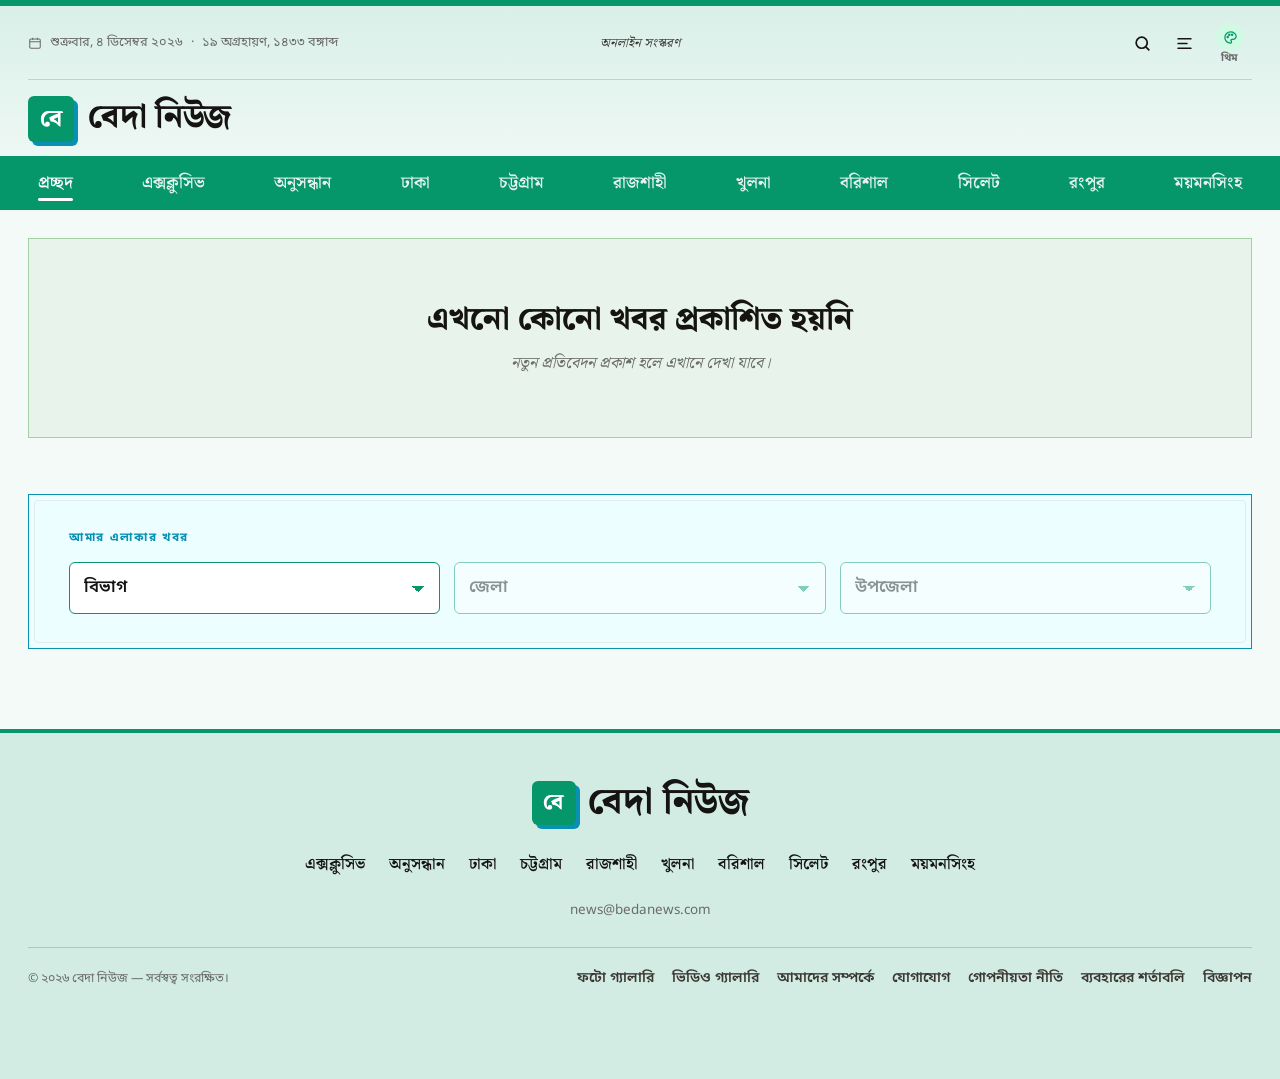
<file: index.html>
<!DOCTYPE html>
<html lang="bn">
<head>
<meta charset="UTF-8">
<title>বেদা নিউজ</title>
<meta name="description" content="বেদা নিউজ: দেশের আট বিভাগ, এক্সক্লুসিভ ও অনুসন্ধানী প্রতিবেদনসহ সর্বশেষ খবর।">
<meta property="og:title" content="বেদা নিউজ">
<meta property="og:description" content="দেশ ও বিশ্বের সর্বশেষ খবর।">
<meta property="og:type" content="website">
<link rel="alternate" type="application/rss+xml" title="বেদা নিউজ" href="rss.php">
<meta name="viewport" content="width=device-width, initial-scale=1, viewport-fit=cover">
<meta name="theme-color" content="#ffffff">
<link rel="icon" type="image/svg+xml" href="data:image/svg+xml,%3Csvg xmlns=%27http://www.w3.org/2000/svg%27 viewBox=%270 0 32 32%27%3E%3Crect width=%2732%27 height=%2732%27 rx=%276%27 fill=%27%23059669%27/%3E%3Cpath d=%27M8 10h16M8 16h16M8 22h10%27 stroke=%27white%27 stroke-width=%273%27 stroke-linecap=%27round%27/%3E%3C/svg%3E">
<script>!function(){try{var t=localStorage.getItem("db-theme")||(matchMedia("(prefers-color-scheme: dark)").matches?"dark":"light");document.documentElement.setAttribute("data-theme",t);var ac=localStorage.getItem("db-accent-css");if(ac){var st=document.createElement("style");st.id="accentVars";st.textContent=ac;document.head.appendChild(st);document.documentElement.setAttribute("data-accent","")}t==="dark"&&document.querySelector('meta[name="theme-color"]').setAttribute("content","#0f1115")}catch(e){}if(location.protocol==="file:")return;var r=fetch("api/posts.php",{cache:"no-cache",headers:{Accept:"application/json"}});r.catch(function(){});window.__postsReq=r}()</script>
<link rel="preconnect" href="https://fonts.googleapis.com">
<link rel="preconnect" href="https://fonts.gstatic.com" crossorigin>
<link rel="stylesheet" href="https://fonts.googleapis.com/css2?family=Noto+Sans+Bengali:wght@400;600;700&family=Noto+Serif+Bengali:wght@400;600;700;800&display=swap" media="print" onload="this.media='all'">
<noscript><link rel="stylesheet" href="https://fonts.googleapis.com/css2?family=Noto+Sans+Bengali:wght@400;600;700&family=Noto+Serif+Bengali:wght@400;600;700;800&display=swap"></noscript>
<link rel="stylesheet" href="css/style.css?v=56">
</head>
<body>

<div id="siteHeader"><div class="skel-head"><div class="wrap"><span class="mark" aria-hidden="true">বে</span><b>বেদা নিউজ</b></div></div></div>

<main class="wrap">
  <!-- সর্বশেষ শিরোনাম -->
  <div class="flash" id="flashWrap" hidden>
    <span class="flash__label"><i></i><span class="label">সর্বশেষ</span></span>
    <div class="flash__view" id="flashView" aria-live="polite"></div>
    <div class="flash__ctrl">
      <button type="button" id="flashPrev" aria-label="আগের শিরোনাম"><svg viewBox="0 0 24 24" fill="none" stroke="currentColor" stroke-width="2.4" stroke-linecap="round" stroke-linejoin="round"><path d="M15 6l-6 6 6 6"/></svg></button>
      <span class="flash__count" id="flashCount"></span>
      <button type="button" id="flashNext" aria-label="পরের শিরোনাম"><svg viewBox="0 0 24 24" fill="none" stroke="currentColor" stroke-width="2.4" stroke-linecap="round" stroke-linejoin="round"><path d="M9 6l6 6-6 6"/></svg></button>
    </div>
  </div>

  <!-- প্রথম পাতা -->
  <section class="front front--home" id="front" aria-label="প্রধান খবর">
    <div class="front__grid">
      <div><div class="sk sk-img"></div><div class="sk sk-line"></div></div><div><div class="sk sk-img"></div><div class="sk sk-line"></div></div>
    </div>
    <div><div class="sk sk-line" style="width:40%"></div><div class="sk sk-line"></div><div class="sk sk-line"></div><div class="sk sk-line"></div><div class="sk sk-line"></div></div>
  </section>

  <div id="topics"></div>

  <!-- আমার এলাকার খবর -->
  <section class="locale" id="localFinderSection" hidden>
    <span class="label">আমার এলাকার খবর</span>
    <form class="locale__form" id="localFinderForm">
      <select id="lfDivision" aria-label="বিভাগ"><option value="" hidden selected>বিভাগ</option></select>
      <select id="lfDistrict" aria-label="জেলা" disabled><option value="" hidden selected>জেলা</option></select>
      <select id="lfUpazila" aria-label="উপজেলা" disabled><option value="" hidden selected>উপজেলা</option></select>
    </form>
  </section>

  <!-- বিভাগের পাতা -->
  <div id="deskSection"></div>
</main>

<!-- ফটো গ্যালারি -->
<section class="wrap section" id="photoSection" hidden>
  <div class="desk"><h2>ফটো গ্যালারি</h2><a class="desk__more" href="gallery.html">সব ছবি</a></div>
  <div class="cols cols--media" id="photoGrid"></div>
</section>

<!-- ভিডিও -->
<section class="vband" id="videoSection" hidden>
  <div class="wrap">
    <div class="desk"><h2>ভিডিও</h2><a class="desk__more" href="videos.html">সব ভিডিও</a></div>
    <div class="cols cols--media" id="videoGrid"></div>
  </div>
</section>

<!-- মতামত -->
<section class="wrap section" id="opinionSection" hidden>
  <div class="desk"><h2>মতামত ও বিশ্লেষণ</h2><a class="desk__more" href="category.html?cat=opinion">সব লেখা</a></div>
  <div class="cols" style="--n:3" id="opinionGrid"></div>
</section>

<div id="siteFooter"></div>

<script src="js/data.js?v=54"></script>
<script src="js/geo.js?v=54"></script>
<script src="js/store.js?v=54"></script>
<script src="js/main.js?v=54"></script>
<script src="js/home.js?v=54"></script>
</body>
</html>
</file>
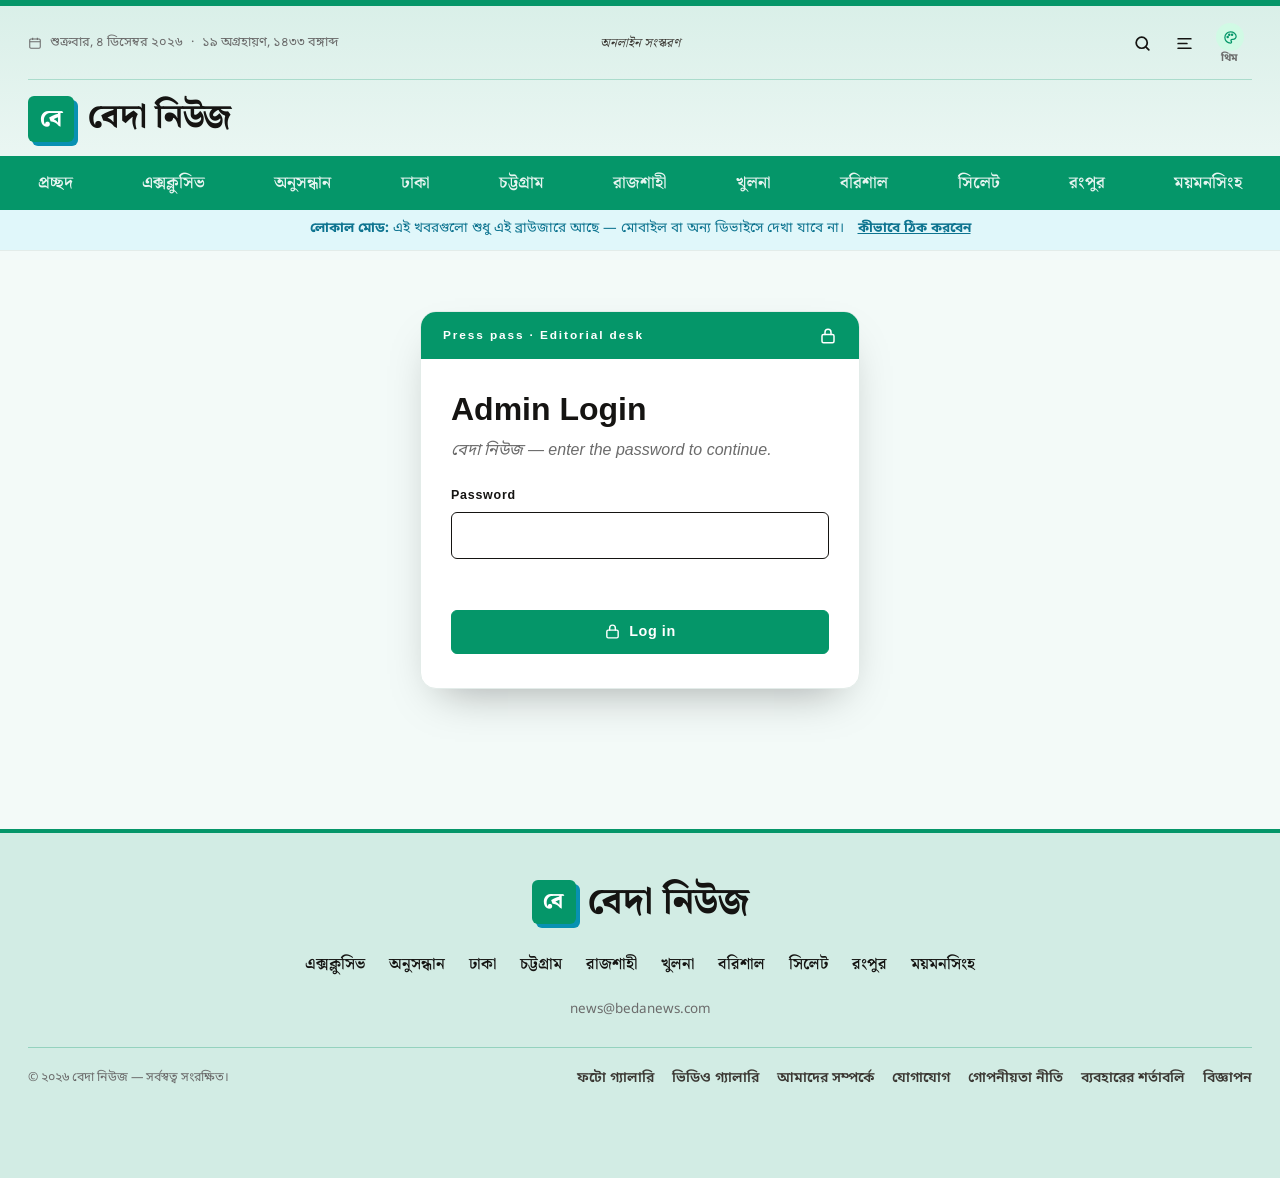
<file: admin/index.html>
<!DOCTYPE html>
<html lang="bn">
<head>
<meta charset="UTF-8">
<!-- সাইটের ঠিকানার পরে /admin লিখলে এই ফোল্ডারটি খোলে এবং অ্যাডমিন প্যানেলে পাঠিয়ে দেয়।
     আসল ফোল্ডার বলে Live Server, প্রিভিউ সার্ভার, হোস্টিং — সব জায়গায় কাজ করে। -->
<title>অ্যাডমিন — বেদা নিউজ</title>
<meta name="robots" content="noindex, nofollow">
<meta http-equiv="refresh" content="0; url=../admin71.html">
<script>location.replace("../admin71.html");</script>
</head>
<body>
<p><a href="../admin71.html">অ্যাডমিন প্যানেলে যান</a></p>
</body>
</html>
</file>
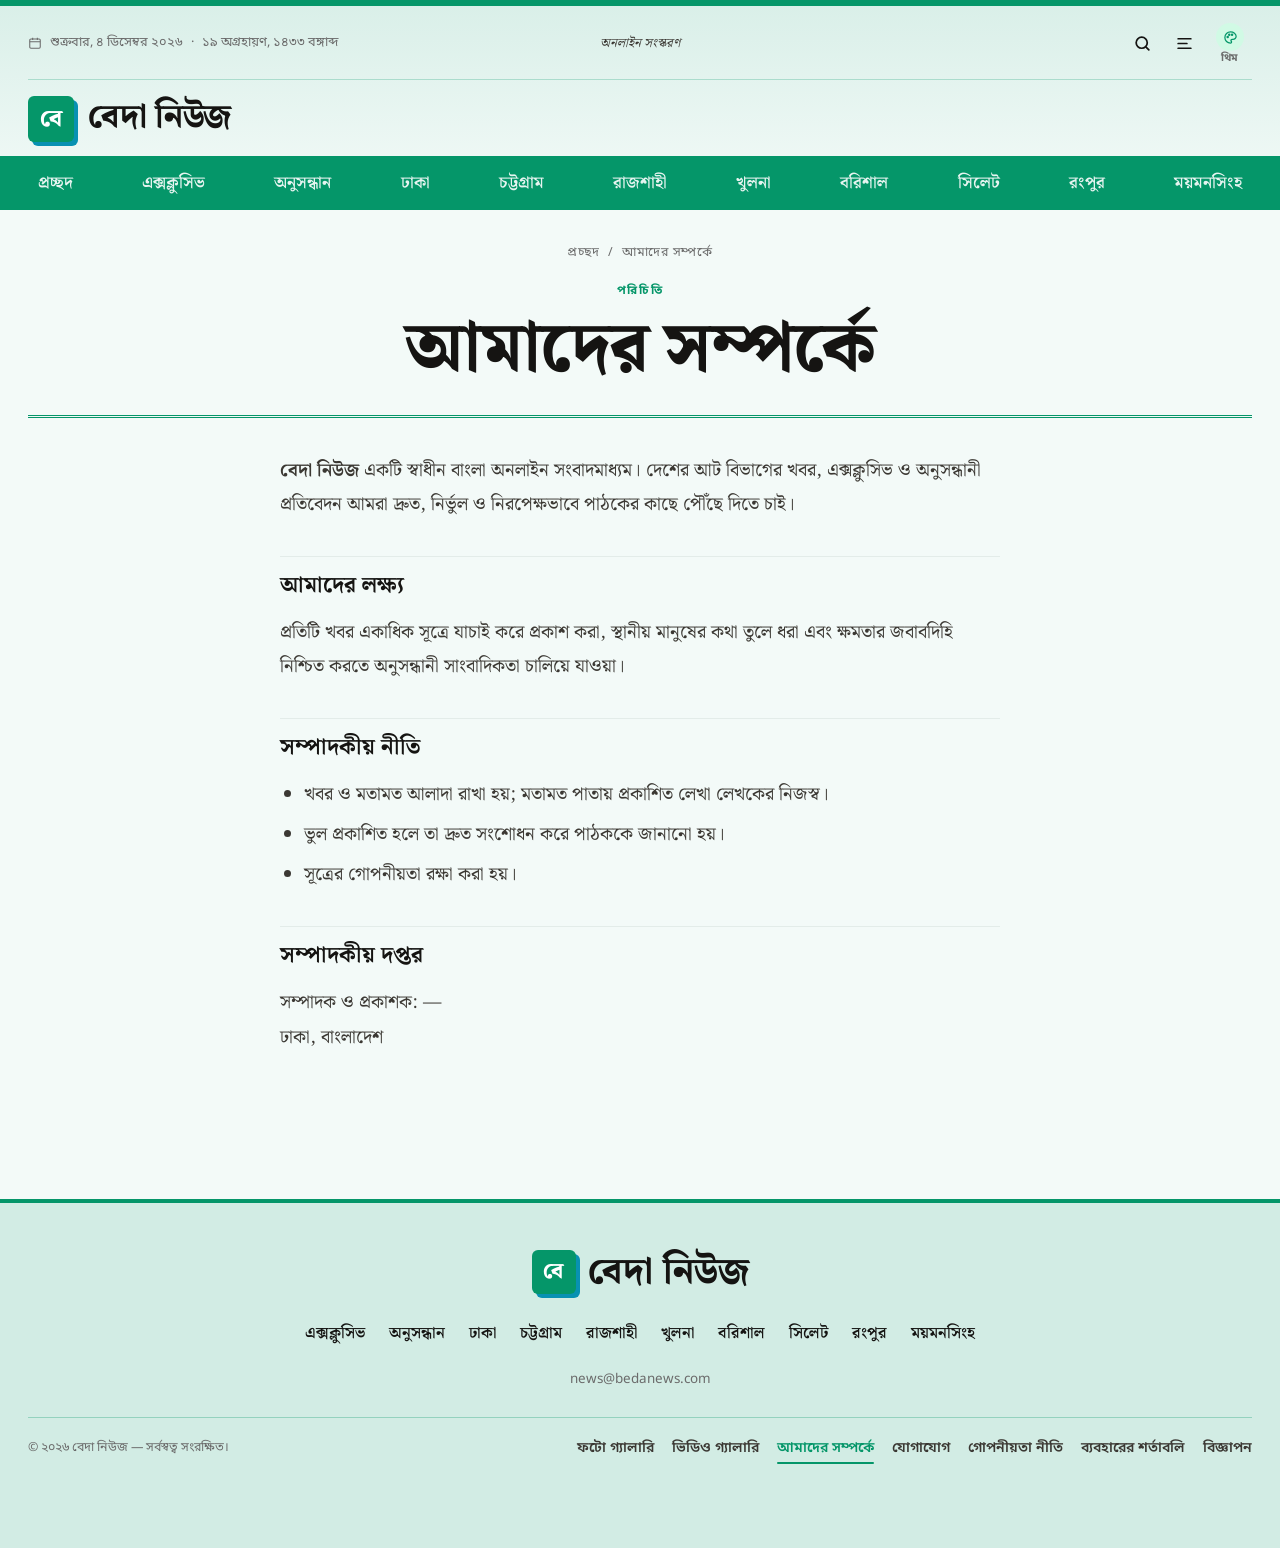
<file: about.html>
<!DOCTYPE html>
<html lang="bn">
<head>
<meta charset="UTF-8">
<title>আমাদের সম্পর্কে — বেদা নিউজ</title>
<meta name="description" content="বেদা নিউজ সম্পর্কে — আমরা কারা, কী করি।">
<meta name="viewport" content="width=device-width, initial-scale=1, viewport-fit=cover">
<meta name="theme-color" content="#ffffff">
<link rel="icon" type="image/svg+xml" href="data:image/svg+xml,%3Csvg xmlns=%27http://www.w3.org/2000/svg%27 viewBox=%270 0 32 32%27%3E%3Crect width=%2732%27 height=%2732%27 rx=%276%27 fill=%27%23059669%27/%3E%3Cpath d=%27M8 10h16M8 16h16M8 22h10%27 stroke=%27white%27 stroke-width=%273%27 stroke-linecap=%27round%27/%3E%3C/svg%3E">
<script>!function(){try{var t=localStorage.getItem("db-theme")||(matchMedia("(prefers-color-scheme: dark)").matches?"dark":"light");document.documentElement.setAttribute("data-theme",t);var ac=localStorage.getItem("db-accent-css");if(ac){var st=document.createElement("style");st.id="accentVars";st.textContent=ac;document.head.appendChild(st);document.documentElement.setAttribute("data-accent","")}t==="dark"&&document.querySelector('meta[name="theme-color"]').setAttribute("content","#0f1115")}catch(e){}}()</script>
<link rel="preconnect" href="https://fonts.googleapis.com">
<link rel="preconnect" href="https://fonts.gstatic.com" crossorigin>
<link rel="stylesheet" href="https://fonts.googleapis.com/css2?family=Noto+Sans+Bengali:wght@400;600;700&family=Noto+Serif+Bengali:wght@400;600;700;800&display=swap" media="print" onload="this.media='all'">
<noscript><link rel="stylesheet" href="https://fonts.googleapis.com/css2?family=Noto+Sans+Bengali:wght@400;600;700&family=Noto+Serif+Bengali:wght@400;600;700;800&display=swap"></noscript>
<link rel="stylesheet" href="css/style.css?v=56">
</head>
<body>

<div id="siteHeader"><div class="skel-head"><div class="wrap"><span class="mark" aria-hidden="true">বে</span><b>বেদা নিউজ</b></div></div></div>

<main class="wrap">
  <section class="sheethead">
    <nav class="crumbs" aria-label="অবস্থান"><a href="index.html">প্রচ্ছদ</a><span>/</span><span>আমাদের সম্পর্কে</span></nav>
    <span class="label" style="display:block;margin-top:18px">পরিচিতি</span>
    <h1>আমাদের সম্পর্কে</h1>
  </section>

  <div class="prose">
    <p><b data-site="name">বেদা নিউজ</b> একটি স্বাধীন বাংলা অনলাইন সংবাদমাধ্যম। দেশের আট বিভাগের খবর, এক্সক্লুসিভ ও অনুসন্ধানী প্রতিবেদন আমরা দ্রুত, নির্ভুল ও নিরপেক্ষভাবে পাঠকের কাছে পৌঁছে দিতে চাই।</p>
    <h2>আমাদের লক্ষ্য</h2>
    <p>প্রতিটি খবর একাধিক সূত্রে যাচাই করে প্রকাশ করা, স্থানীয় মানুষের কথা তুলে ধরা এবং ক্ষমতার জবাবদিহি নিশ্চিত করতে অনুসন্ধানী সাংবাদিকতা চালিয়ে যাওয়া।</p>
    <h2>সম্পাদকীয় নীতি</h2>
    <ul>
      <li>খবর ও মতামত আলাদা রাখা হয়; মতামত পাতায় প্রকাশিত লেখা লেখকের নিজস্ব।</li>
      <li>ভুল প্রকাশিত হলে তা দ্রুত সংশোধন করে পাঠককে জানানো হয়।</li>
      <li>সূত্রের গোপনীয়তা রক্ষা করা হয়।</li>
    </ul>
    <h2>সম্পাদকীয় দপ্তর</h2>
    <p><span data-site="editor">সম্পাদক ও প্রকাশক: —</span><br><span data-site="address">ঢাকা, বাংলাদেশ</span></p>
  </div>
</main>

<div id="siteFooter"></div>

<script src="js/data.js?v=54"></script>
<script src="js/geo.js?v=54"></script>
<script src="js/store.js?v=54"></script>
<script src="js/main.js?v=54"></script>
<script src="js/page.js?v=54"></script>
</body>
</html>
</file>
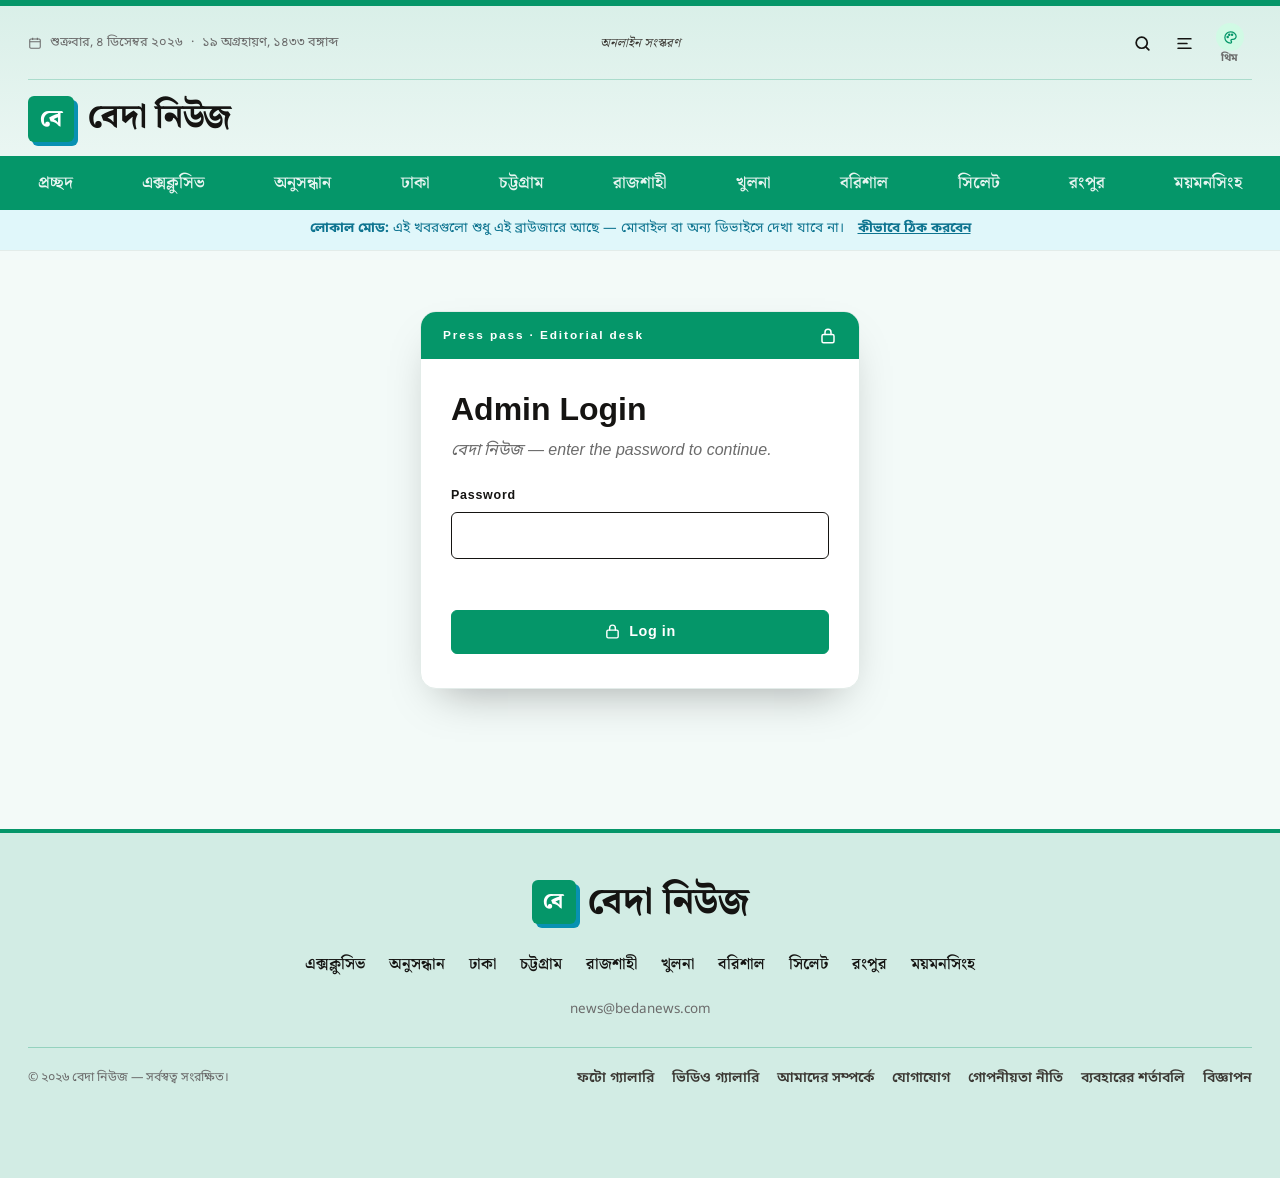
<file: admin71.html>
<!DOCTYPE html>
<html lang="bn">
<head>
<meta charset="UTF-8">
<title>অ্যাডমিন প্যানেল — বেদা নিউজ</title>
<meta name="robots" content="noindex, nofollow">
<meta name="viewport" content="width=device-width, initial-scale=1, viewport-fit=cover">
<meta name="theme-color" content="#ffffff">
<link rel="icon" type="image/svg+xml" href="data:image/svg+xml,%3Csvg xmlns=%27http://www.w3.org/2000/svg%27 viewBox=%270 0 32 32%27%3E%3Crect width=%2732%27 height=%2732%27 rx=%276%27 fill=%27%23059669%27/%3E%3Cpath d=%27M8 10h16M8 16h16M8 22h10%27 stroke=%27white%27 stroke-width=%273%27 stroke-linecap=%27round%27/%3E%3C/svg%3E">
<script>try{var t=localStorage.getItem("db-theme")||(matchMedia("(prefers-color-scheme: dark)").matches?"dark":"light");document.documentElement.setAttribute("data-theme",t);var ac=localStorage.getItem("db-accent-css");if(ac){var st=document.createElement("style");st.id="accentVars";st.textContent=ac;document.head.appendChild(st);document.documentElement.setAttribute("data-accent","")}t==="dark"&&document.querySelector('meta[name="theme-color"]').setAttribute("content","#0f1115")}catch(e){}</script>
<link rel="preconnect" href="https://fonts.googleapis.com">
<link rel="preconnect" href="https://fonts.gstatic.com" crossorigin>
<link rel="stylesheet" href="https://fonts.googleapis.com/css2?family=Noto+Sans+Bengali:wght@400;600;700&family=Noto+Serif+Bengali:wght@400;600;700;800&display=swap" media="print" onload="this.media='all'">
<noscript><link rel="stylesheet" href="https://fonts.googleapis.com/css2?family=Noto+Sans+Bengali:wght@400;600;700&family=Noto+Serif+Bengali:wght@400;600;700;800&display=swap"></noscript>
<link rel="stylesheet" href="css/style.css?v=56">
</head>
<body>

<div id="siteHeader"><div class="skel-head"><div class="wrap"><span class="mark" aria-hidden="true">বে</span><b>বেদা নিউজ</b></div></div></div>

<main class="wrap" id="adminMain"></main>

<div id="siteFooter"></div>

<script src="js/data.js?v=54"></script>
<script src="js/geo.js?v=54"></script>
<script src="js/store.js?v=54"></script>
<script src="js/main.js?v=54"></script>
<script src="js/admin.js?v=54"></script>
</body>
</html>
</file>
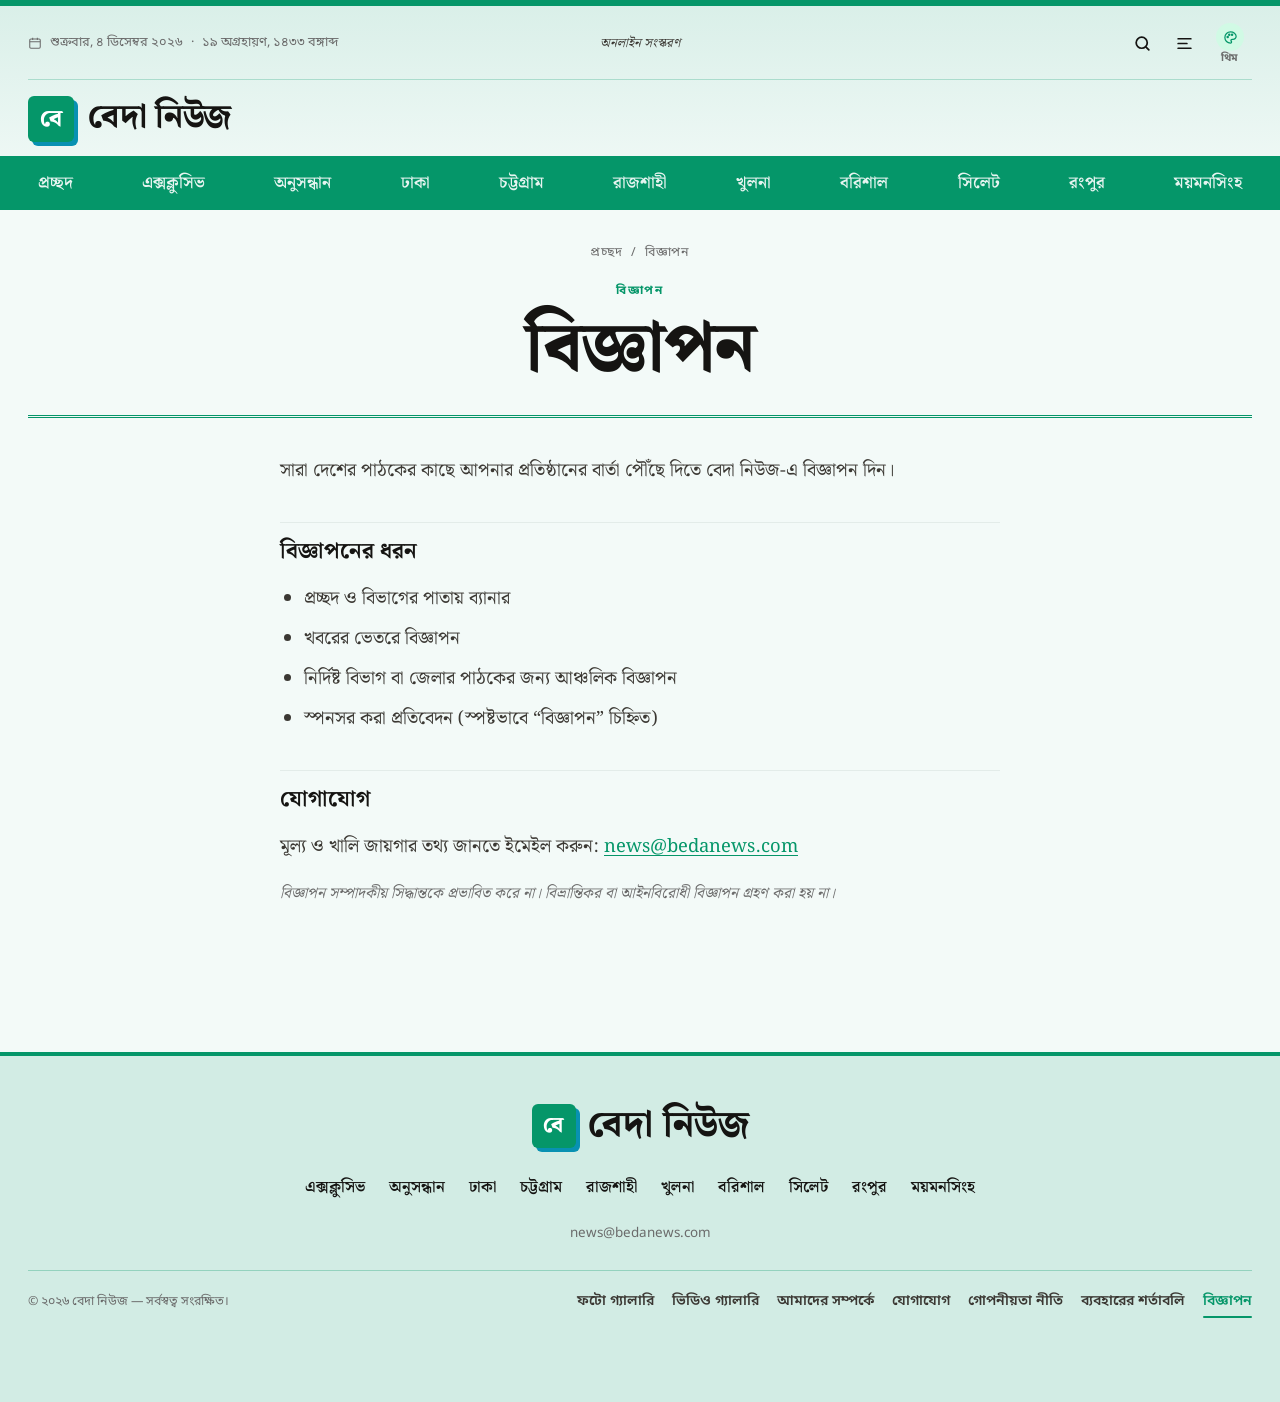
<file: advertise.html>
<!DOCTYPE html>
<html lang="bn">
<head>
<meta charset="UTF-8">
<title>বিজ্ঞাপন — বেদা নিউজ</title>
<meta name="description" content="বেদা নিউজে বিজ্ঞাপন দেওয়ার তথ্য ও যোগাযোগ।">
<meta name="viewport" content="width=device-width, initial-scale=1, viewport-fit=cover">
<meta name="theme-color" content="#ffffff">
<link rel="icon" type="image/svg+xml" href="data:image/svg+xml,%3Csvg xmlns=%27http://www.w3.org/2000/svg%27 viewBox=%270 0 32 32%27%3E%3Crect width=%2732%27 height=%2732%27 rx=%276%27 fill=%27%23059669%27/%3E%3Cpath d=%27M8 10h16M8 16h16M8 22h10%27 stroke=%27white%27 stroke-width=%273%27 stroke-linecap=%27round%27/%3E%3C/svg%3E">
<script>!function(){try{var t=localStorage.getItem("db-theme")||(matchMedia("(prefers-color-scheme: dark)").matches?"dark":"light");document.documentElement.setAttribute("data-theme",t);var ac=localStorage.getItem("db-accent-css");if(ac){var st=document.createElement("style");st.id="accentVars";st.textContent=ac;document.head.appendChild(st);document.documentElement.setAttribute("data-accent","")}t==="dark"&&document.querySelector('meta[name="theme-color"]').setAttribute("content","#0f1115")}catch(e){}}()</script>
<link rel="preconnect" href="https://fonts.googleapis.com">
<link rel="preconnect" href="https://fonts.gstatic.com" crossorigin>
<link rel="stylesheet" href="https://fonts.googleapis.com/css2?family=Noto+Sans+Bengali:wght@400;600;700&family=Noto+Serif+Bengali:wght@400;600;700;800&display=swap" media="print" onload="this.media='all'">
<noscript><link rel="stylesheet" href="https://fonts.googleapis.com/css2?family=Noto+Sans+Bengali:wght@400;600;700&family=Noto+Serif+Bengali:wght@400;600;700;800&display=swap"></noscript>
<link rel="stylesheet" href="css/style.css?v=56">
</head>
<body>

<div id="siteHeader"><div class="skel-head"><div class="wrap"><span class="mark" aria-hidden="true">বে</span><b>বেদা নিউজ</b></div></div></div>

<main class="wrap">
  <section class="sheethead">
    <nav class="crumbs" aria-label="অবস্থান"><a href="index.html">প্রচ্ছদ</a><span>/</span><span>বিজ্ঞাপন</span></nav>
    <span class="label" style="display:block;margin-top:18px">বিজ্ঞাপন</span>
    <h1>বিজ্ঞাপন</h1>
  </section>

  <div class="prose">
    <p>সারা দেশের পাঠকের কাছে আপনার প্রতিষ্ঠানের বার্তা পৌঁছে দিতে <span data-site="name">বেদা নিউজ</span>-এ বিজ্ঞাপন দিন।</p>
    <h2>বিজ্ঞাপনের ধরন</h2>
    <ul>
      <li>প্রচ্ছদ ও বিভাগের পাতায় ব্যানার</li>
      <li>খবরের ভেতরে বিজ্ঞাপন</li>
      <li>নির্দিষ্ট বিভাগ বা জেলার পাঠকের জন্য আঞ্চলিক বিজ্ঞাপন</li>
      <li>স্পনসর করা প্রতিবেদন (স্পষ্টভাবে “বিজ্ঞাপন” চিহ্নিত)</li>
    </ul>
    <h2>যোগাযোগ</h2>
    <p>মূল্য ও খালি জায়গার তথ্য জানতে ইমেইল করুন: <a data-site="email" href="mailto:news@bedanews.com">news@bedanews.com</a></p>
    <p class="prose__note">বিজ্ঞাপন সম্পাদকীয় সিদ্ধান্তকে প্রভাবিত করে না। বিভ্রান্তিকর বা আইনবিরোধী বিজ্ঞাপন গ্রহণ করা হয় না।</p>
  </div>
</main>

<div id="siteFooter"></div>

<script src="js/data.js?v=54"></script>
<script src="js/geo.js?v=54"></script>
<script src="js/store.js?v=54"></script>
<script src="js/main.js?v=54"></script>
<script src="js/page.js?v=54"></script>
</body>
</html>
</file>
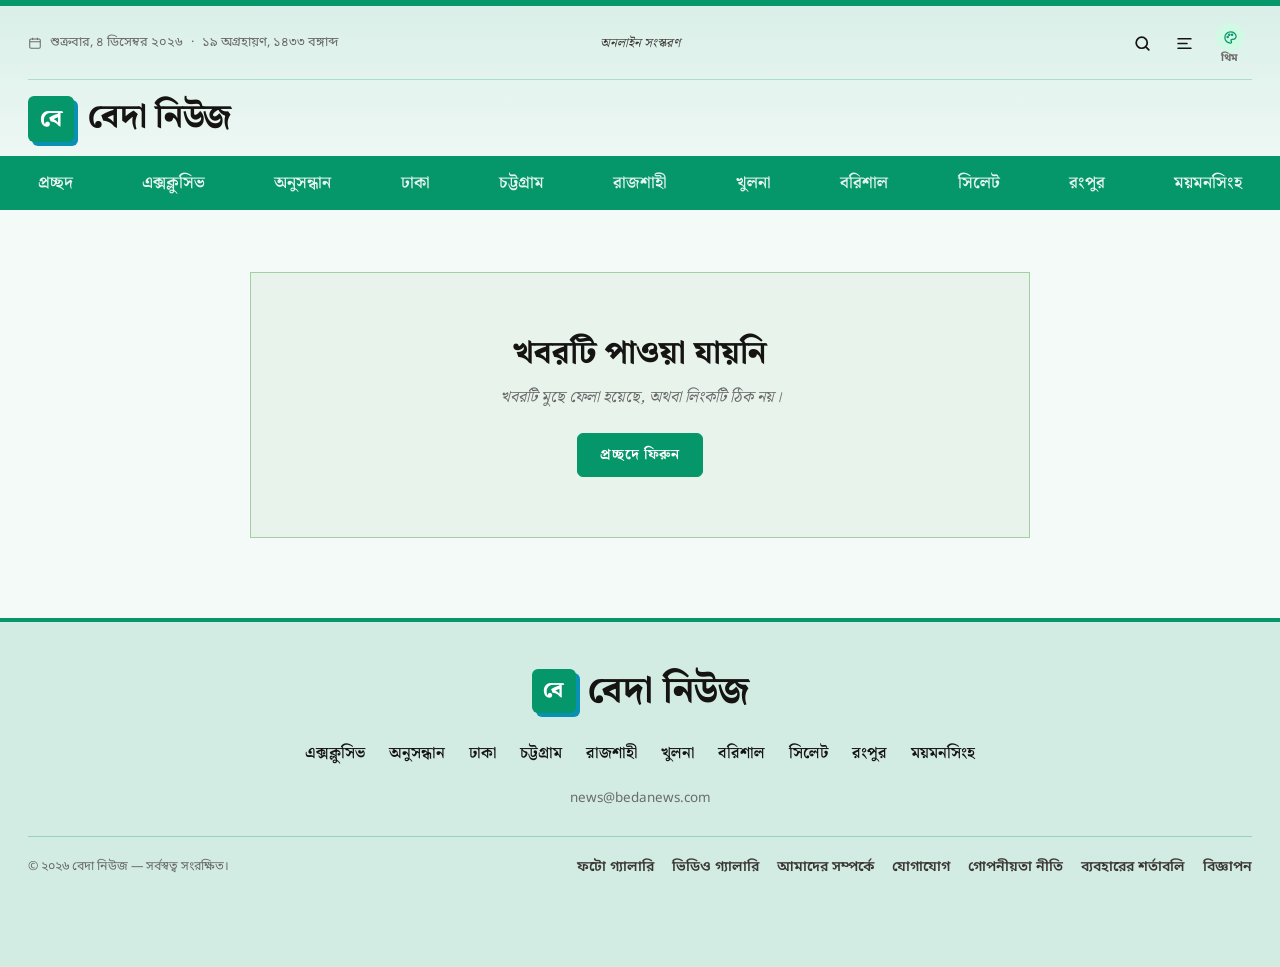
<file: article.html>
<!DOCTYPE html>
<html lang="bn">
<head>
<meta charset="UTF-8">
<title>খবর — বেদা নিউজ</title>
<meta name="description" content="বেদা নিউজ-এর বিস্তারিত সংবাদ।">
<meta name="viewport" content="width=device-width, initial-scale=1, viewport-fit=cover">
<meta name="theme-color" content="#ffffff">
<link rel="icon" type="image/svg+xml" href="data:image/svg+xml,%3Csvg xmlns=%27http://www.w3.org/2000/svg%27 viewBox=%270 0 32 32%27%3E%3Crect width=%2732%27 height=%2732%27 rx=%276%27 fill=%27%23059669%27/%3E%3Cpath d=%27M8 10h16M8 16h16M8 22h10%27 stroke=%27white%27 stroke-width=%273%27 stroke-linecap=%27round%27/%3E%3C/svg%3E">
<script>!function(){try{var t=localStorage.getItem("db-theme")||(matchMedia("(prefers-color-scheme: dark)").matches?"dark":"light");document.documentElement.setAttribute("data-theme",t);var ac=localStorage.getItem("db-accent-css");if(ac){var st=document.createElement("style");st.id="accentVars";st.textContent=ac;document.head.appendChild(st);document.documentElement.setAttribute("data-accent","")}t==="dark"&&document.querySelector('meta[name="theme-color"]').setAttribute("content","#0f1115")}catch(e){}if(location.protocol==="file:")return;var r=fetch("api/posts.php",{cache:"no-cache",headers:{Accept:"application/json"}});r.catch(function(){});window.__postsReq=r}()</script>
<link rel="preconnect" href="https://fonts.googleapis.com">
<link rel="preconnect" href="https://fonts.gstatic.com" crossorigin>
<link rel="stylesheet" href="https://fonts.googleapis.com/css2?family=Noto+Sans+Bengali:wght@400;600;700&family=Noto+Serif+Bengali:wght@400;600;700;800&display=swap" media="print" onload="this.media='all'">
<noscript><link rel="stylesheet" href="https://fonts.googleapis.com/css2?family=Noto+Sans+Bengali:wght@400;600;700&family=Noto+Serif+Bengali:wght@400;600;700;800&display=swap"></noscript>
<link rel="stylesheet" href="css/style.css?v=56">
</head>
<body>

<div id="siteHeader"><div class="skel-head"><div class="wrap"><span class="mark" aria-hidden="true">বে</span><b>বেদা নিউজ</b></div></div></div>

<main class="wrap">
  <article class="story" id="article">
    <div class="sk" style="height:48px;width:90%;margin:30px auto 0"></div>
    <div class="sk" style="height:48px;width:60%;margin:12px auto 0"></div>
    <div class="sk sk-img" style="margin-top:28px;aspect-ratio:16/9"></div>
    <div class="sk sk-line"></div><div class="sk sk-line" style="width:90%"></div>
  </article>
</main>

<section class="wrap after" id="relatedWrap">
  <div class="desk"><h2>সম্পর্কিত খবর</h2></div>
  <div class="cols cols--media" id="related"></div>
</section>

<section class="wrap section" id="moreWrap" hidden>
  <div class="desk"><h2>সর্বশেষ</h2><a class="desk__more" href="index.html">প্রচ্ছদে যান</a></div>
  <div class="more-grid" id="more"></div>
</section>

<div id="siteFooter"></div>

<script src="js/data.js?v=54"></script>
<script src="js/geo.js?v=54"></script>
<script src="js/store.js?v=54"></script>
<script src="js/main.js?v=54"></script>
<script src="js/article.js?v=54"></script>
</body>
</html>
</file>
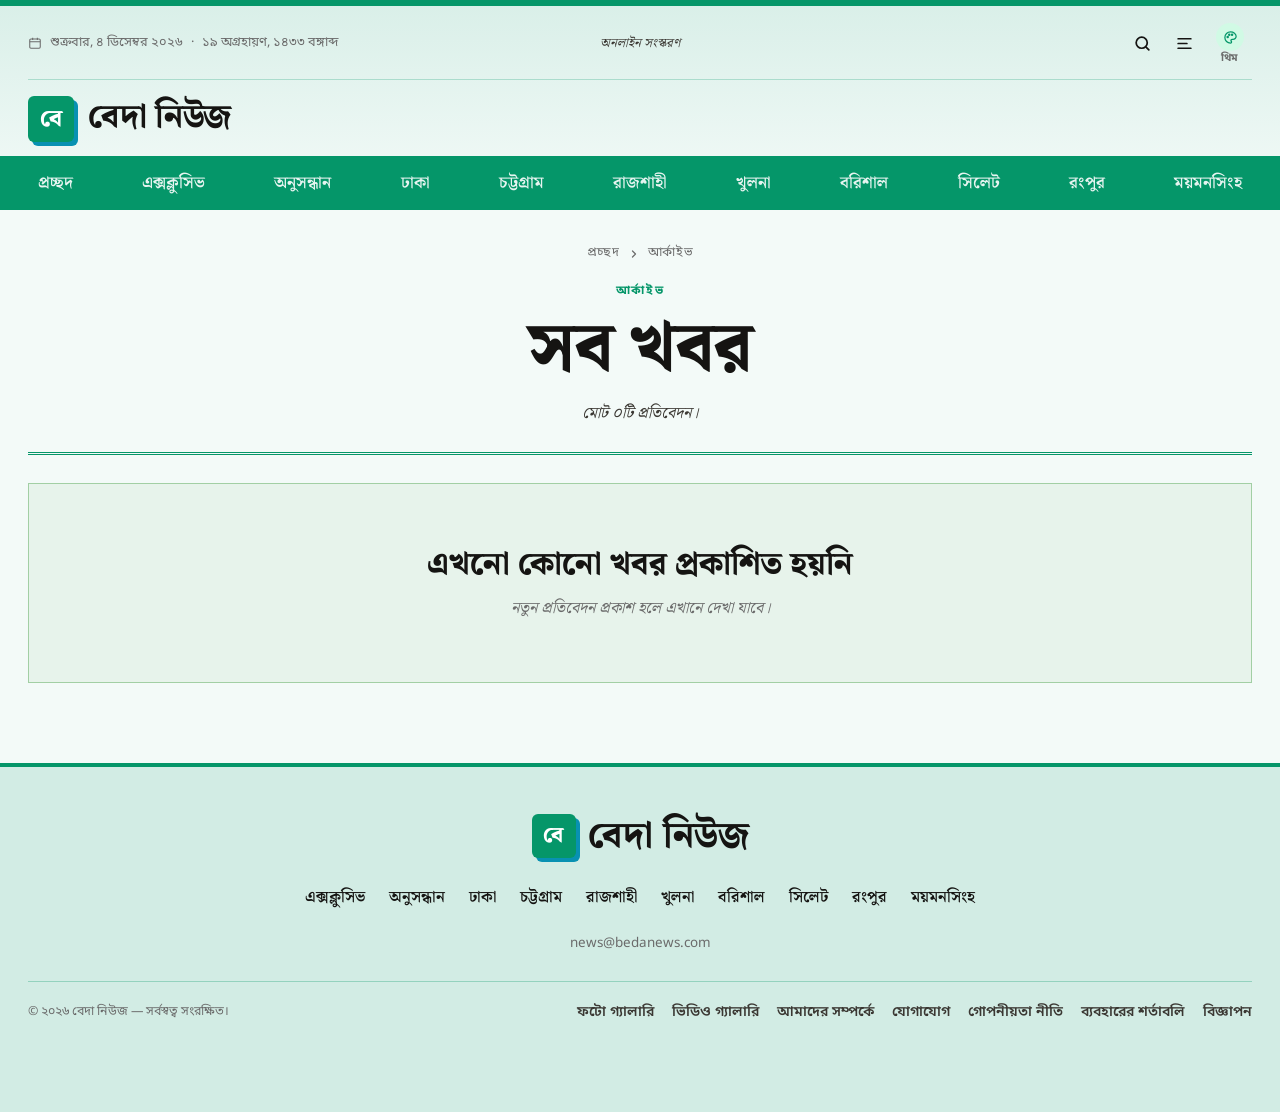
<file: category.html>
<!DOCTYPE html>
<html lang="bn">
<head>
<meta charset="UTF-8">
<title>বিভাগ — বেদা নিউজ</title>
<meta name="description" content="বিভাগভিত্তিক সব খবর এক জায়গায়।">
<meta name="viewport" content="width=device-width, initial-scale=1, viewport-fit=cover">
<meta name="theme-color" content="#ffffff">
<link rel="icon" type="image/svg+xml" href="data:image/svg+xml,%3Csvg xmlns=%27http://www.w3.org/2000/svg%27 viewBox=%270 0 32 32%27%3E%3Crect width=%2732%27 height=%2732%27 rx=%276%27 fill=%27%23059669%27/%3E%3Cpath d=%27M8 10h16M8 16h16M8 22h10%27 stroke=%27white%27 stroke-width=%273%27 stroke-linecap=%27round%27/%3E%3C/svg%3E">
<script>!function(){try{var t=localStorage.getItem("db-theme")||(matchMedia("(prefers-color-scheme: dark)").matches?"dark":"light");document.documentElement.setAttribute("data-theme",t);var ac=localStorage.getItem("db-accent-css");if(ac){var st=document.createElement("style");st.id="accentVars";st.textContent=ac;document.head.appendChild(st);document.documentElement.setAttribute("data-accent","")}t==="dark"&&document.querySelector('meta[name="theme-color"]').setAttribute("content","#0f1115")}catch(e){}if(location.protocol==="file:")return;var r=fetch("api/posts.php",{cache:"no-cache",headers:{Accept:"application/json"}});r.catch(function(){});window.__postsReq=r}()</script>
<link rel="preconnect" href="https://fonts.googleapis.com">
<link rel="preconnect" href="https://fonts.gstatic.com" crossorigin>
<link rel="stylesheet" href="https://fonts.googleapis.com/css2?family=Noto+Sans+Bengali:wght@400;600;700&family=Noto+Serif+Bengali:wght@400;600;700;800&display=swap" media="print" onload="this.media='all'">
<noscript><link rel="stylesheet" href="https://fonts.googleapis.com/css2?family=Noto+Sans+Bengali:wght@400;600;700&family=Noto+Serif+Bengali:wght@400;600;700;800&display=swap"></noscript>
<link rel="stylesheet" href="css/style.css?v=56">
</head>
<body>

<div id="siteHeader"><div class="skel-head"><div class="wrap"><span class="mark" aria-hidden="true">বে</span><b>বেদা নিউজ</b></div></div></div>

<main class="wrap">
  <section class="sheethead">
    <nav class="crumbs" id="crumbs" aria-label="অবস্থান"></nav>
    <span class="label" id="pageKicker" style="display:block;margin-top:18px"></span>
    <h1 id="pageTitle"><span class="sk" style="display:block;height:54px;width:300px;max-width:100%;margin:0 auto"></span></h1>
    <p id="pageSub"></p>
  </section>

  <section class="front front--cat" id="catTop" hidden></section>

  <div id="listCol"></div>

</main>

<div id="siteFooter"></div>

<script src="js/data.js?v=54"></script>
<script src="js/geo.js?v=54"></script>
<script src="js/store.js?v=54"></script>
<script src="js/main.js?v=54"></script>
<script src="js/category.js?v=54"></script>
</body>
</html>
</file>
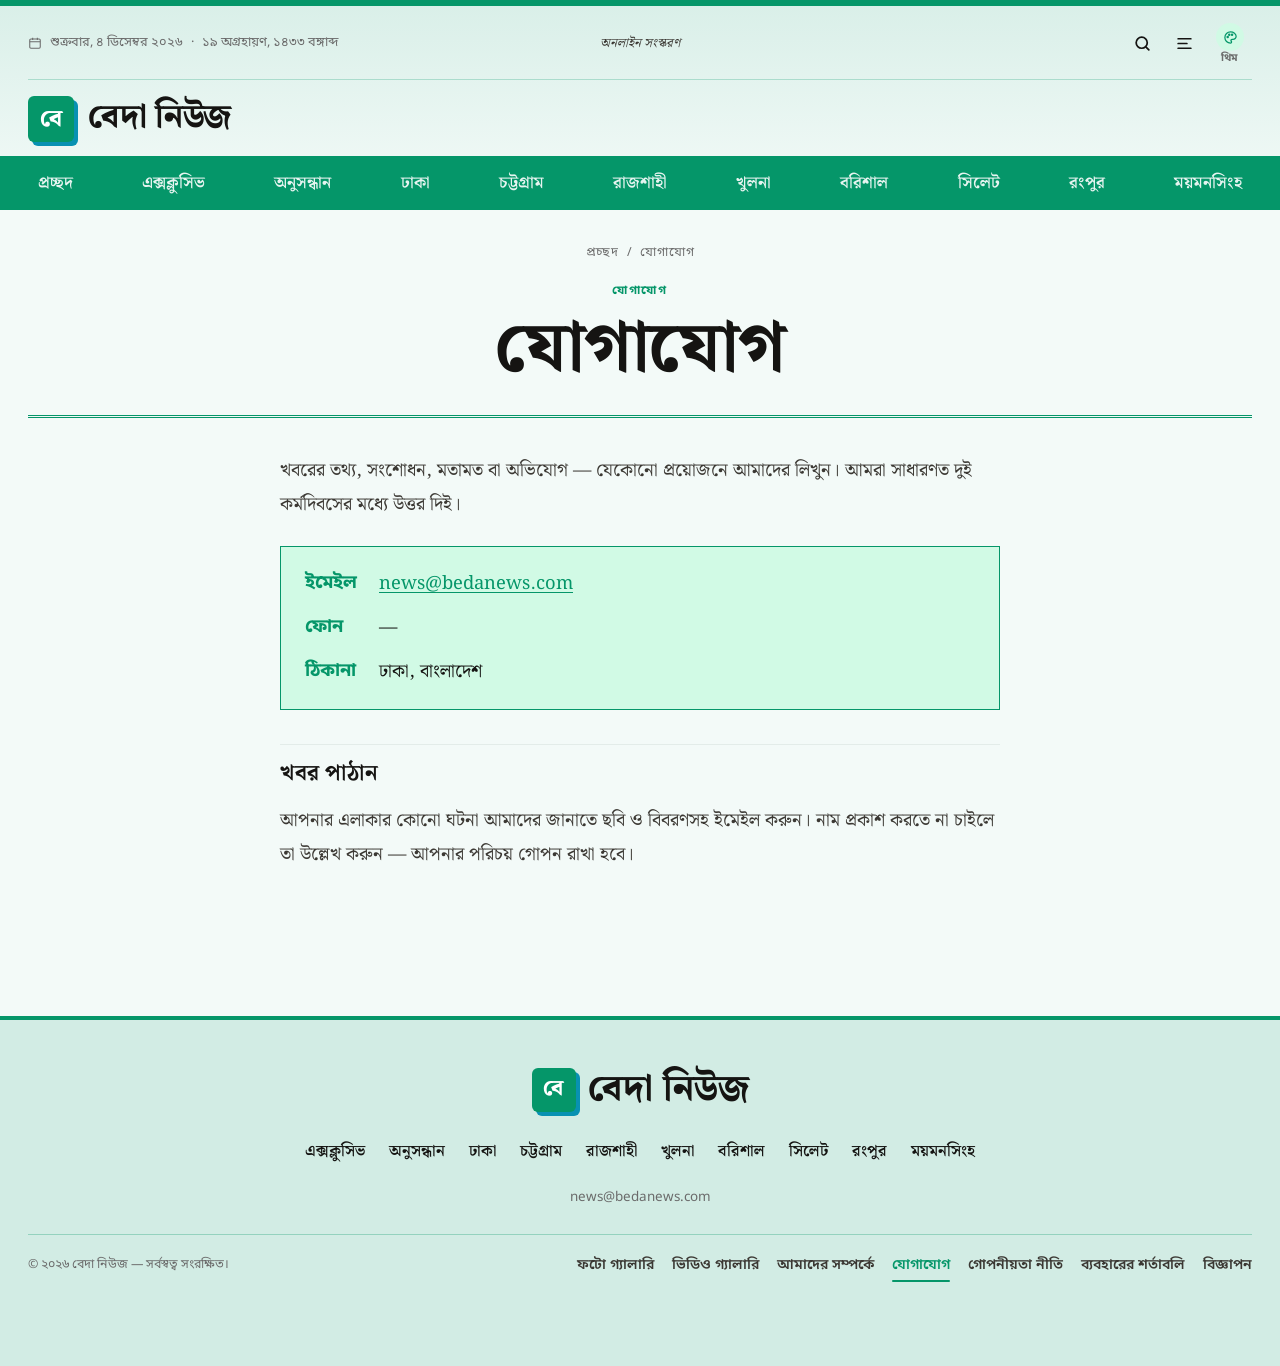
<file: contact.html>
<!DOCTYPE html>
<html lang="bn">
<head>
<meta charset="UTF-8">
<title>যোগাযোগ — বেদা নিউজ</title>
<meta name="description" content="বেদা নিউজের সঙ্গে যোগাযোগের ঠিকানা, ইমেইল ও ফোন।">
<meta name="viewport" content="width=device-width, initial-scale=1, viewport-fit=cover">
<meta name="theme-color" content="#ffffff">
<link rel="icon" type="image/svg+xml" href="data:image/svg+xml,%3Csvg xmlns=%27http://www.w3.org/2000/svg%27 viewBox=%270 0 32 32%27%3E%3Crect width=%2732%27 height=%2732%27 rx=%276%27 fill=%27%23059669%27/%3E%3Cpath d=%27M8 10h16M8 16h16M8 22h10%27 stroke=%27white%27 stroke-width=%273%27 stroke-linecap=%27round%27/%3E%3C/svg%3E">
<script>!function(){try{var t=localStorage.getItem("db-theme")||(matchMedia("(prefers-color-scheme: dark)").matches?"dark":"light");document.documentElement.setAttribute("data-theme",t);var ac=localStorage.getItem("db-accent-css");if(ac){var st=document.createElement("style");st.id="accentVars";st.textContent=ac;document.head.appendChild(st);document.documentElement.setAttribute("data-accent","")}t==="dark"&&document.querySelector('meta[name="theme-color"]').setAttribute("content","#0f1115")}catch(e){}}()</script>
<link rel="preconnect" href="https://fonts.googleapis.com">
<link rel="preconnect" href="https://fonts.gstatic.com" crossorigin>
<link rel="stylesheet" href="https://fonts.googleapis.com/css2?family=Noto+Sans+Bengali:wght@400;600;700&family=Noto+Serif+Bengali:wght@400;600;700;800&display=swap" media="print" onload="this.media='all'">
<noscript><link rel="stylesheet" href="https://fonts.googleapis.com/css2?family=Noto+Sans+Bengali:wght@400;600;700&family=Noto+Serif+Bengali:wght@400;600;700;800&display=swap"></noscript>
<link rel="stylesheet" href="css/style.css?v=56">
</head>
<body>

<div id="siteHeader"><div class="skel-head"><div class="wrap"><span class="mark" aria-hidden="true">বে</span><b>বেদা নিউজ</b></div></div></div>

<main class="wrap">
  <section class="sheethead">
    <nav class="crumbs" aria-label="অবস্থান"><a href="index.html">প্রচ্ছদ</a><span>/</span><span>যোগাযোগ</span></nav>
    <span class="label" style="display:block;margin-top:18px">যোগাযোগ</span>
    <h1>যোগাযোগ</h1>
  </section>

  <div class="prose">
    <p>খবরের তথ্য, সংশোধন, মতামত বা অভিযোগ — যেকোনো প্রয়োজনে আমাদের লিখুন। আমরা সাধারণত দুই কর্মদিবসের মধ্যে উত্তর দিই।</p>
    <dl class="prose__facts">
      <dt>ইমেইল</dt><dd><a data-site="email" href="mailto:news@bedanews.com">news@bedanews.com</a></dd>
      <dt>ফোন</dt><dd data-site="phone">—</dd>
      <dt>ঠিকানা</dt><dd data-site="address">ঢাকা, বাংলাদেশ</dd>
    </dl>
    <h2>খবর পাঠান</h2>
    <p>আপনার এলাকার কোনো ঘটনা আমাদের জানাতে ছবি ও বিবরণসহ ইমেইল করুন। নাম প্রকাশ করতে না চাইলে তা উল্লেখ করুন — আপনার পরিচয় গোপন রাখা হবে।</p>
  </div>
</main>

<div id="siteFooter"></div>

<script src="js/data.js?v=54"></script>
<script src="js/geo.js?v=54"></script>
<script src="js/store.js?v=54"></script>
<script src="js/main.js?v=54"></script>
<script src="js/page.js?v=54"></script>
</body>
</html>
</file>
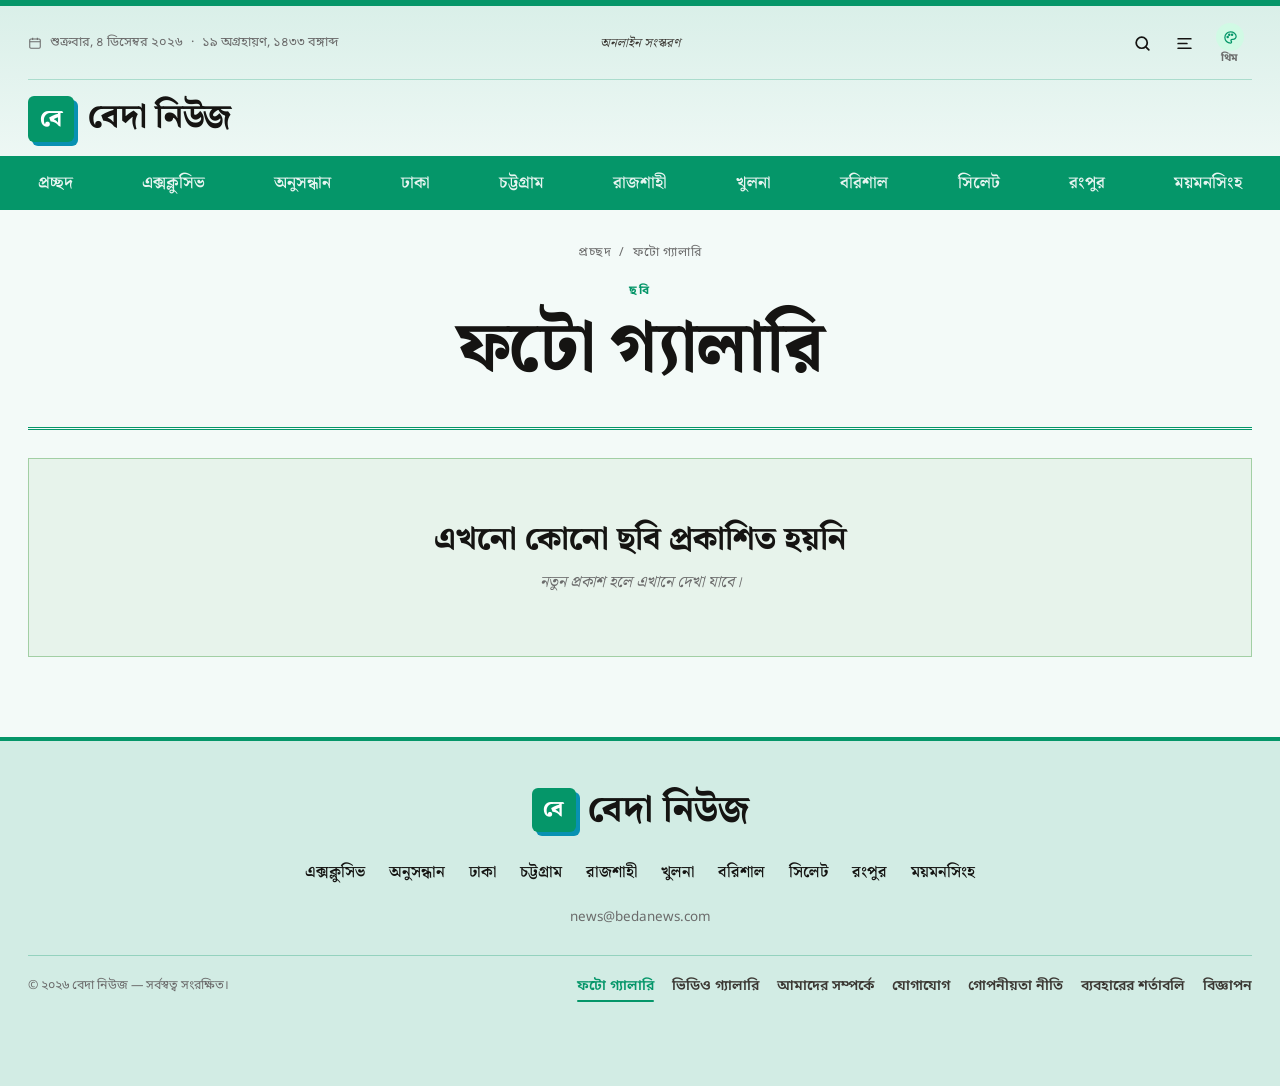
<file: gallery.html>
<!DOCTYPE html>
<html lang="bn">
<head>
<meta charset="UTF-8">
<title>ফটো গ্যালারি — বেদা নিউজ</title>
<meta name="description" content="বেদা নিউজের ছবির অ্যালবাম।">
<meta name="viewport" content="width=device-width, initial-scale=1, viewport-fit=cover">
<meta name="theme-color" content="#ffffff">
<link rel="icon" type="image/svg+xml" href="data:image/svg+xml,%3Csvg xmlns=%27http://www.w3.org/2000/svg%27 viewBox=%270 0 32 32%27%3E%3Crect width=%2732%27 height=%2732%27 rx=%276%27 fill=%27%23059669%27/%3E%3Cpath d=%27M8 10h16M8 16h16M8 22h10%27 stroke=%27white%27 stroke-width=%273%27 stroke-linecap=%27round%27/%3E%3C/svg%3E">
<script>!function(){try{var t=localStorage.getItem("db-theme")||(matchMedia("(prefers-color-scheme: dark)").matches?"dark":"light");document.documentElement.setAttribute("data-theme",t);var ac=localStorage.getItem("db-accent-css");if(ac){var st=document.createElement("style");st.id="accentVars";st.textContent=ac;document.head.appendChild(st);document.documentElement.setAttribute("data-accent","")}t==="dark"&&document.querySelector('meta[name="theme-color"]').setAttribute("content","#0f1115")}catch(e){}}()</script>
<link rel="preconnect" href="https://fonts.googleapis.com">
<link rel="preconnect" href="https://fonts.gstatic.com" crossorigin>
<link rel="stylesheet" href="https://fonts.googleapis.com/css2?family=Noto+Sans+Bengali:wght@400;600;700&family=Noto+Serif+Bengali:wght@400;600;700;800&display=swap" media="print" onload="this.media='all'">
<noscript><link rel="stylesheet" href="https://fonts.googleapis.com/css2?family=Noto+Sans+Bengali:wght@400;600;700&family=Noto+Serif+Bengali:wght@400;600;700;800&display=swap"></noscript>
<link rel="stylesheet" href="css/style.css?v=56">
</head>
<body data-kind="photo">

<div id="siteHeader"><div class="skel-head"><div class="wrap"><span class="mark" aria-hidden="true">বে</span><b>বেদা নিউজ</b></div></div></div>

<main class="wrap">
  <section class="sheethead">
    <nav class="crumbs" aria-label="অবস্থান"><a href="index.html">প্রচ্ছদ</a><span>/</span><span>ফটো গ্যালারি</span></nav>
    <span class="label" style="display:block;margin-top:18px">ছবি</span>
    <h1>ফটো গ্যালারি</h1>
    <p id="galSub"></p>
  </section>

  <div class="ggallery" id="galGrid">
    <div><div class="sk sk-img"></div><div class="sk sk-line"></div></div><div><div class="sk sk-img"></div><div class="sk sk-line"></div></div><div><div class="sk sk-img"></div><div class="sk sk-line"></div></div>
  </div>
</main>

<div id="siteFooter"></div>

<script src="js/data.js?v=54"></script>
<script src="js/geo.js?v=54"></script>
<script src="js/store.js?v=54"></script>
<script src="js/main.js?v=54"></script>
<script src="js/gallery.js?v=54"></script>
</body>
</html>
</file>
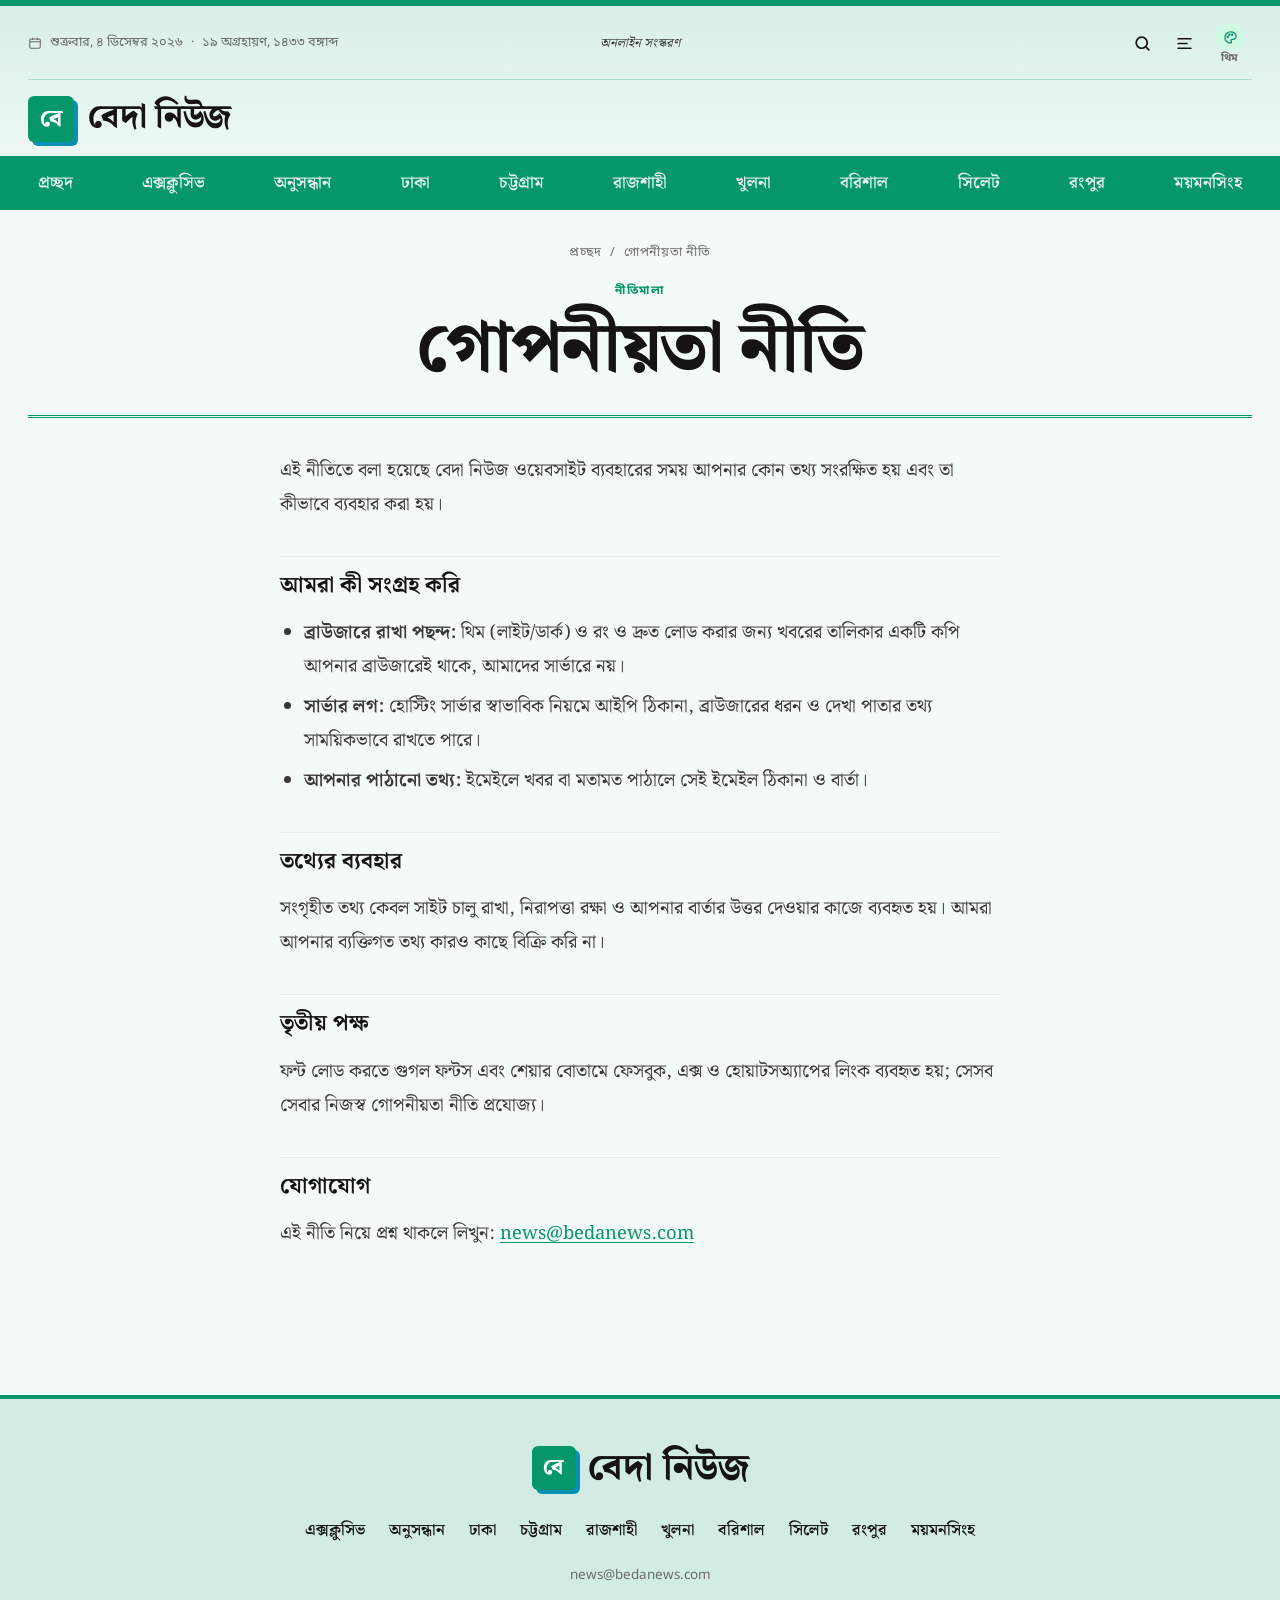
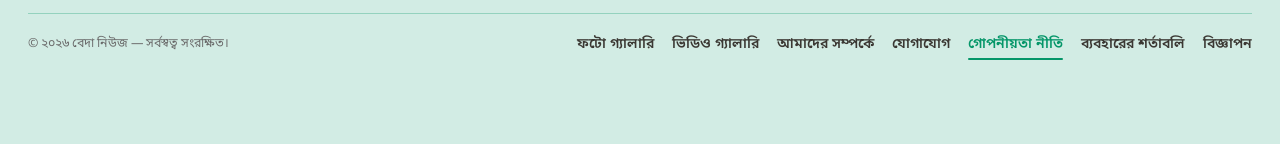
<file: privacy.html>
<!DOCTYPE html>
<html lang="bn">
<head>
<meta charset="UTF-8">
<title>গোপনীয়তা নীতি — বেদা নিউজ</title>
<meta name="description" content="বেদা নিউজ পাঠকের কোন তথ্য রাখে এবং কীভাবে ব্যবহার করে।">
<meta name="viewport" content="width=device-width, initial-scale=1, viewport-fit=cover">
<meta name="theme-color" content="#ffffff">
<link rel="icon" type="image/svg+xml" href="data:image/svg+xml,%3Csvg xmlns=%27http://www.w3.org/2000/svg%27 viewBox=%270 0 32 32%27%3E%3Crect width=%2732%27 height=%2732%27 rx=%276%27 fill=%27%23059669%27/%3E%3Cpath d=%27M8 10h16M8 16h16M8 22h10%27 stroke=%27white%27 stroke-width=%273%27 stroke-linecap=%27round%27/%3E%3C/svg%3E">
<script>!function(){try{var t=localStorage.getItem("db-theme")||(matchMedia("(prefers-color-scheme: dark)").matches?"dark":"light");document.documentElement.setAttribute("data-theme",t);var ac=localStorage.getItem("db-accent-css");if(ac){var st=document.createElement("style");st.id="accentVars";st.textContent=ac;document.head.appendChild(st);document.documentElement.setAttribute("data-accent","")}t==="dark"&&document.querySelector('meta[name="theme-color"]').setAttribute("content","#0f1115")}catch(e){}}()</script>
<link rel="preconnect" href="https://fonts.googleapis.com">
<link rel="preconnect" href="https://fonts.gstatic.com" crossorigin>
<link rel="stylesheet" href="https://fonts.googleapis.com/css2?family=Noto+Sans+Bengali:wght@400;600;700&family=Noto+Serif+Bengali:wght@400;600;700;800&display=swap" media="print" onload="this.media='all'">
<noscript><link rel="stylesheet" href="https://fonts.googleapis.com/css2?family=Noto+Sans+Bengali:wght@400;600;700&family=Noto+Serif+Bengali:wght@400;600;700;800&display=swap"></noscript>
<link rel="stylesheet" href="css/style.css?v=56">
</head>
<body>

<div id="siteHeader"><div class="skel-head"><div class="wrap"><span class="mark" aria-hidden="true">বে</span><b>বেদা নিউজ</b></div></div></div>

<main class="wrap">
  <section class="sheethead">
    <nav class="crumbs" aria-label="অবস্থান"><a href="index.html">প্রচ্ছদ</a><span>/</span><span>গোপনীয়তা নীতি</span></nav>
    <span class="label" style="display:block;margin-top:18px">নীতিমালা</span>
    <h1>গোপনীয়তা নীতি</h1>
  </section>

  <div class="prose">
    <p>এই নীতিতে বলা হয়েছে <span data-site="name">বেদা নিউজ</span> ওয়েবসাইট ব্যবহারের সময় আপনার কোন তথ্য সংরক্ষিত হয় এবং তা কীভাবে ব্যবহার করা হয়।</p>
    <h2>আমরা কী সংগ্রহ করি</h2>
    <ul>
      <li><b>ব্রাউজারে রাখা পছন্দ:</b> থিম (লাইট/ডার্ক) ও রং ও দ্রুত লোড করার জন্য খবরের তালিকার একটি কপি আপনার ব্রাউজারেই থাকে, আমাদের সার্ভারে নয়।</li>
      <li><b>সার্ভার লগ:</b> হোস্টিং সার্ভার স্বাভাবিক নিয়মে আইপি ঠিকানা, ব্রাউজারের ধরন ও দেখা পাতার তথ্য সাময়িকভাবে রাখতে পারে।</li>
      <li><b>আপনার পাঠানো তথ্য:</b> ইমেইলে খবর বা মতামত পাঠালে সেই ইমেইল ঠিকানা ও বার্তা।</li>
    </ul>
    <h2>তথ্যের ব্যবহার</h2>
    <p>সংগৃহীত তথ্য কেবল সাইট চালু রাখা, নিরাপত্তা রক্ষা ও আপনার বার্তার উত্তর দেওয়ার কাজে ব্যবহৃত হয়। আমরা আপনার ব্যক্তিগত তথ্য কারও কাছে বিক্রি করি না।</p>
    <h2>তৃতীয় পক্ষ</h2>
    <p>ফন্ট লোড করতে গুগল ফন্টস এবং শেয়ার বোতামে ফেসবুক, এক্স ও হোয়াটসঅ্যাপের লিংক ব্যবহৃত হয়; সেসব সেবার নিজস্ব গোপনীয়তা নীতি প্রযোজ্য।</p>
    <h2>যোগাযোগ</h2>
    <p>এই নীতি নিয়ে প্রশ্ন থাকলে লিখুন: <a data-site="email" href="mailto:news@bedanews.com">news@bedanews.com</a></p>
  </div>
</main>

<div id="siteFooter"></div>

<script src="js/data.js?v=54"></script>
<script src="js/geo.js?v=54"></script>
<script src="js/store.js?v=54"></script>
<script src="js/main.js?v=54"></script>
<script src="js/page.js?v=54"></script>
</body>
</html>
</file>
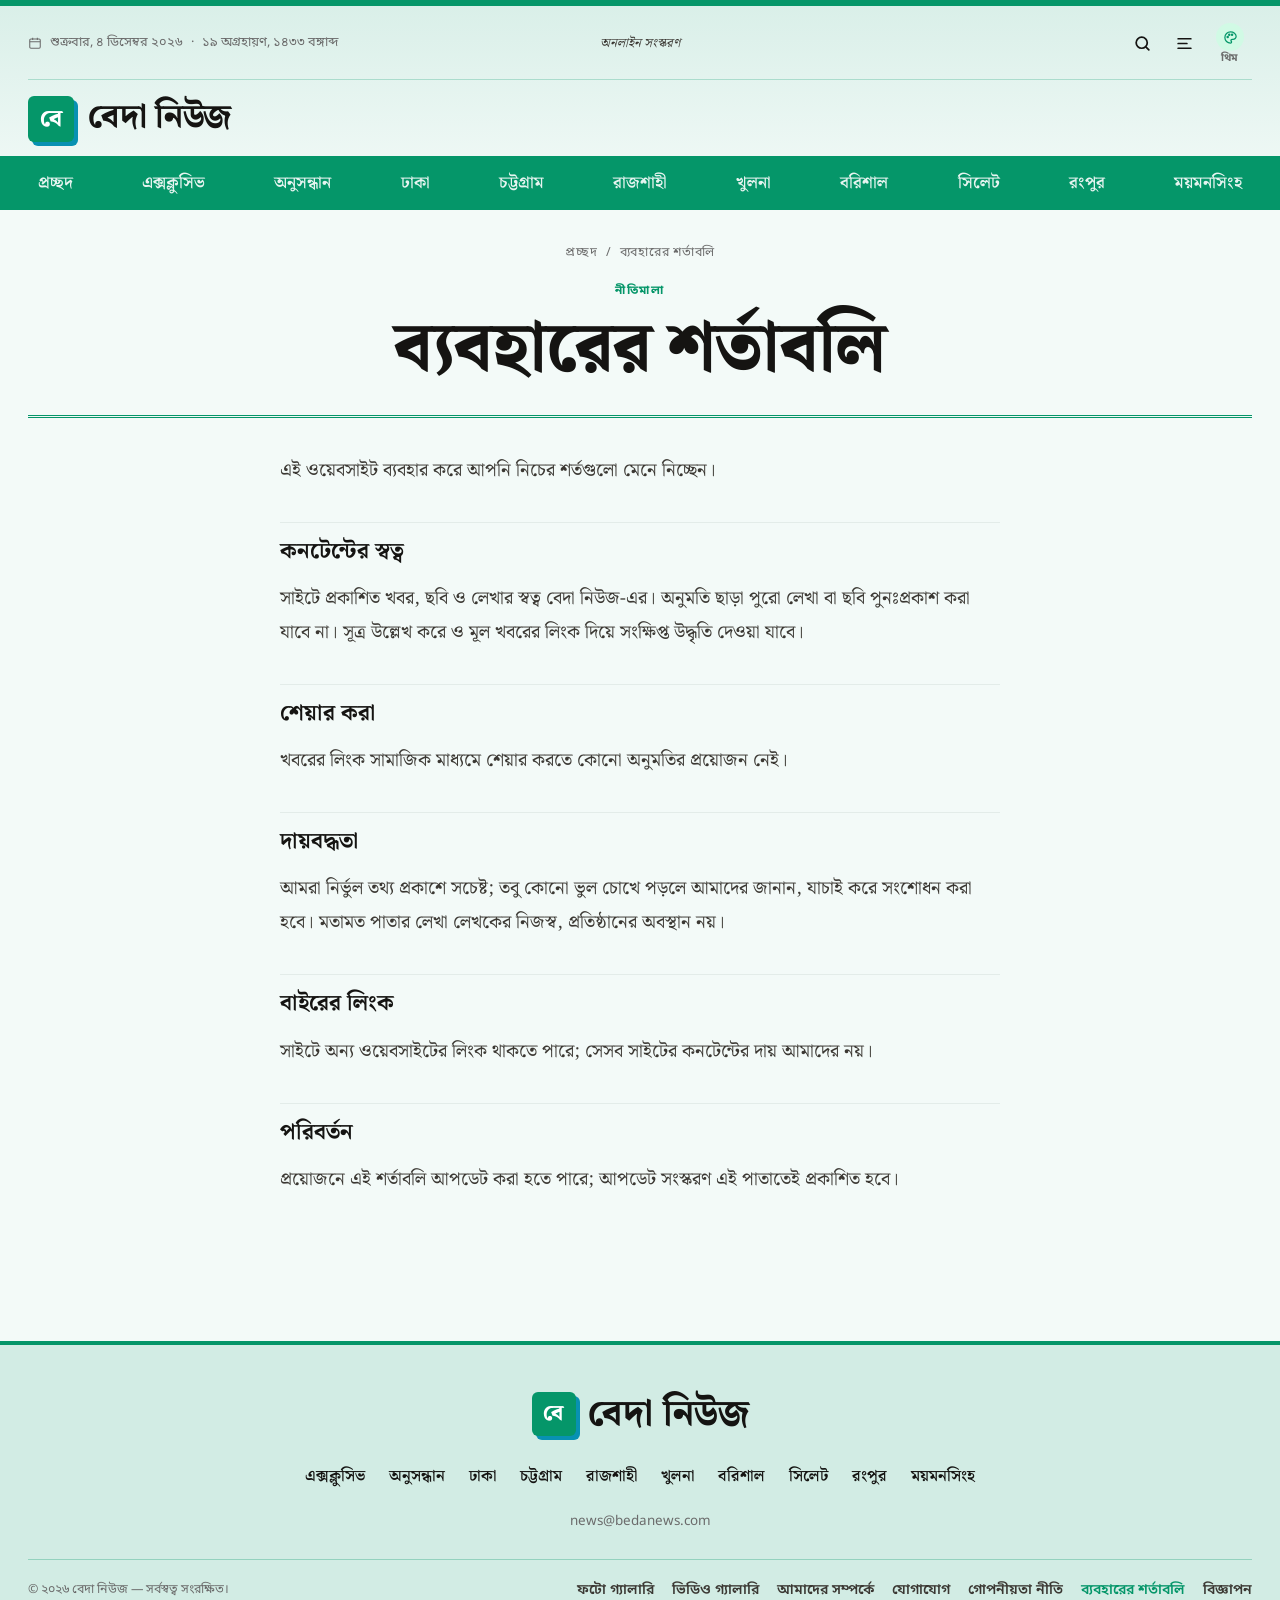
<file: terms.html>
<!DOCTYPE html>
<html lang="bn">
<head>
<meta charset="UTF-8">
<title>ব্যবহারের শর্তাবলি — বেদা নিউজ</title>
<meta name="description" content="বেদা নিউজ ওয়েবসাইট ব্যবহারের শর্তাবলি।">
<meta name="viewport" content="width=device-width, initial-scale=1, viewport-fit=cover">
<meta name="theme-color" content="#ffffff">
<link rel="icon" type="image/svg+xml" href="data:image/svg+xml,%3Csvg xmlns=%27http://www.w3.org/2000/svg%27 viewBox=%270 0 32 32%27%3E%3Crect width=%2732%27 height=%2732%27 rx=%276%27 fill=%27%23059669%27/%3E%3Cpath d=%27M8 10h16M8 16h16M8 22h10%27 stroke=%27white%27 stroke-width=%273%27 stroke-linecap=%27round%27/%3E%3C/svg%3E">
<script>!function(){try{var t=localStorage.getItem("db-theme")||(matchMedia("(prefers-color-scheme: dark)").matches?"dark":"light");document.documentElement.setAttribute("data-theme",t);var ac=localStorage.getItem("db-accent-css");if(ac){var st=document.createElement("style");st.id="accentVars";st.textContent=ac;document.head.appendChild(st);document.documentElement.setAttribute("data-accent","")}t==="dark"&&document.querySelector('meta[name="theme-color"]').setAttribute("content","#0f1115")}catch(e){}}()</script>
<link rel="preconnect" href="https://fonts.googleapis.com">
<link rel="preconnect" href="https://fonts.gstatic.com" crossorigin>
<link rel="stylesheet" href="https://fonts.googleapis.com/css2?family=Noto+Sans+Bengali:wght@400;600;700&family=Noto+Serif+Bengali:wght@400;600;700;800&display=swap" media="print" onload="this.media='all'">
<noscript><link rel="stylesheet" href="https://fonts.googleapis.com/css2?family=Noto+Sans+Bengali:wght@400;600;700&family=Noto+Serif+Bengali:wght@400;600;700;800&display=swap"></noscript>
<link rel="stylesheet" href="css/style.css?v=56">
</head>
<body>

<div id="siteHeader"><div class="skel-head"><div class="wrap"><span class="mark" aria-hidden="true">বে</span><b>বেদা নিউজ</b></div></div></div>

<main class="wrap">
  <section class="sheethead">
    <nav class="crumbs" aria-label="অবস্থান"><a href="index.html">প্রচ্ছদ</a><span>/</span><span>ব্যবহারের শর্তাবলি</span></nav>
    <span class="label" style="display:block;margin-top:18px">নীতিমালা</span>
    <h1>ব্যবহারের শর্তাবলি</h1>
  </section>

  <div class="prose">
    <p>এই ওয়েবসাইট ব্যবহার করে আপনি নিচের শর্তগুলো মেনে নিচ্ছেন।</p>
    <h2>কনটেন্টের স্বত্ব</h2>
    <p>সাইটে প্রকাশিত খবর, ছবি ও লেখার স্বত্ব <span data-site="name">বেদা নিউজ</span>-এর। অনুমতি ছাড়া পুরো লেখা বা ছবি পুনঃপ্রকাশ করা যাবে না। সূত্র উল্লেখ করে ও মূল খবরের লিংক দিয়ে সংক্ষিপ্ত উদ্ধৃতি দেওয়া যাবে।</p>
    <h2>শেয়ার করা</h2>
    <p>খবরের লিংক সামাজিক মাধ্যমে শেয়ার করতে কোনো অনুমতির প্রয়োজন নেই।</p>
    <h2>দায়বদ্ধতা</h2>
    <p>আমরা নির্ভুল তথ্য প্রকাশে সচেষ্ট; তবু কোনো ভুল চোখে পড়লে আমাদের জানান, যাচাই করে সংশোধন করা হবে। মতামত পাতার লেখা লেখকের নিজস্ব, প্রতিষ্ঠানের অবস্থান নয়।</p>
    <h2>বাইরের লিংক</h2>
    <p>সাইটে অন্য ওয়েবসাইটের লিংক থাকতে পারে; সেসব সাইটের কনটেন্টের দায় আমাদের নয়।</p>
    <h2>পরিবর্তন</h2>
    <p>প্রয়োজনে এই শর্তাবলি আপডেট করা হতে পারে; আপডেট সংস্করণ এই পাতাতেই প্রকাশিত হবে।</p>
  </div>
</main>

<div id="siteFooter"></div>

<script src="js/data.js?v=54"></script>
<script src="js/geo.js?v=54"></script>
<script src="js/store.js?v=54"></script>
<script src="js/main.js?v=54"></script>
<script src="js/page.js?v=54"></script>
</body>
</html>
</file>
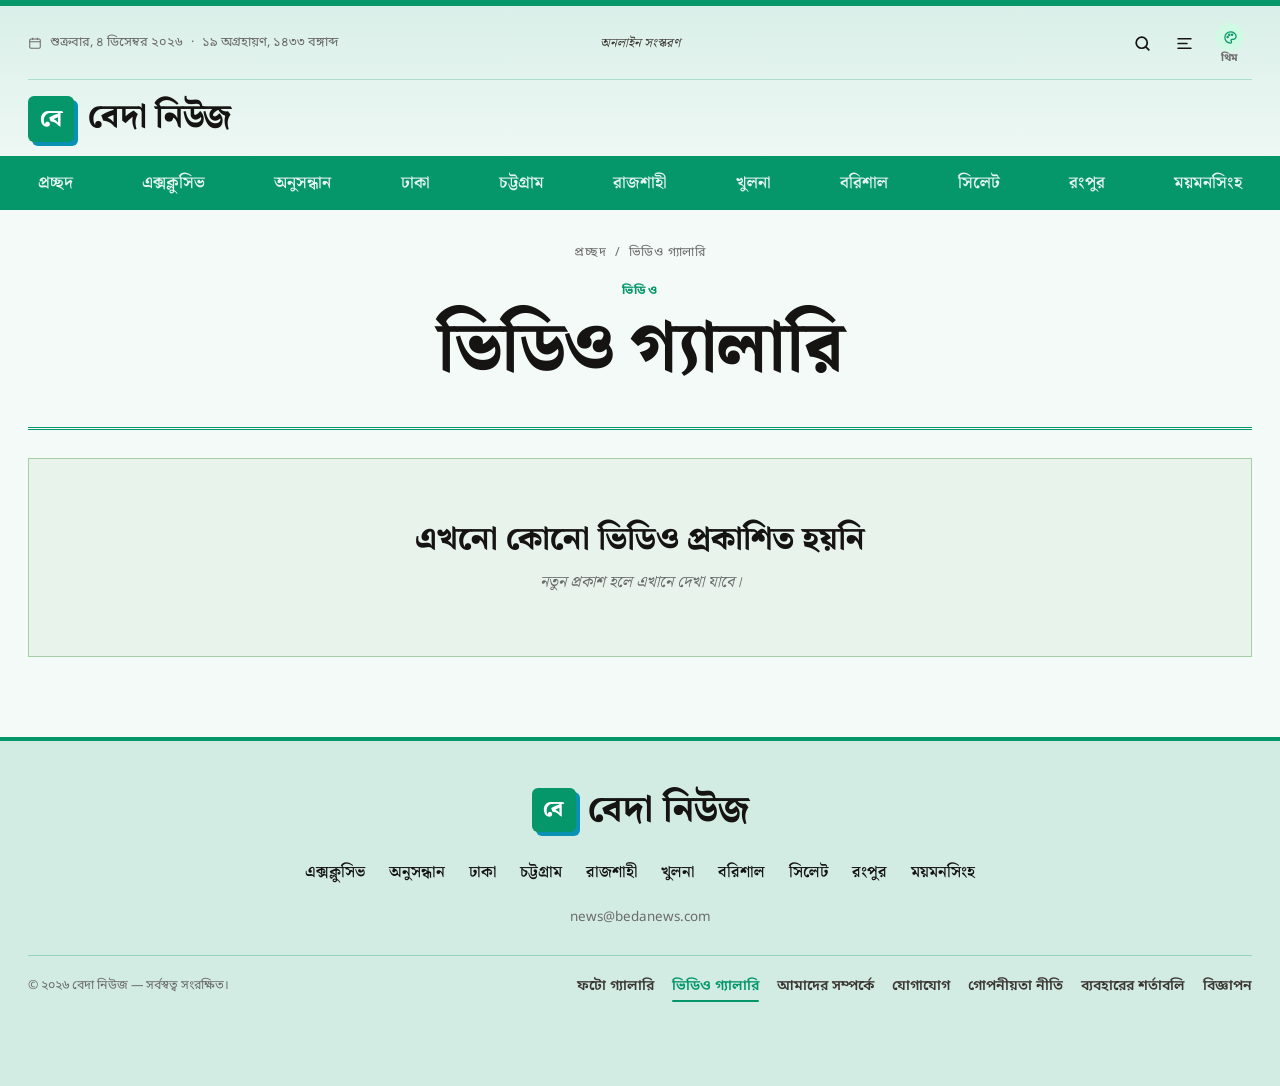
<file: videos.html>
<!DOCTYPE html>
<html lang="bn">
<head>
<meta charset="UTF-8">
<title>ভিডিও গ্যালারি — বেদা নিউজ</title>
<meta name="description" content="বেদা নিউজের ভিডিও।">
<meta name="viewport" content="width=device-width, initial-scale=1, viewport-fit=cover">
<meta name="theme-color" content="#ffffff">
<link rel="icon" type="image/svg+xml" href="data:image/svg+xml,%3Csvg xmlns=%27http://www.w3.org/2000/svg%27 viewBox=%270 0 32 32%27%3E%3Crect width=%2732%27 height=%2732%27 rx=%276%27 fill=%27%23059669%27/%3E%3Cpath d=%27M8 10h16M8 16h16M8 22h10%27 stroke=%27white%27 stroke-width=%273%27 stroke-linecap=%27round%27/%3E%3C/svg%3E">
<script>!function(){try{var t=localStorage.getItem("db-theme")||(matchMedia("(prefers-color-scheme: dark)").matches?"dark":"light");document.documentElement.setAttribute("data-theme",t);var ac=localStorage.getItem("db-accent-css");if(ac){var st=document.createElement("style");st.id="accentVars";st.textContent=ac;document.head.appendChild(st);document.documentElement.setAttribute("data-accent","")}t==="dark"&&document.querySelector('meta[name="theme-color"]').setAttribute("content","#0f1115")}catch(e){}}()</script>
<link rel="preconnect" href="https://fonts.googleapis.com">
<link rel="preconnect" href="https://fonts.gstatic.com" crossorigin>
<link rel="stylesheet" href="https://fonts.googleapis.com/css2?family=Noto+Sans+Bengali:wght@400;600;700&family=Noto+Serif+Bengali:wght@400;600;700;800&display=swap" media="print" onload="this.media='all'">
<noscript><link rel="stylesheet" href="https://fonts.googleapis.com/css2?family=Noto+Sans+Bengali:wght@400;600;700&family=Noto+Serif+Bengali:wght@400;600;700;800&display=swap"></noscript>
<link rel="stylesheet" href="css/style.css?v=56">
</head>
<body data-kind="video">

<div id="siteHeader"><div class="skel-head"><div class="wrap"><span class="mark" aria-hidden="true">বে</span><b>বেদা নিউজ</b></div></div></div>

<main class="wrap">
  <section class="sheethead">
    <nav class="crumbs" aria-label="অবস্থান"><a href="index.html">প্রচ্ছদ</a><span>/</span><span>ভিডিও গ্যালারি</span></nav>
    <span class="label" style="display:block;margin-top:18px">ভিডিও</span>
    <h1>ভিডিও গ্যালারি</h1>
    <p id="galSub"></p>
  </section>

  <div class="ggallery" id="galGrid">
    <div><div class="sk sk-img"></div><div class="sk sk-line"></div></div><div><div class="sk sk-img"></div><div class="sk sk-line"></div></div><div><div class="sk sk-img"></div><div class="sk sk-line"></div></div>
  </div>
</main>

<div id="siteFooter"></div>

<script src="js/data.js?v=54"></script>
<script src="js/geo.js?v=54"></script>
<script src="js/store.js?v=54"></script>
<script src="js/main.js?v=54"></script>
<script src="js/gallery.js?v=54"></script>
</body>
</html>
</file>
<file: css/style.css>
/* =====================================================================
   নিউজপোর্টাল "বেদা" — ব্রডশিট (ছাপা পত্রিকা) ডিজাইন
   কার্ড/ছায়া/গোল কোণ নেই — কাগজের রং, কালির রেখা, কলাম বিভাজক।
   1. Tokens   2. Base   3. Masthead / Mini header / Menu   4. Flash
   5. Stories  6. Front page & sections   7. Category   8. Article
   9. Footer   10. Admin   11. Responsive
   ===================================================================== */

/* ---------- 1. TOKENS ------------------------------------------------ */
:root{
  --paper:#ffffff;          /* সাদা */
  --sheet:#ffffff;          /* ইনপুট/প্যানেল */
  --tint:#ecfdf5;
  --ink:#151412;            /* কালি */
  --ink-2:#3b3833;
  --muted:#6b6b6b;
  --hair:#e3ece9;           /* সরু রেখা */
  --rule:#151412;           /* মোটা রেখা */
  /* ব্র্যান্ড রং — সবুজ, সঙ্গে সায়ান */
  --accent:#059669;
  --on-accent:#ffffff;
  --accent-soft:#d1fae5;
  --gold:#0891b2;           /* এক্সক্লুসিভ চিহ্ন — সায়ান */
  --teal:#0891b2;           /* দ্বিতীয় রং — সায়ান */
  --teal-soft:#ecfeff;
  --ok:#15803d; --ok-soft:#dcfce7;
  --warn:#0e7490; --warn-soft:#e0f7fa;   /* সতর্কতা (লোকাল মোড, খসড়া) — হালকা সায়ান */
  --wrap:1280px;
  --col-gap:28px;
  --r:8px;                  /* বাক্স/ছবির কোণ */
  --r-sm:6px;               /* বোতাম/ইনপুটের কোণ */
  --head:"Noto Serif Bengali","Nirmala UI","Shonar Bangla",Georgia,serif;
  --ui:"Noto Sans Bengali","Nirmala UI",system-ui,sans-serif;
  --read-size:1.15rem;
  color-scheme:light;
}
html[data-theme="dark"]{
  /* বাদামি আভা নেই — ঠান্ডা কালো, সবুজ-সায়ান ব্র্যান্ড রং */
  --paper:#0f1115;
  --sheet:#171a20;
  --tint:#1f232b;
  --ink:#e8eaed;
  --ink-2:#c4c8cf;
  --muted:#8b919a;
  --hair:#2c313a;
  --rule:#e8eaed;
  --accent:#34d399;
  --on-accent:#022c22;
  --accent-soft:#0f2e26;
  --gold:#22d3ee;
  --teal:#22d3ee;
  --teal-soft:#0b2830;
  --ok:#4ade80; --ok-soft:#10291a;
  --warn:#67e8f9; --warn-soft:#0b2830;
  color-scheme:dark;
}

/* ---------- 2. BASE -------------------------------------------------- */
/* পেজ বদলের সময় সাদা ঝলক নয় — ০.৩ সেকেন্ডের নরম ফেড (Chrome/Edge/Safari) */
@view-transition{navigation:auto}
::view-transition-old(root),::view-transition-new(root){animation-duration:.3s}
@media (prefers-reduced-motion:reduce){@view-transition{navigation:none}}

*,*::before,*::after{box-sizing:border-box}
html{-webkit-text-size-adjust:100%}
body{
  margin:0;background:var(--paper);color:var(--ink);
  font-family:var(--ui);font-size:16px;line-height:1.6;
  -webkit-font-smoothing:antialiased;overflow-x:hidden;
  transition:background-color .3s ease,color .3s ease;
}
img{max-width:100%;display:block}
a{color:inherit;text-decoration:none}
button,input,select,textarea{font:inherit;color:inherit}
button{cursor:pointer}
h1,h2,h3,h4{font-family:var(--head);margin:0;line-height:1.3;font-weight:700}
p{margin:0}
[hidden]{display:none!important}
:focus-visible{outline:2px solid var(--accent);outline-offset:3px}
::selection{background:var(--ink);color:var(--paper)}
body.no-scroll{overflow:hidden}

.wrap{width:100%;max-width:var(--wrap);margin:0 auto;padding:0 28px}

/* ছোট লেবেল — অক্ষরের মাঝে ফাঁক, পত্রিকার বিভাগ-চিহ্নের মতো */
.label{font-family:var(--ui);font-size:.74rem;font-weight:700;letter-spacing:.14em;color:var(--accent)}
.label--ink{color:var(--ink)}

.btn{
  display:inline-flex;align-items:center;justify-content:center;gap:8px;min-height:44px;padding:0 22px;
  border:1.5px solid var(--ink);background:transparent;color:var(--ink);border-radius:var(--r-sm);
  font-weight:700;font-size:.9rem;letter-spacing:.04em;transition:background .15s,color .15s;white-space:nowrap;
}
.btn svg{width:17px;height:17px}
.btn:hover{background:var(--ink);color:var(--paper)}
.btn--primary{background:var(--ink);color:var(--paper)}
.btn--primary:hover{background:var(--accent);border-color:var(--accent);color:var(--on-accent)}
.btn--ghost{border-color:var(--hair)}
.btn--ghost:hover{border-color:var(--ink)}
.btn:disabled{opacity:.55;cursor:not-allowed}

.iconbtn{width:42px;height:42px;display:grid;place-items:center;border:0;background:transparent;color:var(--ink)}
.iconbtn svg{width:22px;height:22px}
.iconbtn:hover{color:var(--accent)}

.sk{background:var(--tint);animation:sk 1.2s ease-in-out infinite alternate}
.sk-img{aspect-ratio:3/2}
.sk-line{height:14px;margin-top:12px}
@keyframes sk{from{opacity:.55}to{opacity:1}}

/* ---------- 3. MASTHEAD ---------------------------------------------- */
.skel-head{padding:18px 0 16px;border-top:4px solid var(--accent);border-bottom:3px double var(--rule)}
.skel-head .wrap{display:flex;align-items:center;gap:14px}
.skel-head .mark{width:46px;height:46px;font-size:1.5rem;box-shadow:4px 4px 0 var(--teal)}
.skel-head b{font-family:var(--head);font-size:2rem;font-weight:800}

/* নামের প্রথম অক্ষর দিয়ে বানানো চিহ্ন (লোগোর জায়গায়) */
.mark{
  display:inline-grid;place-items:center;flex:none;width:58px;height:58px;
  background:var(--accent);color:var(--on-accent);font-family:var(--head);font-weight:800;font-size:1.9rem;line-height:1;
  box-shadow:5px 5px 0 var(--teal);
}
.mini__name .mark{width:32px;height:32px;font-size:1.05rem;box-shadow:3px 3px 0 var(--teal)}
.footer__name .mark{width:44px;height:44px;font-size:1.4rem;box-shadow:4px 4px 0 var(--teal)}

.press{padding-top:14px;border-top:4px solid var(--accent)}
.dateline{
  display:grid;grid-template-columns:1fr auto 1fr;align-items:center;gap:16px;
  font-size:.8rem;color:var(--muted);padding-bottom:12px;border-bottom:1px solid var(--hair);
}
.dateline__date{display:flex;flex-wrap:wrap;align-items:center;gap:2px 8px}
.dateline__today{display:flex;flex-wrap:wrap;align-items:center;gap:2px 8px}
.dateline__bn::before{content:"·";margin-right:8px}
.dateline__date svg{width:14px;height:14px}
.dateline__mid{font-family:var(--head);font-style:italic;color:var(--ink-2)}
.dateline__right{display:flex;justify-content:flex-end;align-items:center;gap:6px}
.dateline .iconbtn{width:36px;height:36px}
.dateline .iconbtn svg{width:19px;height:19px}

/* দিন/রাত সেগমেন্ট বোতাম */
/* থিম বোতাম — ছোট আইকন, নিচে লেখা */
.themebtn{
  display:inline-flex;flex-direction:column;align-items:center;justify-content:center;gap:2px;
  min-width:44px;padding:3px 6px;border:0;background:transparent;color:var(--ink);line-height:1;
}
.themebtn__icon{width:28px;height:28px;border-radius:50%;display:grid;place-items:center;background:var(--accent-soft);color:var(--accent);transition:transform .3s}
.themebtn__icon svg{width:15px;height:15px}
.themebtn__label{font-size:.66rem;font-weight:700;letter-spacing:.04em;color:var(--muted)}
.themebtn:hover .themebtn__icon{transform:rotate(-20deg)}
.themebtn:hover .themebtn__label{color:var(--accent)}

/* থিম এডিটর প্যানেল — Chrome-এর মতো */
.tpanel{position:fixed;top:72px;right:12px;z-index:120;width:min(340px,calc(100vw - 24px));max-height:calc(100vh - 90px);overflow:auto;
  padding:14px;background:var(--sheet);color:var(--ink);border:1px solid var(--hair);border-radius:14px;box-shadow:0 16px 40px rgba(0,0,0,.22)}
.tpanel__head{display:flex;align-items:center;justify-content:space-between;margin-bottom:10px}
.tpanel__head b{font-family:var(--head);font-size:1.05rem}
.tpanel__head .iconbtn{width:34px;height:34px}
.tmode{display:grid;grid-template-columns:repeat(3,1fr);padding:4px;border:1.5px solid var(--accent);border-radius:999px;margin-bottom:14px}
.tmode button{display:inline-flex;align-items:center;justify-content:center;gap:6px;height:38px;border:0;border-radius:999px;background:transparent;color:var(--ink-2);font-weight:700;font-size:.88rem;transition:background-color .2s,color .2s}
.tmode button svg{width:16px;height:16px}
.tmode button:hover{color:var(--accent)}
.tmode button.is-on{background:var(--accent-soft);color:var(--accent)}
.tgrid{display:grid;grid-template-columns:repeat(4,1fr);gap:10px}
.tsw{position:relative;display:grid;place-items:center;aspect-ratio:1;border:1.5px solid transparent;border-radius:12px;background:var(--tint);cursor:pointer;color:var(--ink-2);transition:border-color .2s}
.tsw:hover{border-color:var(--hair)}
.tsw.is-on{border-color:var(--accent)}
.tsw__dot{width:62%;aspect-ratio:1;border-radius:50%;
  background:linear-gradient(to bottom,var(--s1) 50%,transparent 50%),linear-gradient(to right,var(--s2) 50%,var(--s3) 50%)}
.tsw.is-on::after{content:"";position:absolute;top:6px;right:6px;width:18px;height:18px;border-radius:50%;
  background:var(--accent) url("data:image/svg+xml,%3Csvg xmlns='http://www.w3.org/2000/svg' viewBox='0 0 24 24' fill='none' stroke='white' stroke-width='3.4' stroke-linecap='round' stroke-linejoin='round'%3E%3Cpath d='M5 12.5l4.5 4.5L19 7.5'/%3E%3C/svg%3E") center/12px no-repeat}
.tsw--custom svg{width:22px;height:22px}
.tsw--custom[style] svg{display:none}
.tsw--custom[style]::before{content:"";width:62%;aspect-ratio:1;border-radius:50%;
  background:linear-gradient(to bottom,var(--s1) 50%,transparent 50%),linear-gradient(to right,var(--s2) 50%,var(--s3) 50%)}
.tsw--custom input{position:absolute;inset:0;width:100%;height:100%;opacity:0;cursor:pointer}

/* লোগো ও নাম বাঁ কোণে, এক সারিতে — কম জায়গা নেয় */
.nameplate{display:flex;align-items:center;padding:16px 0 14px;gap:12px}
.nameplate__brand{display:flex;align-items:center;gap:14px;min-width:0}
.nameplate .mark{width:46px;height:46px;font-size:1.5rem;box-shadow:4px 4px 0 var(--teal)}
.nameplate__name{font-family:var(--head);font-weight:800;font-size:clamp(1.6rem,2.6vw,2.2rem);line-height:1.1;letter-spacing:-.01em}
.nameplate__tools{display:none}

.mainnav{border-top:3px solid var(--rule);border-bottom:1px solid var(--rule);position:relative}
.mainnav::before{content:"";position:absolute;left:0;right:0;top:2px;border-top:1px solid var(--rule)}
/* লিংকগুলো পুরো প্রস্থ জুড়ে সমান ফাঁকে ছড়ানো; মাঝে খাড়া দাগ নেই */
.mainnav__in{display:flex;justify-content:space-between;flex-wrap:wrap;gap:4px;padding-top:6px;padding-bottom:6px}
.mainnav a{
  position:relative;padding:8px 10px;font-family:var(--head);font-weight:600;font-size:1.05rem;color:var(--ink-2);
  transition:color .2s;
}
/* হোভারে নিচে রঙিন দাগ — মাঝখান থেকে দুই দিকে খুলে যায় */
.mainnav a::after{
  content:"";position:absolute;left:10px;right:10px;bottom:3px;height:2px;border-radius:2px;
  background:var(--accent);transform:scaleX(0);transition:transform .25s ease;
}
.mainnav a:hover{color:var(--accent)}
.mainnav a:hover::after,.mainnav a.is-active::after{transform:scaleX(1)}
.mainnav a.is-active{color:var(--accent)}

/* লোকাল মোড সতর্কতা */
.localbar{background:var(--warn-soft);color:var(--warn);font-size:.85rem;border-bottom:1px solid var(--hair)}
.localbar .wrap{display:flex;flex-wrap:wrap;gap:6px 14px;align-items:center;justify-content:center;padding-top:9px;padding-bottom:9px;text-align:center}
.localbar a,.localbar button{font-weight:700;text-decoration:underline;color:inherit}
.localbar button{border:0;background:none;padding:0;cursor:pointer}
.localbar__help{max-width:720px;margin:0 auto;padding:0 0 12px;font-size:.85rem;line-height:1.7;text-align:left}
.localbar__help ol{margin:6px 0 0;padding-left:1.3em}
.localbar__help code{background:rgba(0,0,0,.07);padding:1px 6px;border-radius:4px}

/* স্ক্রল করলে ওপরে ছোট হেডার */
.mini{
  position:fixed;left:0;right:0;top:0;z-index:60;background:var(--paper);border-bottom:1px solid var(--rule);
  transform:translateY(-101%);transition:transform .3s ease;
}
.mini.is-on{transform:none}
.mini__in{display:grid;grid-template-columns:auto 1fr auto;align-items:center;gap:10px;height:58px}
.mini__name{display:flex;align-items:center;justify-content:center;gap:10px;font-family:var(--head);font-weight:800;font-size:1.25rem;min-width:0}
.mini__name span{white-space:nowrap;overflow:hidden;text-overflow:ellipsis}
.mini__right{display:flex;gap:2px}
.progress{position:absolute;left:0;bottom:-1px;height:3px;width:100%;background:var(--accent);transform-origin:0 50%;transform:scaleX(0)}

/* সার্চ বার — নেভের নিচে খুলে যায় */
.searchbar{border-bottom:1px solid var(--rule);background:var(--sheet);display:none}
.searchbar.is-open{display:block}
.searchbar form{display:flex;align-items:center;gap:14px;padding:18px 0}
.searchbar input{flex:1;min-width:0;border:0;border-bottom:2px solid var(--ink);background:transparent;padding:8px 0;font-family:var(--head);font-size:1.5rem;outline:none}
.searchbar input::placeholder{color:var(--muted)}

/* মেনু — বাঁ দিক থেকে আসা প্যানেল, পেছনের পাতা আবছা */
.menu{position:fixed;inset:0;z-index:90;background:rgba(0,0,0,.45);
  opacity:0;visibility:hidden;transition:opacity .25s,visibility .25s}
.menu.is-open{opacity:1;visibility:visible}
.menu__panel{
  position:absolute;top:0;bottom:0;left:0;width:min(320px,82vw);display:flex;flex-direction:column;
  background:var(--paper);border-radius:0 var(--r) var(--r) 0;box-shadow:6px 0 24px rgba(0,0,0,.18);
  transform:translateX(-100%);transition:transform .28s ease;
}
.menu.is-open .menu__panel{transform:none}
.menu .wrap{padding:0 18px}
.menu__top{display:flex;align-items:center;justify-content:space-between;height:60px;border-bottom:3px double var(--rule)}
.menu__top b{font-family:var(--head);font-size:1.15rem;font-weight:800}
.menu__body{flex:1;overflow-y:auto;padding:18px 0 28px}
.menu form{display:flex;gap:10px;border-bottom:2px solid var(--ink);margin-bottom:16px}
.menu form input{flex:1;min-width:0;border:0;background:transparent;padding:8px 0;font-family:var(--head);font-size:1.1rem;outline:none}
.menu__grid{display:flex;flex-direction:column;gap:2px;list-style:none;margin:0;padding:0}
/* হোভারে বাঁ পাশে রঙিন দাগ আর হালকা রঙিন পটভূমি */
.menu__grid a{
  display:block;padding:11px 14px;border-left:3px solid transparent;border-radius:0 var(--r-sm) var(--r-sm) 0;
  font-family:var(--head);font-weight:700;font-size:1.08rem;color:var(--ink-2);
  transition:background-color .2s,border-color .2s,color .2s;
}
.menu__grid a:hover,.menu__grid a.is-active{color:var(--accent);border-left-color:var(--accent);background:var(--accent-soft)}
.menu__foot{display:flex;flex-wrap:wrap;align-items:center;justify-content:space-between;gap:14px;margin-top:22px;padding-top:16px;border-top:1px solid var(--hair)}

/* ---------- 4. FLASH (ঘুরে আসা শিরোনাম) ------------------------------ */
.flash{display:grid;grid-template-columns:auto minmax(0,1fr) auto;align-items:center;gap:18px;padding:12px 0;border-bottom:1px solid var(--rule)}
.flash__label{display:flex;align-items:center;gap:8px}
.flash__label i{width:9px;height:9px;background:var(--accent);border-radius:50%;animation:blink 1.2s steps(2) infinite}
@keyframes blink{50%{opacity:.15}}
.flash__view{position:relative;height:1.7em;overflow:hidden;font-family:var(--head);font-weight:600;font-size:1.05rem}
.flash__item{position:absolute;inset:0;white-space:nowrap;overflow:hidden;text-overflow:ellipsis;transform:translateY(110%);transition:transform .45s cubic-bezier(.2,.8,.2,1)}
.flash__item.is-on{transform:none}
.flash__item.is-out{transform:translateY(-110%)}
.flash__item:hover{color:var(--accent)}
.flash__ctrl{display:flex;align-items:center;gap:4px;font-size:.8rem;color:var(--muted);font-variant-numeric:tabular-nums}
.flash__ctrl button{width:30px;height:30px;border:1px solid var(--hair);background:transparent;display:grid;place-items:center}
.flash__ctrl button:hover{border-color:var(--ink)}
.flash__ctrl svg{width:14px;height:14px}
.flash__count{min-width:46px;text-align:center}

/* ---------- 5. STORIES ----------------------------------------------- */
.st{display:flex;flex-direction:column;gap:8px;min-width:0}
.st__img{display:block;position:relative;overflow:hidden;background:var(--tint);aspect-ratio:3/2}
.st__img img{width:100%;height:100%;object-fit:cover;filter:saturate(.85);transition:filter .3s,transform .6s}
.st__img:hover img{filter:saturate(1.1);transform:scale(1.03)}
.st__img + *{margin-top:6px}
.st__kick{display:flex;flex-wrap:wrap;gap:4px 12px}
/* "এক্সক্লুসিভ" চিহ্ন — সোনালি ছোট ট্যাগ (সোনালি রং শুধু এক্সক্লুসিভের জন্য) */
.st__kick .ex,.story__kick .ex{display:inline-flex;align-items:center;gap:4px;padding:3px 10px 2px;border-radius:5px;
  background:var(--accent);color:var(--on-accent);letter-spacing:.06em}
.st__kick .ex svg,.story__kick .ex svg{width:12px;height:12px}
.st__h{font-size:1.12rem;line-height:1.38;font-weight:700;text-wrap:pretty}
.st__h a{background:linear-gradient(currentColor,currentColor) 0 100%/0 1.5px no-repeat;transition:background-size .3s,color .2s}
.st__h a:hover{color:var(--accent);background-size:100% 1.5px}
.st__dek{color:var(--ink-2);font-size:.95rem;line-height:1.65}
.st__meta{display:flex;flex-wrap:wrap;gap:2px 10px;font-size:.76rem;color:var(--muted)}
.st__meta span + span::before{content:"/";margin-right:10px;color:var(--hair)}
.st--xl .st__h{font-size:clamp(1.8rem,3.4vw,2.7rem);line-height:1.2;font-weight:800;letter-spacing:-.01em}
.st--xl .st__dek{font-size:1.08rem;font-family:var(--head)}
/* প্রধান খবরে শিরোনাম আগে, ছবি পরে — পত্রিকার প্রথম পাতার মতো */
.st--xl .st__img{order:5;margin-top:10px}
.st--xl .st__h{order:2}
.st--xl .st__dek{order:3}
.st--xl .st__meta{order:4}
.st--lg .st__h{font-size:clamp(1.3rem,2.1vw,1.65rem);line-height:1.28;font-weight:800}
.st--sm .st__h{font-size:1rem}
.st--center{text-align:center;align-items:center}
.st--center .st__kick{justify-content:center}

/* আনুভূমিক ফিচার: বাঁয়ে ছবি, ডানে লেখা */
.ft{display:grid;grid-template-columns:minmax(0,1fr) minmax(0,1.1fr);gap:var(--col-gap);align-items:start}
.ft .st__img{aspect-ratio:16/10}
.ft__text{display:flex;flex-direction:column;gap:10px;padding-top:4px}

/* টেক্সট-শুধু ব্রিফ */
.br{display:grid;gap:3px;padding:12px 0;border-top:1px solid var(--hair)}
.br:first-child{border-top:0;padding-top:0}
.br time{font-size:.74rem;font-weight:700;color:var(--teal);letter-spacing:.04em}
.br span{font-family:var(--head);font-weight:600;font-size:1rem;line-height:1.42}
.br:hover span{color:var(--accent)}

/* "সাম্প্রতিক খবর" — বড় রঙিন সংখ্যা + শিরোনাম */
.rl{list-style:none;margin:0;padding:0}
.rl li + li{border-top:1px solid var(--hair)}
.rl__item{display:grid;grid-template-columns:2.2rem minmax(0,1fr);gap:12px;align-items:start;padding:12px 0}
.rl li:first-child .rl__item{padding-top:0}
.rl__num{font-family:var(--head);font-weight:800;font-size:1.7rem;line-height:1;color:var(--accent);text-align:center}
.rl__title{display:block;font-family:var(--head);font-weight:600;font-size:1rem;line-height:1.42;transition:color .2s}
.rl__meta{display:block;margin-top:4px;font-size:.74rem;font-weight:700;color:var(--muted);letter-spacing:.03em}
.rl__item:hover .rl__title{color:var(--accent)}

/* আর্কাইভ সারি */
.ix{display:grid;grid-template-columns:110px minmax(0,1fr) 180px;gap:var(--col-gap);padding:22px 0;border-top:1px solid var(--hair);align-items:start}
.ix:first-child{border-top:0}
.ix__when{font-size:.78rem;color:var(--muted);line-height:1.5;padding-top:4px}
.ix__when b{display:block;font-family:var(--head);font-size:1.6rem;color:var(--ink);line-height:1}
.ix .st__h{font-size:1.3rem}
.ix .st__img{aspect-ratio:3/2}

/* ভিডিও */
.vd .st__img::after{content:"";position:absolute;inset:0;background:linear-gradient(transparent 50%,rgba(0,0,0,.55))}
.vd__play{position:absolute;left:12px;bottom:12px;z-index:1;display:inline-flex;align-items:center;gap:6px;color:#fff;font-size:.75rem;font-weight:700;letter-spacing:.1em}
.vd__play span{width:34px;height:34px;border:2px solid #fff;border-radius:50%;display:grid;place-items:center}
.vd__play svg{width:14px;height:14px;margin-left:2px}

/* ---------- ফটো ও ভিডিও গ্যালারি (সাইটের পাতা) ------------------------------ */
.gthumb{background:linear-gradient(135deg,var(--teal-soft),var(--accent-soft))}
.ph__count{position:absolute;right:10px;bottom:10px;z-index:1;display:inline-flex;align-items:center;gap:5px;padding:3px 9px;
  border-radius:5px;background:rgba(0,0,0,.6);color:#fff;font-size:.78rem;font-weight:700}
.ph__count svg{width:13px;height:13px}
.ggallery{display:grid;grid-template-columns:repeat(auto-fill,minmax(260px,1fr));gap:30px var(--col-gap);margin-top:30px}
.ggallery .st__h{font-size:1.08rem}

/* পর্দাজোড়া দেখার বাক্স — ছবি বড় করে, ভিডিও মাঝখানে */
.lbox{position:fixed;inset:0;z-index:150;display:grid;grid-template-rows:auto minmax(0,1fr) auto;background:rgba(8,10,14,.97);-webkit-backdrop-filter:blur(6px);backdrop-filter:blur(6px);color:#fff}
.lbox[hidden]{display:none}
.lbox__bar{display:flex;align-items:center;justify-content:space-between;padding:12px 16px}
.lbox__count{font-size:.9rem;font-weight:700;opacity:.85}
.lbox__x{width:42px;height:42px;display:grid;place-items:center;border:0;border-radius:50%;background:rgba(255,255,255,.12);color:#fff}
.lbox__x svg{width:20px;height:20px}
.lbox__stage{display:grid;place-items:center;padding:0 64px;min-height:0}
.lbox__stage img{max-width:100%;max-height:100%;object-fit:contain;border-radius:6px;box-shadow:0 10px 40px rgba(0,0,0,.5)}
.lbox__video{width:min(1100px,100%);aspect-ratio:16/9;max-height:100%}
.lbox__video iframe{width:100%;height:100%;border:0;border-radius:8px;background:#000}
.lbox__nav{position:absolute;top:50%;width:48px;height:48px;margin-top:-24px;display:grid;place-items:center;border:0;border-radius:50%;background:rgba(255,255,255,.14);color:#fff}
.lbox__nav[hidden],.lbox.is-video .lbox__nav{display:none}
.lbox__nav svg{width:22px;height:22px}
.lbox__nav--prev{left:12px}
.lbox__nav--prev svg{transform:rotate(180deg)}
.lbox__nav--next{right:12px}
.lbox__nav:hover,.lbox__x:hover{background:rgba(255,255,255,.26)}
.lbox__cap{max-width:900px;width:100%;margin:0 auto;padding:14px 20px 22px;text-align:center}
.lbox__cap b{display:block;font-family:var(--head);font-size:1.15rem}
.lbox__cap span{display:block;margin-top:4px;font-size:.9rem;opacity:.8}
@media (max-width:760px){
  .lbox__stage{padding:0 8px}
  .lbox__nav{top:auto;bottom:90px;margin-top:0}
  .ggallery{grid-template-columns:1fr 1fr;gap:20px 14px}
}
@media (max-width:420px){.ggallery{grid-template-columns:1fr}}

/* মতামত */
.op{display:grid;grid-template-columns:64px minmax(0,1fr);gap:16px;align-items:start}
.op__face{width:64px;height:64px;border-radius:50%;border:1.5px solid var(--ink);display:grid;place-items:center;font-family:var(--head);font-size:1.6rem;font-weight:800}
.op__who{font-size:.8rem;font-weight:700;letter-spacing:.06em;color:var(--muted);margin-bottom:6px}
.op .st__h{font-style:italic;font-size:1.2rem}

/* খালি অবস্থা — হালকা সবুজ বাক্স, বর্ডার ধীরে ধীরে উজ্জ্বল হয় */
.empty{
  text-align:center;padding:60px 20px;margin:28px 0;
  border:1.5px solid rgba(34,139,34,.35);background:rgba(34,139,34,.06);
  animation:emptyGlow 6s ease-in-out infinite;
}
@keyframes emptyGlow{
  0%,100%{border-color:rgba(34,139,34,.25);box-shadow:0 0 0 0 rgba(34,139,34,0)}
  50%{border-color:rgba(34,139,34,.55);box-shadow:0 0 18px 0 rgba(34,139,34,.12)}
}
@media (prefers-reduced-motion:reduce){.empty{animation:none}}
.empty h3{font-size:clamp(1.5rem,3vw,2rem);font-weight:800}
.empty p{color:var(--muted);margin-top:10px;font-family:var(--head);font-style:italic}

/* ---------- 6. FRONT PAGE & SECTIONS --------------------------------- */
.front{display:grid;grid-template-columns:minmax(0,1fr) minmax(0,2.15fr) minmax(0,1fr);margin-top:26px}
.front > *{padding:0 var(--col-gap)}
.front > *:first-child{padding-left:0}
.front > *:last-child{padding-right:0}
.front > * + *{border-left:1px solid var(--hair)}
.front__latest .label{display:block;padding-bottom:10px;margin-bottom:12px;border-bottom:2px solid var(--rule)}
/* প্রচ্ছদ: বাঁয়ে সাম্প্রতিক ৪টি খবর (২×২), ডানে "সর্বশেষ" ১–৫ তালিকা */
.front--home{grid-template-columns:minmax(0,2.6fr) minmax(0,1fr)}
.front__grid{display:grid;grid-template-columns:repeat(2,minmax(0,1fr));gap:34px var(--col-gap);align-content:start}
.front__side{display:flex;flex-direction:column}
.front__side > .st{padding:18px 0;border-top:1px solid var(--hair)}
.front__side > .st:first-child{padding-top:0;border-top:0}
.front--cat{grid-template-columns:minmax(0,2.15fr) minmax(0,1fr)}

/* প্রচ্ছদের প্রথম সারি: বাঁয়ে বড় প্রধান খবর, ডানে ২×২ — ছবির ওপর শিরোনাম।
   লেখার পেছনে নিচ থেকে কালো গ্রেডিয়েন্ট, তাই যেকোনো ছবিতে সাদা লেখা পড়া যায়।
   কোণ চোখা (border-radius নেই)।                                             */
.front--home{display:block}
.front--home > *{padding:0;border:0}
.hero{display:grid;grid-template-columns:minmax(0,2fr) minmax(0,1fr) minmax(0,1fr);gap:14px}
.ov{position:relative;min-width:0;overflow:hidden;background:#111}
.ov--lead{grid-row:span 2;min-height:300px}
.ov__link{display:block;height:100%;color:#fff}
.ov img{display:block;width:100%;aspect-ratio:16/9;object-fit:cover;transition:transform .6s}
.ov--lead img{position:absolute;inset:0;height:100%;aspect-ratio:auto}
.ov__link:hover img{transform:scale(1.04)}
.ov__text{position:absolute;left:0;right:0;bottom:0;display:flex;flex-direction:column;align-items:flex-start;gap:8px;
  padding:56px 14px 12px;background:linear-gradient(to top,rgba(0,0,0,.92) 0%,rgba(0,0,0,.72) 42%,rgba(0,0,0,0) 100%)}
.ov__h{color:#fff;font-size:.92rem;line-height:1.45;font-weight:700;text-shadow:0 1px 3px rgba(0,0,0,.6);
  display:-webkit-box;-webkit-line-clamp:3;-webkit-box-orient:vertical;overflow:hidden}
.ov--lead .ov__text{padding:140px 22px 20px;gap:12px}
.ov--lead .ov__h{font-size:clamp(1.15rem,1.8vw,1.55rem);line-height:1.38;font-weight:800;-webkit-line-clamp:4}
.ov__link:hover .ov__h{text-decoration:underline;text-decoration-thickness:2px;text-underline-offset:5px}
.front__more{display:grid;grid-template-columns:minmax(0,2.6fr) minmax(0,1fr);margin-top:34px}
.front__more > *{padding:0 var(--col-gap)}
.front__more > *:first-child{padding-left:0}
.front__more > *:last-child{padding-right:0}
.front__more > * + *{border-left:1px solid var(--hair)}

.topics .label{background:var(--accent);color:var(--on-accent);padding:2px 8px}
.topics{display:flex;flex-wrap:wrap;align-items:baseline;gap:6px 0;margin-top:34px;padding:12px 0;border-top:1px solid var(--rule);border-bottom:1px solid var(--rule)}
.topics .label{margin-right:16px}
.topics a{font-family:var(--head);font-weight:600;font-size:.98rem}
.topics a:hover{color:var(--accent)}
.topics a + a::before{content:"/";margin:0 12px;color:var(--hair);font-weight:400}

.section{margin-top:56px}
.desk{display:flex;align-items:baseline;justify-content:space-between;gap:16px;border-top:3px solid var(--rule);padding-top:10px;margin-bottom:22px;position:relative}
.desk::before{content:"";position:absolute;left:0;top:-3px;width:84px;height:3px;background:var(--accent)}
.desk h2{font-size:clamp(1.45rem,2.6vw,1.9rem);font-weight:800}
.desk__more{display:inline-flex;align-items:center;gap:6px;font-size:.8rem;font-weight:700;letter-spacing:.08em;white-space:nowrap}
.desk__more svg{width:15px;height:15px;transition:transform .2s}
.desk__more:hover{color:var(--accent)}
.desk__more:hover svg{transform:translateX(4px)}

/* কলাম সারি — রেখা দিয়ে আলাদা */
.cols{display:grid;grid-template-columns:repeat(var(--n,4),minmax(0,1fr))}
.cols > *{padding:0 var(--col-gap)}
.cols > *:first-child{padding-left:0}
.cols > *:last-child{padding-right:0}
.cols > * + *{border-left:1px solid var(--hair)}

.lay-a{display:grid;grid-template-columns:minmax(0,2.2fr) minmax(0,1fr)}
.lay-a > *:first-child{padding-right:var(--col-gap)}
.lay-a > *:last-child{padding-left:var(--col-gap);border-left:1px solid var(--hair)}

.numbered .st{counter-increment:n}
.numbered{counter-reset:n}
.numbered .st::before{content:counter(n,bengali);font-family:var(--head);font-size:2.4rem;font-weight:800;line-height:1;color:var(--accent)}

/* আমার এলাকার খবর — শুধু বিভাগ / জেলা / উপজেলা */
.locale{margin-top:56px;padding:34px 40px;border:1.5px solid var(--teal);background:var(--teal-soft);position:relative}
.locale::before{content:"";position:absolute;inset:5px;border:1px solid var(--hair);pointer-events:none}
.locale .label{display:block;margin-bottom:14px;position:relative;color:var(--teal)}
.locale__form{position:relative;display:grid;grid-template-columns:repeat(3,minmax(0,1fr));gap:14px;font-family:var(--ui)}
.locale__form select{
  appearance:none;-webkit-appearance:none;width:100%;border:1.5px solid var(--accent);border-radius:var(--r-sm);
  font:inherit;font-size:1.05rem;font-weight:600;color:var(--ink);padding:12px 40px 12px 14px;cursor:pointer;
  background:var(--sheet) url("data:image/svg+xml,%3Csvg xmlns='http://www.w3.org/2000/svg' viewBox='0 0 24 24' fill='none' stroke='%23059669' stroke-width='2.6' stroke-linecap='round'%3E%3Cpath d='m6 9 6 6 6-6'/%3E%3C/svg%3E") no-repeat right 12px center/16px;
}
.locale__form select:disabled{opacity:.45;cursor:not-allowed}
.locale__form select option{font-family:var(--ui);font-size:1rem;color:#151412;background:#fff}

.vband{margin-top:64px;padding:40px 0 48px;background:#0f1115;color:#e8eaed}
.vband .desk{border-top-color:#e8eaed}
.vband .cols > * + *{border-left-color:#2c313a}
.vband .st__meta{color:#8b919a}

/* ---------- 7. CATEGORY ---------------------------------------------- */
.sheethead{text-align:center;padding:34px 0 26px;border-bottom:3px double var(--rule)}
.crumbs{display:flex;justify-content:center;flex-wrap:wrap;align-items:center;gap:8px;font-size:.78rem;color:var(--muted);letter-spacing:.06em}
.crumbs svg{width:12px;height:12px}
.crumbs a:hover{color:var(--accent)}
.sheethead h1{font-size:clamp(2.2rem,6vw,4.4rem);font-weight:800;margin-top:10px;letter-spacing:-.015em;line-height:1.1}
.sheethead p{color:var(--ink-2);margin-top:12px;font-family:var(--head);font-style:italic}

/* তথ্যের পাতা (আমাদের সম্পর্কে, যোগাযোগ, নীতিমালা, বিজ্ঞাপন) */
.prose{max-width:720px;margin:0 auto;padding:36px 0 64px;font-family:var(--head);font-size:var(--read-size);line-height:1.85;color:var(--ink-2)}
.prose > * + *{margin-top:16px}
.prose h2{font-size:1.4rem;color:var(--ink);margin-top:34px;padding-top:14px;border-top:1px solid var(--hair)}
.prose ul{padding-left:1.3em}
.prose li + li{margin-top:6px}
.prose a{color:var(--accent);text-decoration:underline;text-underline-offset:3px}
.prose__facts{display:grid;grid-template-columns:max-content 1fr;gap:10px 22px;margin:24px 0 0;padding:20px 24px;border:1.5px solid var(--accent);background:var(--accent-soft)}
.prose__facts dt{font-family:var(--ui);font-weight:700;color:var(--accent)}
.prose__facts dd{margin:0;color:var(--ink)}
.prose__note{font-size:.95rem;font-style:italic;color:var(--muted)}
/* ফুটারের তথ্য-পাতার লিংক — নেভবারের মতো হোভারে নিচে রঙিন দাগ */
.footer__pages{display:flex;flex-wrap:wrap;align-items:center;gap:4px 18px;font-family:var(--ui);font-size:.88rem;font-weight:600}
.footer__pages a{position:relative;padding:4px 0;color:var(--ink-2);transition:color .2s}
.footer__pages a::after{
  content:"";position:absolute;left:0;right:0;bottom:0;height:2px;border-radius:2px;
  background:var(--accent);transform:scaleX(0);transition:transform .25s ease;
}
.footer__pages a:hover,.footer__pages a[aria-current="page"]{color:var(--accent)}
.footer__pages a:hover::after,.footer__pages a[aria-current="page"]::after{transform:scaleX(1)}


/* ---------- 8. ARTICLE ----------------------------------------------- */
.story{max-width:780px;margin:0 auto;padding-top:34px;position:relative}
.story__head{text-align:center}
.story__kick{display:flex;justify-content:center;gap:14px;margin-top:16px}
.story__kick .ex{color:var(--gold);display:inline-flex;gap:4px;align-items:center}
.story__kick svg{width:12px;height:12px}
.story__title{font-size:clamp(2rem,5vw,3.3rem);font-weight:800;line-height:1.18;margin-top:14px;letter-spacing:-.015em;text-wrap:balance}
.story__sub{font-family:var(--head);font-style:italic;font-size:clamp(1.1rem,2.2vw,1.35rem);color:var(--ink-2);margin-top:16px;line-height:1.5}
.story__by{
  display:flex;flex-wrap:wrap;justify-content:center;align-items:center;gap:6px 14px;margin-top:26px;padding:12px 0;
  border-top:1px solid var(--rule);border-bottom:1px solid var(--rule);font-size:.84rem;color:var(--muted);
}
.story__by b{color:var(--ink);font-family:var(--head);font-size:.98rem}
.story__by span{display:inline-flex;align-items:center;gap:5px}
.story__by svg{width:14px;height:14px}
.story__tools{display:flex;justify-content:center;align-items:center;gap:8px;margin-top:14px;font-size:.8rem}
.story__tools button{border:1px solid var(--hair);background:transparent;height:34px;padding:0 12px;font-weight:700;display:inline-flex;align-items:center;gap:6px}
.story__tools button:hover{border-color:var(--ink)}
.story__tools svg{width:15px;height:15px}

/* ছবি খবরের কলামের মাপেই থাকে (আগে পর্দাজোড়া হয়ে পাশের জিনিস ঢেকে দিত) */
.story__fig{width:100%;margin:6px 0 0;position:relative}
.story__fig .st__img{aspect-ratio:16/9}
/* ছবির ক্যাপশন — বাঁ পাশে স্পষ্ট খাড়া দাগ */
.story__fig figcaption{max-width:780px;margin:12px auto 0;font-size:.85rem;line-height:1.6;color:var(--ink-2);font-family:var(--head);padding:2px 0 2px 12px;border-left:3px solid var(--accent)}

.story__body{max-width:680px;margin:36px auto 0;font-family:var(--head);font-size:var(--read-size);line-height:1.95;overflow-wrap:anywhere}
.story__text > * + *{margin-top:1.2em}
.story__text > p:first-child::first-letter{float:left;font-size:4.1em;line-height:.88;margin:.06em .12em 0 0;font-weight:800;color:var(--accent)}
/* লেখার ভেতরের ফরম্যাটিং */
.story__text b,.story__text strong{font-weight:800;color:var(--ink)}
.story__text u{text-decoration-thickness:1.5px;text-underline-offset:4px}
.story__text h3{font-size:1.3em;font-weight:800;line-height:1.4;margin-top:1.6em;padding-left:12px;border-left:4px solid var(--accent)}
.story__text mark{background:linear-gradient(transparent 12%,color-mix(in srgb,var(--accent) 28%,var(--paper)) 12%,color-mix(in srgb,var(--accent) 28%,var(--paper)) 92%,transparent 92%);color:inherit;padding:0 2px;-webkit-box-decoration-break:clone;box-decoration-break:clone}
/* লিংক — আশপাশের লেখা থেকে আলাদা: রঙিন, মোটা, নিচে হালকা দাগ; হোভারে পটভূমি */
.story__text a{color:var(--accent);font-weight:700;text-decoration:underline;text-decoration-color:color-mix(in srgb,var(--accent) 45%,transparent);text-decoration-thickness:2px;text-underline-offset:4px;border-radius:3px;transition:background-color .2s,text-decoration-color .2s}
.story__text a:hover{background:var(--accent-soft);text-decoration-color:currentColor}
.story__text a[target="_blank"]::after{content:"↗";font-size:.75em;margin-left:2px;vertical-align:super;line-height:0}
.story__text ul,.story__text ol{padding-left:1.4em}
.story__text li + li{margin-top:.35em}
.story__text li::marker{color:var(--accent);font-weight:800}
/* উদ্ধৃতি — বাঁয়ে মোটা রঙিন দাগ, হালকা পটভূমি, বড় উদ্ধৃতি-চিহ্ন */
.story__text blockquote{
  position:relative;margin:1.8em 0;padding:18px 20px 18px 56px;border-left:4px solid var(--accent);border-radius:0 var(--r) var(--r) 0;
  background:var(--accent-soft);font-weight:600;font-size:1.12em;line-height:1.7;font-style:italic;color:var(--ink)}
.story__text blockquote::before{content:"“";position:absolute;left:14px;top:2px;font-size:3.4em;line-height:1;color:var(--accent);font-style:normal}
/* অ্যাডমিনের এডিটর থেকে আসা বাকি ফরম্যাট — শিরোনাম, ছবি, ভিডিও, টেবিল, দাগ, কোড */
.story__text h2{font-size:1.5em;font-weight:800;line-height:1.35;margin-top:1.6em}
.story__text h4{font-size:1.12em;font-weight:800;line-height:1.45;margin-top:1.4em}
.story__text img{display:block;max-width:100%;height:auto;margin-inline:auto}
.story__text iframe{display:block;width:100%;aspect-ratio:16/9;border:0;background:#000}
.story__text hr{border:0;border-top:1px solid var(--hair);margin:2em 0}
.story__text table{width:100%;border-collapse:collapse;font-size:.92em;display:block;overflow-x:auto}
.story__text th,.story__text td{padding:8px 10px;border:1px solid var(--hair);text-align:left;vertical-align:top}
.story__text th{background:var(--tint);font-weight:800}
.story__text code{padding:1px 5px;background:var(--tint);font-size:.9em}
.story__text pre{padding:12px 14px;background:var(--tint);overflow-x:auto;font-size:.88em;line-height:1.6}
.story__text sub,.story__text sup{font-size:.7em}
/* খবর শেষে "আরও পড়ুন" — ২টি লিংক */
.readmore{margin-top:2em;padding:14px 0 4px;border-top:3px solid var(--accent);display:flex;flex-direction:column}
.readmore__label{font-size:.82rem;font-weight:800;letter-spacing:.04em;color:var(--accent);margin-bottom:4px}
.readmore__item{display:flex;gap:10px;align-items:flex-start;padding:10px 0;border-bottom:1px solid var(--hair);font-weight:700;font-size:1.02rem;line-height:1.5;color:var(--ink)}
.readmore__item svg{flex:none;width:16px;height:16px;margin-top:5px;color:var(--accent)}
.readmore__item:hover span{color:var(--accent);text-decoration:underline;text-underline-offset:4px}
.pullquote{
  margin:1.8em 0;padding:18px 0;border-top:3px solid var(--rule);border-bottom:1px solid var(--rule);
  font-weight:700;font-size:1.3em;line-height:1.5;text-align:center;font-style:italic;
}
.story__end{max-width:680px;margin:40px auto 0;display:grid;gap:22px}
.story__end::before{content:"■";display:block;text-align:center;color:var(--accent);font-size:.8rem}
.story__tags{font-family:var(--head)}
.story__tags .label{margin-right:10px}
.story__tags a{font-weight:600;text-decoration:underline;text-decoration-color:var(--hair);text-underline-offset:4px}
.story__tags a:hover{color:var(--accent);text-decoration-color:currentColor}
.story__tags a + a::before{content:", ";display:inline-block;margin-right:4px;text-decoration:none}

/* শেয়ার আইকনে প্রতিটি মাধ্যমের নিজস্ব রং */
.sh--fb{--sh:#1877f2}.sh--ms{--sh:#0084ff}.sh--wa{--sh:#25d366}.sh--x{--sh:var(--ink)}
.sh--tg{--sh:#229ed9}.sh--li{--sh:#0a66c2}.sh--mail{--sh:var(--ink-2)}
/* ছবির ঠিক ওপরে ছোট গোল শেয়ার আইকনের সারি — ছবি থেকে ৬px ওপরে */
.sharebar{display:flex;flex-wrap:wrap;gap:6px;margin-top:22px}
.sharebar a,.sharebar button{width:34px;height:34px;display:grid;place-items:center;border:1px solid var(--hair);border-radius:50%;
  background:var(--sheet);color:var(--ink-2);transition:background-color .15s,border-color .15s,color .15s}
.sharebar svg{width:15px;height:15px}
.sharebar a.sh{color:var(--sh)}
.sharebar a.sh:hover{border-color:var(--sh);background:var(--sh);color:#fff}
.sharebar a.sh--x:hover,.sharebar a.sh--mail:hover,.sharebar button:hover{border-color:var(--ink);background:var(--ink);color:var(--paper)}

.after{margin-top:70px}
.more-grid{display:grid;grid-template-columns:repeat(3,minmax(0,1fr));gap:0 var(--col-gap)}
.more-grid .br,.more-grid .br:first-child{border-top:1px solid var(--hair);padding:12px 0}
@media (max-width:760px){.more-grid{grid-template-columns:1fr}}

/* ---------- 9. FOOTER ------------------------------------------------ */
.footer{margin-top:80px;border-top:3px double var(--rule);padding:40px 0 84px;text-align:center;background:color-mix(in srgb,var(--accent) 5%,var(--paper))}
.footer__name{display:inline-flex;align-items:center;gap:12px;font-family:var(--head);font-weight:800;font-size:clamp(1.5rem,3.4vw,2.3rem)}
.footer__nav{display:flex;flex-wrap:wrap;justify-content:center;gap:6px 24px;margin-top:20px;font-family:var(--head);font-weight:600}
.footer__nav a{transition:color .2s}
.footer__nav a:hover{color:var(--accent)}
.footer__line{display:flex;flex-wrap:wrap;justify-content:center;align-items:center;gap:8px 18px;margin-top:22px;font-size:.84rem;color:var(--muted)}
.footer__line a:hover{color:var(--accent)}
.footer__social{display:inline-flex;gap:4px}
.footer__social a{width:34px;height:34px;display:grid;place-items:center;border:1px solid var(--hair)}
.footer__social a:hover{border-color:var(--ink);color:var(--ink)}
.footer__social svg{width:15px;height:15px}
.footer__copy{margin-top:26px;padding-top:16px;border-top:1px solid var(--hair);font-size:.78rem;color:var(--muted);display:flex;flex-wrap:wrap;justify-content:space-between;align-items:center;gap:8px}

.totop{
  position:fixed;right:22px;bottom:22px;z-index:50;height:44px;padding:0 14px;border:1.5px solid var(--ink);
  background:var(--paper);display:inline-flex;align-items:center;gap:6px;font-size:.78rem;font-weight:700;letter-spacing:.08em;
  opacity:0;transform:translateY(12px);pointer-events:none;transition:opacity .25s,transform .25s;
}
.totop svg{width:15px;height:15px}
.totop.is-on{opacity:1;transform:none;pointer-events:auto}
.totop:hover{background:var(--ink);color:var(--paper)}

/* ---------- 10. ADMIN ------------------------------------------------ */
.gate{display:grid;place-items:center;padding:60px 0}
/* লগইন বাক্স — নরম কিনারা ও ছায়া (সাদা ফ্রেম নেই), ওপরের পট্টি থিমের রঙে */
.gate .pass{width:100%;max-width:440px;position:relative;overflow:hidden;background:var(--sheet);
  border:1px solid var(--hair);border-radius:16px;box-shadow:0 20px 44px -20px rgba(0,0,0,.35)}
.gate .pass::before{content:none}
.pass__band{background:var(--accent);color:var(--on-accent);padding:14px 22px;display:flex;justify-content:space-between;align-items:center;font-size:.74rem;font-weight:700;letter-spacing:.16em}
.pass__band svg{width:18px;height:18px}
.pass__body{padding:30px 30px 34px;position:relative}
.pass__body h1{font-size:2rem;font-weight:800}
.pass__body > p{color:var(--muted);margin-top:6px;font-family:var(--head);font-style:italic}
.pass form{margin-top:24px;display:grid;gap:16px}
.gate__err{color:var(--danger);font-size:.88rem;font-weight:600;min-height:1.3em}

.field{display:grid;gap:6px}
.field__label{font-size:.78rem;font-weight:700;letter-spacing:.06em}
.field__label i{color:var(--accent);font-style:normal}
.field__hint{font-size:.8rem;color:var(--muted)}
.field__err{font-size:.82rem;color:var(--accent);font-weight:600}
.field__err:empty{display:none}
.input,.field input[type=text],.field input[type=email],.field input[type=password],.field textarea,.field select{
  width:100%;min-height:46px;padding:10px 12px;border:1.5px solid var(--hair);border-radius:var(--r-sm);background:var(--paper);font-size:.98rem;
}
.field select{appearance:none;-webkit-appearance:none;padding-right:36px;
  background:var(--paper) url("data:image/svg+xml,%3Csvg xmlns='http://www.w3.org/2000/svg' viewBox='0 0 24 24' fill='none' stroke='%2376705f' stroke-width='2.4' stroke-linecap='round'%3E%3Cpath d='m6 9 6 6 6-6'/%3E%3C/svg%3E") no-repeat right 12px center/16px}
.field select:disabled{opacity:.5}
.input:focus,.field input:focus,.field textarea:focus,.field select:focus{outline:none;border-color:var(--ink)}
#fTitle{font-family:var(--head);font-size:1.25rem;font-weight:700}

/* আনলক — ছাপাখানার মতো লাইন ভরে ওঠা */
.unlock{position:fixed;inset:0;z-index:200;background:var(--paper);display:grid;place-items:center;opacity:0;transition:opacity .35s}
.unlock.is-in{opacity:1}
.unlock.is-leaving{opacity:0}
.unlock__box{width:min(420px,86vw);text-align:center}
.unlock__name{font-family:var(--head);font-weight:800;font-size:1.6rem;padding-bottom:12px;border-bottom:3px double var(--rule)}
.unlock__lines{display:grid;gap:9px;margin:26px 0}
.unlock__lines i{display:block;height:9px;background:var(--tint);position:relative;overflow:hidden}
.unlock__lines i::after{content:"";position:absolute;inset:0;background:var(--ink);transform:scaleX(0);transform-origin:left;transition:transform .9s cubic-bezier(.6,0,.2,1)}
.unlock__lines i:nth-child(2)::after{transition-delay:.5s}
.unlock__lines i:nth-child(3)::after{transition-delay:1s}
.unlock__lines i:nth-child(4)::after{transition-delay:1.5s;width:60%}
.unlock__lines i:nth-child(4){width:60%}
.unlock.is-run .unlock__lines i::after{transform:none}
.unlock.is-done .unlock__lines i::after{background:var(--accent)}
.unlock__text{font-size:.82rem;font-weight:700;letter-spacing:.2em;transition:opacity .15s}
.unlock__text.is-out{opacity:0}
.unlock__stamp{display:inline-block;margin-top:18px;padding:6px 14px;border:2.5px solid var(--accent);color:var(--accent);font-weight:800;letter-spacing:.2em;font-size:.85rem;transform:rotate(-6deg) scale(1.6);opacity:0;transition:transform .3s cubic-bezier(.3,1.6,.5,1),opacity .2s}
.unlock.is-done .unlock__stamp{transform:rotate(-6deg);opacity:1}

.admin__top{text-align:center;padding:30px 0 22px;border-bottom:3px double var(--rule);margin-bottom:22px}
.admin__top h1{font-size:clamp(2rem,4.6vw,3rem);font-weight:800;margin-top:8px}
.admin__top p{color:var(--muted);font-family:var(--head);font-style:italic;margin-top:6px}
.admin__top .btn{margin-top:16px}

.admin__stats{display:grid;grid-template-columns:repeat(3,minmax(0,1fr));border-top:1px solid var(--rule);border-bottom:1px solid var(--rule);margin-bottom:22px}
.stat{padding:14px 18px;text-align:center}
.stat + .stat{border-left:1px solid var(--hair)}
.stat b{display:block;font-family:var(--head);font-size:2.2rem;font-weight:800;line-height:1.1}
.stat span{font-size:.76rem;color:var(--muted);letter-spacing:.08em;font-weight:700}
.stat--live b{color:var(--ok)}
.stat--draft b{color:var(--warn)}

.mode{padding:14px 18px;font-size:.9rem;line-height:1.65;margin-bottom:22px;border-left:4px solid currentColor}
.mode strong{display:block;font-size:.98rem;margin-bottom:3px}
.mode--server{background:var(--ok-soft);color:var(--ok)}
.mode--local{background:var(--warn-soft);color:var(--warn)}
.mode__why,.mode__fix{display:block;margin-top:6px}
.mode code{background:rgba(0,0,0,.08);padding:1px 6px}

.atabs{display:none}

.admin__grid{display:grid;grid-template-columns:minmax(0,1.5fr) minmax(0,1fr);align-items:start}
.admin__grid > .panel:first-child{padding-right:var(--col-gap)}
.admin__grid > .panel:last-child{padding-left:var(--col-gap);border-left:1px solid var(--hair);position:sticky;top:72px;max-height:calc(100vh - 90px);overflow-y:auto}
.panel__head{display:flex;align-items:center;gap:8px;border-top:3px solid var(--rule);padding:10px 0 14px;font-family:var(--head);font-weight:800;font-size:1.35rem}
.panel__head svg{width:19px;height:19px;color:var(--accent)}
.admin__form,.admin__form form{display:grid;gap:18px}
.field-row{display:grid;grid-template-columns:1fr 1fr;gap:16px}
.field-row--3{grid-template-columns:repeat(3,minmax(0,1fr))}
.fgroup{padding:16px;border:1px dashed var(--hair);display:grid;gap:12px}
.fgroup__title{font-weight:700;font-size:.85rem;display:flex;flex-wrap:wrap;align-items:center;gap:7px}
.fgroup__title svg{width:15px;height:15px;color:var(--accent)}

.drop{position:relative;display:grid;place-items:center;gap:6px;text-align:center;padding:26px 16px;border:1.5px dashed var(--muted);background:var(--sheet);cursor:pointer}
.drop:hover,.drop.is-over{border-color:var(--accent);background:var(--accent-soft)}
.drop input{position:absolute;inset:0;opacity:0;cursor:pointer}
.drop svg{width:28px;height:28px;color:var(--accent)}
.drop b{font-size:.95rem}

/* ফাইল থেকে ফর্ম পূরণের বাক্স ও পূর্বরূপ */
.importbox{display:grid;justify-items:center;gap:6px;text-align:center;padding:22px 16px;margin-bottom:18px;
  border:2px dashed color-mix(in srgb,var(--teal) 55%,transparent);border-radius:var(--r);background:var(--teal-soft);cursor:pointer;
  transition:border-color .2s,background-color .2s}
.importbox:hover,.importbox:focus-visible,.importbox.is-over{border-color:var(--teal);background:color-mix(in srgb,var(--teal) 14%,var(--paper))}
.importbox.is-busy{opacity:.6;pointer-events:none}
.importbox svg{width:30px;height:30px;color:var(--teal)}
.importbox b{font-size:1rem;color:var(--ink)}
.importbox span{font-size:.86rem;color:var(--ink-2);max-width:520px}
.importbox small{font-size:.78rem;color:var(--muted);max-width:520px;line-height:1.6}
.importprev{margin:-6px 0 18px;padding:14px 16px;border:1.5px solid var(--teal);border-radius:var(--r);background:var(--sheet)}
.importprev__head{display:flex;align-items:center;gap:8px;margin-bottom:10px;font-size:.9rem}
.importprev__head svg{width:18px;height:18px;color:var(--ok)}
.importprev__row{display:grid;grid-template-columns:120px minmax(0,1fr);gap:2px 12px;padding:8px 0;border-top:1px solid var(--hair);font-size:.9rem}
.importprev__row span{font-weight:700;color:var(--muted);font-size:.8rem;padding-top:2px}
.importprev__row b{font-family:var(--head);font-weight:600;overflow-wrap:anywhere}
.importprev__row em{color:var(--muted)}
.importprev__row small{grid-column:2;color:var(--warn);font-size:.78rem}
.importprev__note{font-size:.8rem;color:var(--muted);margin:8px 0 12px}
.importprev__act{display:flex;flex-wrap:wrap;gap:10px}
@media (max-width:560px){.importprev__row{grid-template-columns:1fr}.importprev__row small{grid-column:1}}

.checks{display:grid;grid-template-columns:1fr 1fr;gap:12px}
.check{display:flex;align-items:center;gap:12px;padding:13px;border:1.5px solid var(--hair);cursor:pointer;font-size:.9rem}
.check:has(input:checked){border-color:var(--ink);background:var(--sheet)}
.check input{width:19px;height:19px;accent-color:var(--accent);flex:none}
.check svg{width:14px;height:14px;color:var(--gold);vertical-align:-2px}

.preview{position:relative;border:1px solid var(--hair)}
.preview img{width:100%;max-height:300px;object-fit:cover}
.preview__x{position:absolute;top:10px;right:10px;padding:7px 13px;border:0;background:var(--ink);color:var(--paper);font-size:.82rem;font-weight:700}

.rte{border:1.5px solid var(--hair);background:var(--paper)}
.rte:focus-within{border-color:var(--ink)}
.rte__bar{display:flex;flex-wrap:wrap;align-items:center;gap:2px;padding:5px;border-bottom:1px solid var(--hair);background:var(--sheet)}
.rte__btn{width:36px;height:36px;border:0;background:transparent;display:grid;place-items:center;color:var(--ink-2)}
.rte__btn:hover{background:var(--ink);color:var(--paper)}
.rte__btn svg{width:17px;height:17px}
.rte__sep{width:1px;height:22px;background:var(--hair);margin:0 4px}
.rte__count{margin-left:auto;font-size:.78rem;color:var(--muted);padding:0 8px}
.rte__box{position:relative;min-height:260px;padding:16px;outline:none;line-height:1.85;font-family:var(--head);font-size:1.05rem;overflow-wrap:anywhere}
.rte__box:empty::before,.rte__box.is-empty::before{content:attr(data-placeholder);position:absolute;left:16px;right:16px;top:16px;color:var(--muted);pointer-events:none}
.rte__box > * + *{margin-top:.8em}
.rte__box blockquote{margin:0;padding:8px 14px;border-left:3px solid var(--accent);font-style:italic}
.rte__box a{color:var(--accent);text-decoration:underline}
.rte__box ul,.rte__box ol{padding-left:1.4em;margin:0}
.rte__box mark{background:color-mix(in srgb,var(--accent) 28%,var(--paper));color:inherit;padding:0 2px}
.rte__box h3{font-size:1.2rem;font-weight:800;padding-left:10px;border-left:4px solid var(--accent)}

.admin__actions{display:flex;flex-wrap:wrap;justify-content:flex-end;gap:10px;padding-top:18px;border-top:1px solid var(--rule)}

.toast{padding:12px 16px;font-size:.92rem;display:flex;flex-wrap:wrap;gap:6px 12px;align-items:center;border-left:4px solid currentColor}
.toast--ok{background:var(--ok-soft);color:var(--ok)}
.toast--bad{background:var(--accent-soft);color:var(--accent)}
.toast a{font-weight:700;text-decoration:underline}

.editing-banner{display:flex;flex-wrap:wrap;align-items:center;justify-content:space-between;gap:10px;padding:12px 16px;background:var(--warn-soft);color:var(--warn);font-size:.9rem;border-left:4px solid currentColor}
.editing-banner button{border:1.5px solid currentColor;background:transparent;color:inherit;padding:5px 14px;font-weight:700;font-size:.85rem}

.mtools{display:grid;gap:10px;margin-bottom:10px}
.chips{display:flex;border:1.5px solid var(--ink);width:max-content;max-width:100%}
.chip{border:0;background:transparent;padding:6px 14px;font-size:.84rem;font-weight:700}
.chip + .chip{border-left:1.5px solid var(--ink)}
.chip.is-on{background:var(--ink);color:var(--paper)}
.admin__subhead{font-size:.74rem;font-weight:700;letter-spacing:.14em;color:var(--accent);margin:18px 0 4px}
.mrow{display:grid;grid-template-columns:72px minmax(0,1fr);gap:12px;padding:12px 0;border-top:1px solid var(--hair);align-items:start}
.mrow__img{width:72px;height:54px;object-fit:cover;background:var(--tint)}
.mrow__title{font-family:var(--head);font-weight:700;font-size:.98rem;line-height:1.4;display:-webkit-box;-webkit-line-clamp:2;-webkit-box-orient:vertical;overflow:hidden}
.mrow__title:hover{color:var(--accent)}
.mrow .meta{display:flex;flex-wrap:wrap;gap:4px 10px;font-size:.75rem;color:var(--muted);margin-top:4px}
.mrow__actions{grid-column:2;display:flex;flex-wrap:wrap;gap:6px}
.mrow__actions button{height:30px;padding:0 10px;border:1px solid var(--hair);background:transparent;font-size:.78rem;font-weight:700;display:inline-flex;align-items:center;gap:5px}
.mrow__actions button svg{width:13px;height:13px}
.mrow__actions button:hover{border-color:var(--ink)}
.mrow__pub{color:var(--ok)}
/* ডিলিট — সবসময় লাল লেখা; হোভারে পুরো বোতাম লাল, লেখা সাদা (থিম যা-ই হোক) */
:root{--danger:#dc2626;--danger-ink:#fff}
html[data-theme="dark"]{--danger:#f87171;--danger-ink:#1a0505}
.mrow__actions .mrow__del{color:var(--danger);border-color:color-mix(in srgb,var(--danger) 45%,transparent);transition:background-color .15s,color .15s,border-color .15s}
.mrow__actions .mrow__del:hover,.mrow__actions .mrow__del:focus-visible{background:var(--danger);border-color:var(--danger);color:var(--danger-ink)}
.status{font-weight:700;letter-spacing:.06em}
.status--draft{color:var(--warn)}
.status--live{color:var(--ok)}

/* ---------- হালকা গোল কোণ — একদম চোখা কোণ চোখে লাগে -------------------- */
.empty,.locale,.prose__facts,.pass,.drop,.fgroup,.check,.preview,.rte,.sk,
.st__img{border-radius:0}   /* খবরের ছবি চোখা কোণের */
.locale::before,.pass::before{border-radius:calc(var(--r) - 4px)}
.btn,.locale__form select,.flash__ctrl button,.story__tools button,
.footer__social a,.totop,.preview__x,.editing-banner button,
.mrow__actions button,.chips,.atabs,.mark,.unlock__stamp,.mainnav a.is-active,
.field input,.field select,.field textarea,
input[type="text"],input[type="email"],input[type="password"],input[type="search"],select,textarea{border-radius:var(--r-sm)}
.chip:first-child,.atabs button:first-child{border-radius:var(--r-sm) 0 0 var(--r-sm)}
.chip:last-child,.atabs button:last-child{border-radius:0 var(--r-sm) var(--r-sm) 0}

/* ---------- থিমের রং — বড় জায়গাগুলোতেও, যাতে থিম বদলালে চোখে পড়ে ---------------
   হেডার, নেভবার, ছোট হেডার, পাতার পটভূমি, ফুটার, বোতাম, টিকার, স্ক্রলবার —
   সব --accent থেকে মেশানো রং; থিম এডিটরে রং বাছলে এগুলো একসাথে বদলায়।
   (বিভাগের নিজস্ব রং — ঢাকা সবুজ ইত্যাদি — আলাদা থাকে।)                     */
:root{
  --wash:color-mix(in srgb,var(--accent) 5%,var(--paper));      /* পাতার পটভূমি */
  --wash-2:color-mix(in srgb,var(--accent) 15%,var(--paper));   /* হেডার */
  --wash-3:color-mix(in srgb,var(--accent) 18%,var(--paper));   /* ফুটার */
  --navbg:var(--accent);                                          /* নেভবার — পুরো থিমের রঙে */
  --navink:var(--on-accent);
}
html[data-theme="dark"]{
  --wash:color-mix(in srgb,var(--accent) 6%,var(--paper));
  --wash-2:color-mix(in srgb,var(--accent) 16%,var(--paper));
  --wash-3:color-mix(in srgb,var(--accent) 20%,var(--paper));
  --navbg:color-mix(in srgb,var(--accent) 34%,var(--paper));      /* অন্ধকারে গাঢ় রং, চোখে লাগে না */
  --navink:#fff;
}
html{scrollbar-color:var(--accent) var(--wash)}
body{background:var(--wash)}
::selection{background:var(--accent);color:var(--on-accent)}
.press{border-top:6px solid var(--accent);background:linear-gradient(var(--wash-2),var(--wash) 92%)}
.skel-head{border-top:6px solid var(--accent);background:var(--wash-2)}
.dateline{border-bottom-color:color-mix(in srgb,var(--accent) 25%,transparent)}
.nameplate__name{color:var(--ink)}
.mainnav{background:var(--navbg);border-top:0;border-bottom:0}
.mainnav::before{display:none}
.mainnav.mainnav a,.mainnav.mainnav a[data-cat]{color:var(--navink);opacity:.9}
.mainnav.mainnav a:hover,.mainnav.mainnav a.is-active,.mainnav.mainnav a[data-cat]:hover,.mainnav.mainnav a[data-cat].is-active{color:var(--navink);opacity:1}
.mainnav.mainnav a::after,.mainnav.mainnav a[data-cat]::after{background:var(--navink);height:3px}
/* এলাকার খবরের ড্রপডাউনের তীরও থিমের রঙে (আগে স্থির সবুজ ছবি ছিল) */
.locale__form select{background-image:linear-gradient(45deg,transparent 50%,var(--accent) 50%),linear-gradient(135deg,var(--accent) 50%,transparent 50%);
  background-position:calc(100% - 21px) 52%,calc(100% - 15px) 52%;background-size:6px 6px,6px 6px;background-repeat:no-repeat}
.mini{background:var(--wash-2);border-bottom:2px solid var(--accent)}
.flash{background:var(--wash-2);border-bottom:0;border-radius:var(--r);padding:12px 16px;margin-top:14px}
.flash__label i{background:var(--accent)}
/* ব্রেকিং নিউজ থাকলে — নামটি রঙিন ফিতায়, বাঁয়ে মোটা দাগ */
.flash.is-breaking{border-left:4px solid var(--accent)}
.flash.is-breaking .flash__label .label{padding:4px 10px 3px;background:var(--accent);color:var(--on-accent);letter-spacing:.06em}
.btn--primary{background:var(--accent);border-color:var(--accent);color:var(--on-accent)}
.btn--primary:hover{background:var(--ink);border-color:var(--ink);color:var(--paper)}
.sheethead{border-bottom-color:var(--accent)}
.footer{border-top:4px solid var(--accent);background:var(--wash-3)}
.footer__copy{border-top-color:color-mix(in srgb,var(--accent) 30%,transparent)}
.searchbar{background:var(--wash-2)}
.menu__panel{background:var(--wash)}
.menu__top{background:var(--wash-2)}
.tpanel{border-top:4px solid var(--accent)}
/* অ্যাডমিন: ওপরের বার ও পাতার পটভূমিতেও থিমের আভা */
html body.admin-app,html[data-theme="dark"] body.admin-app{--app-bg:var(--wash)}
.app__top{background:var(--wash-2);border-bottom:2px solid var(--accent)}
.app__foot{background:var(--wash-2)}

/* ---------- অ্যাডমিন অ্যাপ — বাঁয়ে গাঢ় সাইডবার, ওপরে বার, ড্যাশবোর্ড কার্ড ------- */
/* অ্যাডমিনের সব লেখা Arial-এ (বাংলা অক্ষর Arial-এ নেই, তাই সেগুলো উইন্ডোজের বাংলা ফন্টে) */
body.admin-app{--app-bg:#f3f6f8;--side:#0f172a;--side-ink:#cbd5e1;background:var(--app-bg);
  --head:Arial,"Nirmala UI","Noto Sans Bengali",Helvetica,sans-serif;--ui:Arial,"Nirmala UI","Noto Sans Bengali",Helvetica,sans-serif;font-family:var(--ui)}
html[data-theme="dark"] body.admin-app{--app-bg:var(--paper);--side:#0a0c10}
body.admin-app #siteHeader,body.admin-app #siteFooter,body.admin-app .totop{display:none!important}
body.admin-app #adminMain{max-width:none;padding:0;margin:0}
.app{display:grid;grid-template-columns:264px minmax(0,1fr);min-height:100vh}

.app__side{position:sticky;top:0;height:100vh;display:flex;flex-direction:column;gap:18px;padding:18px 14px;background:var(--side);color:var(--side-ink);overflow-y:auto}
.app__brand{display:flex;align-items:center;gap:12px;padding:4px 6px 16px;border-bottom:1px solid rgba(255,255,255,.08);color:#fff}
.app__brand .mark{width:42px;height:42px;font-size:1.3rem;box-shadow:3px 3px 0 var(--teal)}
.app__brand b{display:block;font-family:var(--head);font-size:1.15rem;line-height:1.2}
.app__brand small{font-size:.74rem;color:var(--side-ink);opacity:.8}
.app__nav{display:grid;gap:4px}
.app__nav button,.app__nav a,.app__sidefoot button{display:flex;align-items:center;gap:12px;width:100%;padding:11px 14px;border:0;border-radius:10px;
  background:transparent;color:var(--side-ink);font-size:.95rem;font-weight:600;text-align:left;transition:background-color .2s,color .2s}
.app__nav svg,.app__sidefoot svg{width:18px;height:18px;flex:none;opacity:.85}
.app__nav button:hover,.app__nav a:hover,.app__sidefoot button:hover{background:rgba(255,255,255,.07);color:#fff}
.app__nav button.is-on{background:color-mix(in srgb,var(--accent) 26%,transparent);color:#fff;box-shadow:inset 3px 0 0 var(--accent)}
.app__count{margin-left:auto;min-width:24px;padding:1px 8px;border-radius:999px;background:rgba(255,255,255,.12);font-style:normal;font-size:.75rem;text-align:center}
.app__count:empty{display:none}
/* সাইডবারের দল — চাপলে খোলে (Settings, News Manage, Photo/Video Gallery) */
.app__chev{display:grid;margin-left:auto;transition:transform .2s;font-style:normal}
.app__chev svg{width:15px;height:15px}
.app__count + .app__chev{margin-left:8px}
.app__group.is-open > .app__gtoggle{color:#fff}
.app__group.is-open .app__chev{transform:rotate(90deg)}
.app__sub{display:none;gap:2px;padding:2px 0 6px}
.app__group.is-open .app__sub{display:grid}
.app__sub button,.app__sub a{padding:9px 14px 9px 30px;font-size:.92rem;font-weight:500;gap:10px}
.app__sub button::before,.app__sub a::before{content:"";flex:none;width:7px;height:7px;border:2px solid #4ade80;border-radius:50%}
.app__sub button.is-on::before{background:#4ade80}
.app__sub button.is-on{box-shadow:none;background:rgba(255,255,255,.08)}
/* লগইন বাক্সেও Arial */
.gate{--head:Arial,"Nirmala UI","Noto Sans Bengali",Helvetica,sans-serif;--ui:Arial,"Nirmala UI","Noto Sans Bengali",Helvetica,sans-serif;font-family:var(--ui)}
.app__sidefoot{margin-top:auto;display:grid;gap:8px;padding-top:14px;border-top:1px solid rgba(255,255,255,.08)}
.app__mode{display:inline-flex;align-items:center;gap:8px;padding:0 14px;font-size:.8rem;font-weight:700}
.app__mode i{width:8px;height:8px;border-radius:50%;background:currentColor}
.app__mode.is-server{color:#4ade80}
.app__mode.is-local{color:#fca5a5}

.app__main{display:flex;flex-direction:column;min-width:0}
.app__top{position:sticky;top:0;z-index:40;display:flex;align-items:center;gap:14px;height:64px;padding:0 26px;
  background:var(--sheet);border-bottom:1px solid var(--hair)}
.app__burger{display:none}
.app__title{font-family:var(--head);font-size:1.15rem;font-weight:800}
.app__actions{margin-left:auto;display:flex;align-items:center;gap:10px}
.app__act{display:inline-flex;align-items:center;gap:7px;height:38px;padding:0 14px;border:1px solid var(--hair);border-radius:8px;
  background:var(--sheet);color:var(--ink);font-size:.88rem;font-weight:700;transition:border-color .2s,background-color .2s,color .2s}
.app__act svg{width:16px;height:16px}
.app__act:hover{border-color:var(--accent);color:var(--accent)}
.app__act--main{background:var(--accent);border-color:var(--accent);color:var(--on-accent)}
.app__act--main:hover{color:var(--on-accent);filter:brightness(1.08)}
.app__user{display:inline-flex;align-items:center;gap:8px;padding-left:10px;border-left:1px solid var(--hair);font-size:.88rem;font-weight:700}
.app__avatar .mark{width:34px;height:34px;font-size:1rem;box-shadow:none;border-radius:50%}

.app__content{flex:1;width:100%;max-width:1400px;padding:26px 28px 40px}
.app__page{display:none}
.app[data-page="dash"] .app__page[data-page="dash"],.app[data-page="form"] .app__page[data-page="form"],
.app[data-page="list"] .app__page[data-page="list"],.app[data-page="cats"] .app__page[data-page="cats"],
.app[data-page="photos"] .app__page[data-page="photos"],.app[data-page="videos"] .app__page[data-page="videos"]{display:block}
.app__h1{font-size:clamp(1.6rem,2.4vw,2.1rem);font-weight:800;margin-bottom:18px}
.app__alert{display:flex;align-items:flex-start;justify-content:space-between;gap:14px;margin-bottom:18px;padding:14px 18px;
  border:1px solid color-mix(in srgb,var(--ok) 35%,transparent);border-radius:10px;background:var(--ok-soft);color:var(--ok);font-size:.93rem}
.app__alert[hidden]{display:none}
.app__alert button{border:0;background:none;color:inherit;opacity:.7;padding:2px}
.app__alert button svg{width:16px;height:16px}
.app .mode{border-radius:10px;border-left-width:4px}

/* ড্যাশবোর্ডের রঙিন কার্ড — নিচে ঢেউ, তার নিচে দ্রুত লিংকের সারি */
.dcards{display:grid;grid-template-columns:repeat(3,minmax(0,1fr));gap:20px}
.dcard{position:relative;display:flex;flex-direction:column;min-height:200px;padding:18px 20px 0;border-radius:14px;overflow:hidden;color:#fff;
  box-shadow:0 10px 24px -12px rgba(15,23,42,.45);transition:transform .2s,box-shadow .2s}
.dcard:hover{transform:translateY(-3px);box-shadow:0 16px 30px -12px rgba(15,23,42,.5)}
.dcard--a{background:linear-gradient(135deg,#38bdf8,#2563eb)}
.dcard--b{background:linear-gradient(135deg,#22d3ee,#0d9488)}
.dcard--c{background:linear-gradient(135deg,#4ade80,#059669)}
.dcard--d{background:linear-gradient(135deg,#475569,#0f172a)}
.dcard--e{background:linear-gradient(135deg,#38bdf8,#1e40af)}
.dcard--f{background:linear-gradient(135deg,#2dd4bf,#334155)}
.dcard__label{font-size:.82rem;font-weight:800;letter-spacing:.08em;opacity:.9}
.dcard__num{font-family:var(--head);font-size:2.6rem;font-weight:800;line-height:1.15;margin-top:4px}
.dcard__sub{font-size:.85rem;opacity:.92}
.dcard__wave{position:absolute;left:0;right:0;bottom:40px;width:100%;height:70px;fill:#fff;pointer-events:none}
.dcard__links{position:relative;display:flex;flex-wrap:wrap;align-items:center;margin:auto -20px 0;padding:10px 20px;
  background:rgba(255,255,255,.16);backdrop-filter:blur(2px)}
.dcard__links button,.dcard__links a{border:0;background:none;color:inherit;font-size:.86rem;font-weight:700;padding:0}
.dcard__links > * + *::before{content:"•";margin:0 10px;opacity:.8}
.dcard__links button:hover,.dcard__links a:hover{text-decoration:underline;text-underline-offset:3px}

.dash2{display:grid;grid-template-columns:repeat(2,minmax(0,1fr));gap:20px;margin-top:22px}
.apanel{padding:16px 18px;border:1px solid var(--hair);border-radius:14px;background:var(--sheet)}
.apanel__head{display:flex;align-items:center;gap:8px;margin-bottom:6px;font-family:var(--head);font-weight:800;font-size:1.05rem}
.apanel__head > svg{width:18px;height:18px;color:var(--accent)}
.apanel__head button{margin-left:auto;display:inline-flex;align-items:center;gap:4px;border:0;background:none;color:var(--accent);font-family:var(--ui);font-size:.82rem;font-weight:700}
.apanel__head button svg{width:14px;height:14px}
.drow{display:grid;grid-template-columns:52px minmax(0,1fr) auto;gap:12px;align-items:center;padding:10px 0;border-top:1px solid var(--hair)}
.drow:first-child{border-top:0}
.drow--rank{grid-template-columns:22px 52px minmax(0,1fr) auto}
.drow--rank::before{content:attr(data-rank);font-family:var(--head);font-weight:800;font-size:1.2rem;color:var(--accent);text-align:center}
.drow img{width:52px;height:40px;object-fit:cover;border-radius:6px}
.drow a{display:block;font-family:var(--head);font-weight:700;line-height:1.35;overflow:hidden;text-overflow:ellipsis;white-space:nowrap}
.drow a:hover{color:var(--accent)}
.drow__meta{display:block;margin-top:3px;font-size:.76rem;color:var(--muted)}
.drow__meta .status{font-style:normal;margin-right:8px}
.drow__btn{display:grid;place-items:center;width:34px;height:34px;border:1px solid var(--hair);border-radius:8px;background:transparent;color:var(--ink-2)}
.drow__btn:hover{border-color:var(--accent);color:var(--accent)}
.drow__btn svg{width:15px;height:15px}
.drow__views{display:inline-flex;align-items:center;gap:5px;font-size:.85rem;color:var(--ink-2)}
.drow__views svg{width:15px;height:15px}
.drow__empty{padding:18px 0;color:var(--muted);font-size:.9rem}

/* বিভাগসমূহের তালিকা */
.ctable__row{display:grid;grid-template-columns:minmax(0,2fr) repeat(3,minmax(0,1fr)) auto;gap:10px;align-items:center;padding:12px 4px;border-top:1px solid var(--hair);font-size:.92rem}
.ctable__row:first-child{border-top:0}
.ctable__row--head{font-size:.74rem;font-weight:800;letter-spacing:.08em;color:var(--muted)}
.ctable__row b{font-family:var(--head)}
.ctable__dot{display:inline-block;width:12px;height:12px;margin-right:10px;border-radius:3px;background:var(--c,var(--accent));vertical-align:-1px}
.ctable__row a{display:inline-flex;align-items:center;gap:4px;color:var(--accent);font-weight:700;font-size:.85rem}
.ctable__row a svg{width:14px;height:14px}

/* অ্যাডমিন গ্যালারি — ফর্ম, বাছাই করা ছবি, অ্যালবাম/ভিডিও কার্ড */
.gform{display:grid;gap:16px;max-width:980px;margin-bottom:24px}
.gform .admin__actions{border-top:0;padding-top:0;justify-content:flex-start}
.gpicked{display:flex;flex-wrap:wrap;gap:8px;margin-top:10px}
.gpicked:empty{display:none}
.gpicked__item{position:relative;width:84px;height:64px;border-radius:8px;overflow:hidden;border:1px solid var(--hair)}
.gpicked__item img{width:100%;height:100%;object-fit:cover}
.gpicked__item button{position:absolute;top:3px;right:3px;width:22px;height:22px;display:grid;place-items:center;border:0;border-radius:50%;background:rgba(0,0,0,.6);color:#fff}
.gpicked__item button svg{width:12px;height:12px}
#gvCheck.is-ok{color:var(--ok);font-weight:700}
#gvCheck.is-bad{color:var(--warn);font-weight:700}
.gvprev img{width:240px;max-width:100%;aspect-ratio:16/9;object-fit:cover;border-radius:8px}
.ggrid{display:grid;grid-template-columns:repeat(auto-fill,minmax(220px,1fr));gap:18px}
.gcard{display:flex;flex-direction:column;border:1px solid var(--hair);border-radius:12px;overflow:hidden;background:var(--sheet)}
.gcard__img{position:relative;display:block;aspect-ratio:16/10;background:linear-gradient(135deg,var(--teal-soft),var(--accent-soft))}
.gcard__img img{width:100%;height:100%;object-fit:cover}
.gcard__play{position:absolute;inset:0;margin:auto;width:48px;height:48px;display:grid;place-items:center;border-radius:50%;background:rgba(0,0,0,.55);color:#fff}
.gcard__play svg{width:20px;height:20px;margin-left:3px}
.gcard__body{padding:10px 12px;display:grid;gap:3px}
.gcard__body b{font-family:var(--head);line-height:1.35}
.gcard__body span{font-size:.78rem;color:var(--muted)}
.gcard__act{display:flex;margin-top:auto;border-top:1px solid var(--hair)}
.gcard__act a,.gcard__act button{flex:1;display:inline-flex;align-items:center;justify-content:center;gap:5px;padding:9px;border:0;background:transparent;font-size:.82rem;font-weight:700;color:var(--ink-2)}
.gcard__act > * + *{border-left:1px solid var(--hair)}
.gcard__act svg{width:14px;height:14px}
.gcard__act a:hover{color:var(--accent)}
.gcard__act .gcard__del{color:var(--danger);transition:background-color .15s,color .15s}
.gcard__act .gcard__del:hover,.gcard__act .gcard__del:focus-visible{background:var(--danger);color:var(--danger-ink)}

/* সাইটের নিজস্ব পপআপ — "সত্যিই ডিলিট করবেন?" */
.adlg{position:fixed;inset:0;z-index:200;display:grid;place-items:center;padding:16px;background:rgba(8,10,14,.55);
  -webkit-backdrop-filter:blur(3px);backdrop-filter:blur(3px);animation:adlgIn .16s ease-out}
.adlg.is-out{opacity:0;transition:opacity .15s}
.adlg__box{width:min(420px,100%);padding:24px 22px 20px;border-radius:16px;background:var(--sheet);color:var(--ink);text-align:center;
  box-shadow:0 24px 60px rgba(0,0,0,.35);animation:adlgPop .18s ease-out}
.adlg__icon{display:grid;place-items:center;width:52px;height:52px;margin:0 auto 12px;border-radius:50%;background:var(--accent-soft);color:var(--accent)}
.adlg__icon svg{width:24px;height:24px}
.adlg__box.is-danger .adlg__icon{background:color-mix(in srgb,var(--danger) 14%,var(--sheet));color:var(--danger)}
.adlg__box h3{font-size:1.2rem;font-weight:800}
.adlg__box p{margin-top:8px;color:var(--ink-2);font-size:.92rem;line-height:1.65;overflow-wrap:anywhere}
.adlg__act{display:flex;gap:10px;margin-top:20px}
.adlg__btn{flex:1;display:inline-flex;align-items:center;justify-content:center;gap:7px;height:44px;padding:0 12px;white-space:nowrap;border:1.5px solid var(--hair);border-radius:10px;
  background:transparent;color:var(--ink);font-weight:700;font-size:.95rem;transition:background-color .15s,border-color .15s,filter .15s}
.adlg__btn:hover{border-color:var(--ink)}
.adlg__btn svg{width:16px;height:16px}
.adlg__btn--ok{background:var(--accent);border-color:var(--accent);color:var(--on-accent)}
.adlg__btn--ok:hover{border-color:var(--accent);filter:brightness(1.08)}
.adlg__box.is-danger .adlg__btn--ok{background:var(--danger);border-color:var(--danger);color:var(--danger-ink)}
@keyframes adlgIn{from{opacity:0}}
@keyframes adlgPop{from{opacity:0;transform:translateY(8px) scale(.97)}}
@media (prefers-reduced-motion:reduce){.adlg,.adlg__box{animation:none}}

/* ফর্ম ও তালিকার পাতা — কার্ডের মতো সাদা বাক্সে */
.app .app__page.panel{padding:4px 24px 24px;border:1px solid var(--hair);border-radius:14px;background:var(--sheet);max-width:980px}
.app .app__page.panel .panel__head{border-top:0;padding-top:14px;font-size:1.25rem}

.app__foot{display:flex;flex-wrap:wrap;justify-content:space-between;gap:8px;padding:14px 28px;border-top:1px solid var(--hair);background:var(--sheet);font-size:.8rem;color:var(--muted)}
.app__foot b{color:var(--ink)}
.app__scrim{display:none}

/* ---------- পোস্ট ফর্ম — বাঁয়ে লেখা, ডানে ছবি/ড্রপডাউন/বোতাম ------------------ */
.pform{display:grid;grid-template-columns:minmax(0,1fr) 400px;gap:22px;align-items:start}
.pform__main,.pform__side{display:grid;gap:18px;align-content:start;padding:22px}
.pform__h{font-size:1.5rem;font-weight:800}
.pform__side .field-row--3{gap:10px}
.pform__side .field-row--3 select{padding-left:10px;padding-right:26px;font-size:.9rem;background-position:right 8px center}
.pform .importbox{margin:0}
.pchecks{display:grid;gap:2px;border-top:1px solid var(--hair);padding-top:12px}
.pcheck{display:flex;align-items:center;justify-content:space-between;gap:12px;padding:8px 2px;font-weight:700;font-size:.95rem;cursor:pointer}
.pcheck input{width:19px;height:19px;accent-color:var(--accent)}
.pchecks__hint{line-height:1.6}
/* Is Lead? টিক দিলে — প্রচ্ছদে কত নম্বরে বসবে */
.leadpos{display:grid;gap:8px;margin:0 0 6px;padding:12px;border:1px solid color-mix(in srgb,var(--accent) 35%,transparent);border-radius:6px;background:var(--accent-soft)}
.leadpos[hidden]{display:none}
.leadpos__label{font-size:.82rem;font-weight:800}
.stepper{display:inline-flex;width:max-content;border:1px solid var(--hair);border-radius:6px;overflow:hidden;background:var(--paper)}
.stepper button{width:42px;height:42px;border:0;background:var(--sheet);color:var(--ink);font-size:1.3rem;font-weight:700}
.stepper button:hover{background:var(--accent);color:var(--on-accent)}
.stepper input{width:64px;height:42px;border:0;border-left:1px solid var(--hair);border-right:1px solid var(--hair);background:var(--paper);color:var(--ink);
  text-align:center;font-size:1.15rem;font-weight:800}
.stepper input:focus{outline:2px solid var(--accent);outline-offset:-2px}
.leadpos__hint{font-size:.82rem;line-height:1.5;color:var(--ink-2)}
.pchecks__hint a{color:var(--accent);text-decoration:underline}
.pbtns{display:grid;grid-template-columns:1fr 1fr;gap:10px;margin-top:4px}
.pbtn{height:50px;border:0;border-radius:4px;font-size:1.08rem;font-weight:600;transition:filter .15s,background-color .15s}
.pbtn:hover{filter:brightness(.96)}
.pbtn:disabled{opacity:.6;cursor:wait}
.pbtn--create{background:#d1fae5;color:#059669}
.pbtn--draft{background:#dc4c46;color:#fff}
html[data-theme="dark"] .pbtn--create{background:#064e3b;color:#a7f3d0}
.sharepv{border:1px solid var(--hair);background:var(--tint)}
.sharepv img{display:block;width:100%;aspect-ratio:1200/630;object-fit:cover}

/* ---------- এডিটর (TinyMCE-এর মতো) -------------------------------------- */
.ed{display:flex;flex-direction:column;border:1px solid #c5c5c5;background:var(--paper)}
html[data-theme="dark"] .ed{border-color:var(--hair)}
.ed__menubar,.ed__tools{display:flex;flex-wrap:wrap;align-items:center;gap:2px;padding:4px 6px;border-bottom:1px solid var(--hair);background:var(--sheet)}
.ed__mbtn{display:inline-flex;align-items:center;gap:5px;height:32px;padding:0 10px;border:0;border-radius:3px;background:none;color:var(--ink-2);font-size:.95rem}
.ed__mbtn::after,.ed__fmt::after,.ed__caret::after{content:"";border:4px solid transparent;border-top-color:currentColor;margin-top:4px;opacity:.6}
.ed__btn{display:grid;place-items:center;width:32px;height:34px;border:0;border-radius:3px;background:none;color:var(--ink-2)}
.ed__btn svg{width:18px;height:18px}
.ed__mbtn:hover,.ed__btn:hover,.ed__dd.is-open > [data-dd]{background:var(--tint);color:var(--ink)}
.ed__btn.is-on{background:var(--accent-soft);color:var(--accent)}
.ed__sep{width:1px;height:24px;margin:0 4px;background:var(--hair)}
.ed__dd{position:relative}
.ed__split{display:inline-flex}
.ed__split .ed__btn:first-child{width:30px;position:relative}
.ed__caret{width:16px}
.ed__caret::after{margin:4px 0 0}
.ed__A{font-weight:800;font-size:1.05rem;line-height:1;margin-top:-4px}
.ed__A--bg{padding:0 3px;border:1px solid currentColor;border-radius:2px;font-size:.85rem}
.ed__bar{position:absolute;left:6px;right:6px;bottom:6px;height:4px}
.ed__fmt{display:inline-flex;width:auto;min-width:104px;justify-content:space-between;gap:6px;padding:0 8px;font-size:.92rem}
.ed__drop{display:none;position:absolute;top:calc(100% + 2px);left:0;z-index:40;min-width:230px;max-height:70vh;overflow-y:auto;padding:6px 0;
  background:var(--sheet);border:1px solid var(--hair);border-radius:4px;box-shadow:0 10px 28px rgba(0,0,0,.18)}
.ed__dd.is-open > .ed__drop{display:block}
.ed__drop > button{display:flex;align-items:center;gap:10px;width:100%;padding:8px 14px;border:0;background:none;color:var(--ink);font-size:.92rem;text-align:left}
.ed__drop > button:hover{background:var(--tint)}
.ed__drop > button svg,.ed__noicon{width:16px;height:16px;flex:none;color:var(--ink-2)}
.ed__drop kbd{margin-left:auto;font-family:inherit;font-size:.76rem;color:var(--muted)}
.ed__drop hr{border:0;border-top:1px solid var(--hair);margin:5px 0}
.ed__fmtitem--h2{font-size:1.3rem!important;font-weight:800}
.ed__fmtitem--h3{font-size:1.15rem!important;font-weight:800}
.ed__fmtitem--h4{font-weight:800}
.ed__fmtitem--blockquote{font-style:italic}
.ed__fmtitem--pre{font-family:monospace}
.ed__pal{min-width:0;display:none;grid-template-columns:repeat(5,26px);gap:5px;padding:9px}
.ed__dd.is-open > .ed__pal{display:grid}
.ed__pal > button{width:26px;height:26px;padding:0;border:1px solid rgba(0,0,0,.18);border-radius:2px}
.ed__pal > button:hover{transform:scale(1.12);background:inherit}
.ed__pal > .ed__nocolor{grid-column:1/-1;width:auto;height:auto;padding:6px 4px;border:0;background:none!important;font-size:.84rem;color:var(--ink-2);justify-content:center}
.ed .rte__box{min-height:380px;max-height:70vh;overflow-y:auto}
.ed__source{width:100%;min-height:380px;padding:14px;border:0;background:var(--paper);color:var(--ink);font:13px/1.6 ui-monospace,Consolas,monospace;resize:vertical}
.ed__source:focus{outline:none}
.ed__status{display:flex;justify-content:space-between;gap:12px;padding:5px 10px;border-top:1px solid var(--hair);font-size:.72rem;letter-spacing:.06em;text-transform:uppercase;color:var(--muted)}
.ed.is-source .ed__tools > *:not(.ed__sep){opacity:.4;pointer-events:none}
.ed.is-full{position:fixed;inset:0;z-index:150}
.ed.is-full .rte__box,.ed.is-full .ed__source{flex:1;max-height:none}
.ed--blocks .rte__box > *{outline:1px dashed color-mix(in srgb,var(--accent) 50%,transparent);outline-offset:2px}
.rte__box h2{font-size:1.45rem;font-weight:800;line-height:1.35}
.rte__box h4{font-size:1.08rem;font-weight:800}
.rte__box img{display:block;max-width:100%;height:auto}
.rte__box iframe{display:block;width:100%;aspect-ratio:16/9;border:0;background:#000}
.rte__box table{width:100%;border-collapse:collapse}
.rte__box td,.rte__box th{min-width:40px;padding:6px 8px;border:1px solid var(--hair);vertical-align:top}
.rte__box th{background:var(--tint)}
.rte__box hr{border:0;border-top:1px solid var(--hair)}
.rte__box pre,.rte__box code{background:var(--tint);font-family:ui-monospace,Consolas,monospace;font-size:.88em}
.rte__box pre{padding:10px 12px;white-space:pre-wrap}

/* ---------- সব খবর — টেবিল ----------------------------------------------- */
.plist{padding:0;overflow:hidden}
.plist__head{display:flex;flex-wrap:wrap;align-items:center;gap:14px 22px;padding:22px 26px;border-bottom:1px solid var(--hair)}
.plist__title{display:inline-flex;align-items:center;gap:10px;font-size:1.35rem;font-weight:600}
.plist__title svg{width:24px;height:24px;color:#ea580c}
.pgroup{display:flex}
.pgroup input,.pgroup select{height:52px;min-width:210px;padding:0 14px;border:1px solid var(--hair);border-radius:4px 0 0 4px;background:var(--paper);color:var(--ink);font-size:1rem}
.pgroup select{min-width:190px;appearance:auto}
.pgroup .pgroup__status{min-width:120px;border-radius:0;border-left:0}
.pgroup input:focus,.pgroup select:focus{outline:none;border-color:var(--accent)}
.pgroup button{height:52px;padding:0 20px;border:0;border-radius:0 4px 4px 0;font-size:1rem}
.pgroup--green button{background:#d1fae5;color:#059669}
.pgroup--blue button{background:#dbeafe;color:#2563eb}
html[data-theme="dark"] .pgroup--green button{background:#064e3b;color:#a7f3d0}
html[data-theme="dark"] .pgroup--blue button{background:#1e3a8a;color:#bfdbfe}
.pgroup button:hover{filter:brightness(.95)}
.pcreate{margin-left:auto;display:inline-flex;align-items:center;gap:6px;height:52px;padding:0 20px;border:0;border-radius:4px;background:#2f6fb0;color:#fff;font-size:1.05rem}
.pcreate svg{width:18px;height:18px}
.pcreate:hover{background:#245a92}
.plist__count{padding:22px 30px 12px;font-size:.98rem}
.plist__count:empty{display:none}
.ptable-wrap{overflow-x:auto;padding:0 30px}
.ptable{width:100%;min-width:1040px;border-collapse:collapse;font-size:.97rem}
.ptable th{padding:11px 9px;background:#1d4f86;color:#fff;font-weight:500;text-align:center;border:1px solid #2a5f99;white-space:nowrap}
.ptable th:nth-child(2){text-align:left}
.ptable td{padding:12px 9px;border:1px solid var(--hair);text-align:center;vertical-align:top;line-height:1.5;white-space:nowrap}
.ptable tbody tr:hover td{background:var(--tint)}
.ptable__id{width:80px}
.ptable td.ptable__h{text-align:left;max-width:460px}
.ptable__h a{display:block;max-width:min(380px,24vw);overflow:hidden;white-space:nowrap;text-overflow:ellipsis;color:#1d6fb8}
html[data-theme="dark"] .ptable__h a{color:#7cb7ef}
.ptable__h a:hover{text-decoration:underline}
.ptable td small{display:block}
.ptags{display:flex;gap:5px;margin-top:5px}
.ptag{padding:1px 8px;border-radius:3px;background:var(--accent-soft);color:var(--accent);font-style:normal;font-size:.72rem;font-weight:800}
.ptag--draft{background:#fef3c7;color:#b45309}
.ptag--ex{background:var(--accent);color:var(--on-accent)}
.ptag--brk{background:#cffafe;color:#0e7490}
.ptag--trash{background:#fee2e2;color:#b91c1c}
.prm{display:block;margin-top:5px;max-width:min(380px,24vw);overflow:hidden;text-overflow:ellipsis;color:var(--muted);font-size:.82rem}
.ptable__act{white-space:nowrap}
.pact{display:inline-grid;place-items:center;width:36px;height:36px;margin:0 2px;border:0;border-radius:50%;vertical-align:middle;transition:filter .15s,transform .15s}
.pact svg{width:17px;height:17px}
.pact:hover{filter:brightness(.93);transform:translateY(-1px)}
.pact:disabled{opacity:.5}
.pact--view{background:#d1fae5;color:#059669}
.pact--edit{background:#dbeafe;color:#2563eb}
.pact--copy{background:#fef3c7;color:#f59e0b}
.pact--pub{background:#cffafe;color:#0891b2}
.pact--del{background:#fee2e2;color:#ef4444}
.pact--del:hover{background:var(--danger);color:var(--danger-ink);filter:none}
.ptable__empty{padding:34px 12px!important;color:var(--muted)}
.pager{display:flex;flex-wrap:wrap;justify-content:flex-end;align-items:center;gap:6px;padding:18px 30px 24px}
.pager:empty{padding:12px}
.pager button{min-width:38px;height:38px;padding:0 12px;border:1px solid var(--hair);border-radius:4px;background:var(--sheet);color:var(--ink);font-size:.92rem}
.pager button:hover:not(:disabled){border-color:#1d4f86}
.pager button:disabled{opacity:.45;cursor:default}
.pager .is-on{background:#1d4f86;border-color:#1d4f86;color:#fff}
.pager__gap{padding:0 4px;color:var(--muted)}

/* পপআপের বাড়তি ধরন — ঘর পূরণ (Link/Image/Table…) আর বড় পূর্বরূপ */
.adlg__box--form{text-align:left;display:grid;gap:14px;width:min(460px,100%)}
.adlg__box--form h3{margin-bottom:2px}
.adlg__box--form .adlg__act{margin-top:4px}
.adlg__check{display:flex;align-items:center;gap:10px;font-weight:600;font-size:.92rem;cursor:pointer}
.adlg__check input{width:18px;height:18px;accent-color:var(--accent)}
.adlg__err{color:var(--danger);font-size:.86rem;font-weight:600}
.adlg__err:empty{display:none}
.adlg__note{font-size:.84rem;color:var(--muted)}
.adlg__box--wide{width:min(860px,100%);max-height:90vh;display:flex;flex-direction:column;padding:0;text-align:left;overflow:hidden}
.adlg__bar{display:flex;align-items:center;justify-content:space-between;padding:12px 18px;border-bottom:1px solid var(--hair)}
.adlg__x{display:grid;place-items:center;width:34px;height:34px;border:0;border-radius:50%;background:var(--tint);color:var(--ink)}
.adlg__x svg{width:16px;height:16px}
.adlg__scroll{overflow-y:auto;padding:22px 26px 30px}
.adlg__scroll .story__title{font-size:1.8rem;margin-bottom:18px}

/* কোণের ছোট বার্তা — "Link copied" */
.anote{position:fixed;right:22px;bottom:22px;z-index:220;padding:12px 18px;border-radius:8px;background:#0f172a;color:#fff;font-weight:700;font-size:.92rem;
  box-shadow:0 12px 30px rgba(0,0,0,.3);animation:adlgPop .18s ease-out;transition:opacity .3s,transform .3s}
.anote.is-out{opacity:0;transform:translateY(8px)}

@media (max-width:1180px){
  .pform{grid-template-columns:1fr}
}
@media (max-width:760px){
  .pform__main,.pform__side{padding:16px}
  .plist__head{padding:16px}
  .pgroup{width:100%}
  .pgroup input,.pgroup select{min-width:0;flex:1}
  .pcreate{margin-left:0;width:100%;justify-content:center}
  .plist__count,.ptable-wrap,.pager{padding-left:16px;padding-right:16px}
  .ed__mbtn{padding:0 7px}
  .ed__drop{max-width:calc(100vw - 48px)}
}

@media (max-width:1180px){
  .dcards{grid-template-columns:repeat(2,minmax(0,1fr))}
}
@media (max-width:900px){
  .app{grid-template-columns:minmax(0,1fr)}
  .app__side{position:fixed;left:0;top:0;bottom:0;z-index:90;width:270px;transform:translateX(-100%);transition:transform .25s ease}
  .app.side-open .app__side{transform:none;box-shadow:12px 0 30px rgba(0,0,0,.3)}
  .app.side-open .app__scrim{display:block;position:fixed;inset:0;z-index:85;background:rgba(0,0,0,.45)}
  .app__burger{display:grid}
  .app__top{padding:0 12px;gap:8px}
  .app__act span,.app__user span:last-child{display:none}
  .app__act{padding:0 10px}
  .app__content{padding:18px 14px 30px}
  .dash2{grid-template-columns:1fr}
  .app .app__page.panel{padding:4px 14px 18px}
}
@media (max-width:560px){
  .dcards{grid-template-columns:1fr}
  .app__user{display:none}
  .ctable__row{grid-template-columns:minmax(0,1.6fr) repeat(3,minmax(0,.8fr))}
  .ctable__row > :last-child{display:none}
}

/* ---------- বিভাগের রং — প্রতিটি বিভাগের নিজস্ব হালকা, চোখে পড়ার মতো রং ------
   যেখানে data-cat="..." আছে সেখানে তিনটি রং:
     --c       উজ্জ্বল রং — দাগ, পট্টি, বড় সংখ্যা
     --c-soft  হালকা প্যাস্টেল — ট্যাগ ও পাতার মাথার পটভূমি
     --c-ink   গাঢ় রং — হালকা পটভূমির ওপর লেখা (সহজে পড়া যায়)
   রং বদলাতে শুধু এই তালিকা বদলান। লাল, বাদামি, কমলা, বেগুনি, গোলাপি নেই।   */
[data-cat="exclusive"]{--c:var(--accent);--c-soft:var(--accent);--c-ink:var(--on-accent)}       /* এক্সক্লুসিভ — থিমের রঙে ভরা ট্যাগ, সাদা লেখা (সোনালি নয়) */
[data-cat="investigation"]{--c:#0f172a;--c-soft:#0f172a;--c-ink:#ffffff}   /* অনুসন্ধান — কালো ট্যাগ, সাদা লেখা */
[data-cat="dhaka"]{--c:#22c55e;--c-soft:#dcfce7;--c-ink:#15803d}           /* ঢাকা — সবুজ */
[data-cat="chattogram"]{--c:#3b82f6;--c-soft:#dbeafe;--c-ink:#1d4ed8}      /* চট্টগ্রাম — নীল */
[data-cat="rajshahi"]{--c:#84cc16;--c-soft:#ecfccb;--c-ink:#3f6212}        /* রাজশাহী — কচি সবুজ */
[data-cat="khulna"]{--c:#14b8a6;--c-soft:#ccfbf1;--c-ink:#0f766e}          /* খুলনা — টিল */
[data-cat="barishal"]{--c:#06b6d4;--c-soft:#cffafe;--c-ink:#0e7490}        /* বরিশাল — সায়ান */
[data-cat="sylhet"]{--c:#10b981;--c-soft:#d1fae5;--c-ink:#047857}          /* সিলেট — পান্না সবুজ */
[data-cat="rangpur"]{--c:#0ea5e9;--c-soft:#e0f2fe;--c-ink:#0369a1}         /* রংপুর — আকাশি */
[data-cat="mymensingh"]{--c:#64748b;--c-soft:#e2e8f0;--c-ink:#1e293b}      /* ময়মনসিংহ — স্লেট */
/* অন্ধকার থিম: রং একটু উজ্জ্বল; পটভূমি রঙের হালকা আভা, লেখা উজ্জ্বল রঙে */
html[data-theme="dark"] [data-cat]{--c-soft:color-mix(in srgb,var(--c) 20%,var(--paper));--c-ink:var(--c)}
html[data-theme="dark"] [data-cat="dhaka"]{--c:#4ade80}
html[data-theme="dark"] [data-cat="chattogram"]{--c:#60a5fa}
html[data-theme="dark"] [data-cat="rajshahi"]{--c:#a3e635}
html[data-theme="dark"] [data-cat="khulna"]{--c:#2dd4bf}
html[data-theme="dark"] [data-cat="barishal"]{--c:#22d3ee}
html[data-theme="dark"] [data-cat="sylhet"]{--c:#34d399}
html[data-theme="dark"] [data-cat="rangpur"]{--c:#38bdf8}
html[data-theme="dark"] [data-cat="mymensingh"]{--c:#94a3b8}
html[data-theme="dark"] [data-cat="investigation"]{--c:#f1f5f9;--c-soft:#f1f5f9;--c-ink:#0f172a}
html[data-theme="dark"] [data-cat="exclusive"]{--c:var(--accent);--c-soft:var(--accent);--c-ink:var(--on-accent)}

/* লেবেল ও ব্রেডক্রাম্ব */
.label[data-cat],.crumbs a[data-cat]{color:var(--c-ink)}
.crumbs a[data-cat="investigation"],.label[data-cat="investigation"],.crumbs a[data-cat="exclusive"],.label[data-cat="exclusive"]{color:var(--c)}
/* খবরের ওপরের বিভাগ-লেবেল: হালকা রঙিন ট্যাগ, গাঢ় লেখা */
.st__kick .label[data-cat],.story__kick .label[data-cat]{
  background:var(--c-soft);color:var(--c-ink);border:1px solid color-mix(in srgb,var(--c) 45%,transparent);
  padding:3px 10px 2px;border-radius:5px;letter-spacing:.06em;transition:background-color .2s}
.st__kick .label[data-cat]:hover,.story__kick .label[data-cat]:hover{background:color-mix(in srgb,var(--c) 30%,var(--paper))}
.st__kick .label[data-cat="investigation"]:hover,.story__kick .label[data-cat="investigation"]:hover,.st__kick .label[data-cat="exclusive"]:hover,.story__kick .label[data-cat="exclusive"]:hover{background:var(--c-soft);filter:brightness(1.25)}
/* প্রচ্ছদের বিভাগ-অংশের ১, ২, ৩ সংখ্যাও সেই বিভাগের রঙে */
.section[data-cat] .numbered .st::before{color:var(--c)}
/* নেভবার: হোভার/চালু বিভাগের লেখা ও নিচের দাগ বিভাগের রঙে */
.mainnav a[data-cat]::after{background:var(--c);height:3px}
.mainnav a[data-cat]:hover,.mainnav a[data-cat].is-active{color:var(--c-ink)}
.mainnav a[data-cat="investigation"]:hover,.mainnav a[data-cat="investigation"].is-active,.mainnav a[data-cat="exclusive"]:hover,.mainnav a[data-cat="exclusive"].is-active{color:var(--c)}
/* মোবাইল মেনু: বাঁ পাশের দাগ ও হালকা রঙিন পটভূমি */
.menu__grid a[data-cat]:hover,.menu__grid a[data-cat].is-active{
  color:var(--c-ink);border-left-color:var(--c);background:var(--c-soft)}
.menu__grid a[data-cat="investigation"]:hover,.menu__grid a[data-cat="investigation"].is-active,.menu__grid a[data-cat="exclusive"]:hover,.menu__grid a[data-cat="exclusive"].is-active{color:var(--c-ink)}
/* ফুটারের বিভাগের লিংক */
.footer__nav a[data-cat]:hover{color:var(--c-ink)}
.footer__nav a[data-cat="investigation"]:hover,.footer__nav a[data-cat="exclusive"]:hover{color:var(--c)}
/* প্রচ্ছদের বিভাগভিত্তিক অংশের শিরোনাম — হালকা রঙিন পট্টির ওপর */
.section[data-cat] > .desk{background:linear-gradient(90deg,var(--c-soft),transparent 70%);padding:10px 12px 8px;border-radius:0 0 var(--r-sm) var(--r-sm)}
.section[data-cat="investigation"] > .desk,.section[data-cat="exclusive"] > .desk{background:linear-gradient(90deg,color-mix(in srgb,var(--c) 10%,var(--paper)),transparent 70%)}
.section[data-cat] > .desk::before{background:var(--c);width:140px}
.section[data-cat] > .desk h2{color:var(--c-ink)}
.section[data-cat="investigation"] > .desk h2,.section[data-cat="exclusive"] > .desk h2{color:var(--c)}
.section[data-cat] > .desk .desk__more:hover{color:var(--c-ink)}
/* বিভাগের পাতার মাথা: ওপরে উজ্জ্বল পট্টি, হালকা রঙিন পটভূমি */
.sheethead[data-cat]{border-top:6px solid var(--c);border-radius:var(--r) var(--r) 0 0;margin-top:18px;
  background:linear-gradient(var(--c-soft),var(--paper))}
.sheethead[data-cat] h1,.sheethead[data-cat] .label{color:var(--c-ink)}
.sheethead[data-cat="investigation"],.sheethead[data-cat="exclusive"]{background:linear-gradient(color-mix(in srgb,var(--c) 10%,var(--paper)),var(--paper))}
.sheethead[data-cat="investigation"] h1,.sheethead[data-cat="investigation"] .label,.sheethead[data-cat="exclusive"] h1,.sheethead[data-cat="exclusive"] .label{color:var(--c)}
/* "সাম্প্রতিক খবর" — সংখ্যা খবরের বিভাগের রঙে */
.rl li[data-cat] .rl__num{color:var(--c)}
.rl li[data-cat] .rl__item:hover .rl__title{color:var(--c-ink)}
.rl li[data-cat="investigation"] .rl__item:hover .rl__title,.rl li[data-cat="exclusive"] .rl__item:hover .rl__title{color:var(--c)}


/* থিম বদলালে (ডিফল্ট ছাড়া অন্য রং) সব বিভাগই সেই থিমের রঙে — ডিফল্টে নিজস্ব রং */
html[data-accent] [data-cat]{--c:var(--accent);--c-soft:var(--accent-soft);--c-ink:var(--accent)}
html[data-accent] [data-cat="exclusive"],html[data-accent] [data-cat="investigation"]{--c-soft:var(--accent);--c-ink:var(--on-accent)}

/* ---------- 11. RESPONSIVE ------------------------------------------- */
@media (max-width:1180px){

  .front{grid-template-columns:minmax(0,1.9fr) minmax(0,1fr)}
  .front__latest{grid-column:1/-1;order:3;border-left:0!important;padding:0!important;margin-top:34px}
  .front__latest .brs{display:grid;grid-template-columns:repeat(3,minmax(0,1fr));gap:0 var(--col-gap)}
  .front__latest .br{border-top:1px solid var(--hair);padding-top:12px}
  .front__latest .br:first-child{padding-top:12px;border-top:1px solid var(--hair)}
  .front__lead{padding-left:0!important}
  .front__lead + *{border-left:1px solid var(--hair)}
  /* প্রচ্ছদে ডানের তালিকা এই মাপেও পাশে থাকে */
  .front__more{grid-template-columns:minmax(0,2.1fr) minmax(0,1fr)}
  .front__more .front__latest{grid-column:auto;order:0;padding:0 0 0 var(--col-gap)!important;margin-top:0;border-left:1px solid var(--hair)!important}
}

@media (max-width:980px){
  :root{--col-gap:20px}
  .cols{--n:2!important;row-gap:30px}
  .cols > *:nth-child(odd){padding-left:0;border-left:0}
  .cols > *:nth-child(even){padding-right:0}
  .ix{grid-template-columns:90px minmax(0,1fr) 140px}
  .admin__grid{grid-template-columns:1fr}
  .admin__grid > .panel:first-child{padding-right:0}
  .admin__grid > .panel:last-child{padding-left:0;border-left:0;position:static;max-height:none;margin-top:34px}
  /* ছোট পর্দায় খবরগুলো আগে, "সর্বশেষ" তালিকা তার নিচে */
  .front__more{grid-template-columns:1fr}
  .hero{grid-template-columns:repeat(2,minmax(0,1fr))}
  .ov--lead{grid-column:1/-1;grid-row:auto;aspect-ratio:16/9;min-height:0}
  .front__more .front__latest{order:2;padding:0!important;margin-top:34px;border-left:0!important}
  .front__more .front__grid{padding:0;border-left:0}
}

@media (max-width:760px){
  :root{--col-gap:16px}
  body{font-size:15.5px}
  .wrap{padding:0 16px}

  .press{padding-top:0}
  .dateline{grid-template-columns:1fr auto;padding:8px 0;font-size:.74rem}
  .dateline__mid,.dateline__right .iconbtn{display:none}
  .nameplate{flex-direction:row;justify-content:space-between;padding:12px 0;gap:8px}
  .nameplate__brand{gap:10px;flex:1;justify-content:flex-start}
  .nameplate .mark{width:36px;height:36px;font-size:1.15rem;box-shadow:3px 3px 0 var(--teal)}
  .nameplate__name{font-size:clamp(1.05rem,5.4vw,1.4rem);line-height:1.2;text-align:left}
  .nameplate__tools{display:flex}
  .mainnav__in{flex-wrap:nowrap;justify-content:flex-start;overflow-x:auto;scrollbar-width:none;padding-top:2px;padding-bottom:2px}
  .mainnav__in::-webkit-scrollbar{display:none}
  .mainnav a{flex:none;font-size:.95rem;padding:8px 12px}
  .mainnav a:first-child{padding-left:0}
  .mainnav a:first-child::after{left:0}
  .mini__in{height:54px}
  .mini__name{font-size:1.05rem}
  .searchbar input{font-size:1.15rem}

  .flash{grid-template-columns:minmax(0,1fr) auto;gap:6px 10px}
  .flash__label{grid-column:1/-1}
  .flash__view{font-size:.98rem}

  .front,.front--cat{grid-template-columns:1fr;margin-top:18px}
  .front > *{padding:0!important;border-left:0!important}
  .front__side{margin-top:26px;padding-top:20px!important;border-top:3px solid var(--rule)!important}
  .front__latest .brs{grid-template-columns:1fr}
  .front__latest .br:first-child{border-top:0}
  .front__latest .br:nth-child(n+5){display:none}
  .front__grid{grid-template-columns:1fr;gap:28px}
  .st--xl .st__h{font-size:1.75rem}
  /* ফোনে ছোট কার্ডগুলোও পুরো চওড়া — নইলে শিরোনামের কালো অংশে ছবি ঢেকে যেত */
  .hero{grid-template-columns:1fr;gap:10px}
  .ov__text{padding:44px 12px 10px}
  .ov__h{font-size:.9rem;-webkit-line-clamp:2}
  .ov--lead .ov__text{padding:56px 14px 12px}
  .ov--lead .ov__h{font-size:1.08rem;-webkit-line-clamp:3}

  .topics{margin-top:26px}
  .section{margin-top:42px}
  .desk{margin-bottom:16px}

  .cols{--n:1!important;row-gap:0}
  .cols > *{padding:18px 0!important;border-left:0!important;border-top:1px solid var(--hair)}
  .cols > *:first-child{border-top:0;padding-top:0!important}
  .cols--media > * .st__img{display:none}
  .cols--media > *:first-child .st__img{display:block}
  .lay-a{grid-template-columns:1fr}
  .lay-a > *:first-child{padding:0}
  .lay-a > *:last-child{padding:18px 0 0;border-left:0;border-top:1px solid var(--hair);margin-top:18px}
  .ft{grid-template-columns:1fr;gap:12px}

  .locale{padding:24px 20px;margin-top:42px}
  .locale__form{grid-template-columns:1fr}

  .vband{margin-top:48px;padding:30px 0 34px}
  .vband .cols > *{border-top-color:#2c313a}
  .vband .cols--media > * .st__img{display:block}

  .ix{grid-template-columns:minmax(0,1fr) 96px;gap:14px;padding:16px 0}
  .ix__when{grid-column:1;order:2;display:none}
  .ix .st__h{font-size:1.06rem}
  .ix .st__dek{display:none}
  .ix .st__img{aspect-ratio:1/1}

  .sheethead{padding:22px 0 18px}

  .story{padding-top:20px}
  .story__by{gap:4px 12px;font-size:.8rem}
  .story__fig{margin-top:6px}
  .sharebar{margin-top:16px}
  .story__fig figcaption{margin:10px 0 0}
  .story__body{margin-top:26px;line-height:1.9}

  .footer{margin-top:56px;padding-top:30px}
  .footer__copy{justify-content:center;text-align:center}
  .footer__pages{justify-content:center}
  .totop{right:14px;bottom:14px;padding:0 12px}
  .totop span{display:none}

  .atabs{display:flex;border:1.5px solid var(--ink);margin-bottom:18px;position:sticky;top:56px;z-index:30;background:var(--paper)}
  .atabs button{flex:1;height:42px;border:0;background:transparent;font-weight:700;font-size:.9rem}
  .atabs button + button{border-left:1.5px solid var(--ink)}
  .atabs button.is-on{background:var(--ink);color:var(--paper)}
  .admin__grid[data-tab="form"] > .panel:last-child{display:none}
  .admin__grid[data-tab="list"] > .panel:first-child{display:none}
  .admin__grid > .panel:last-child{margin-top:0}
  .field-row,.field-row--3,.checks{grid-template-columns:1fr}
  .admin__actions .btn{flex:1}
  .stat{padding:10px 6px}
  .stat b{font-size:1.6rem}
  .gate{padding:30px 0}
  .pass__body{padding:24px 20px 26px}
}

@media (prefers-reduced-motion:reduce){
  *,*::before,*::after{animation:none!important;transition-duration:.01ms!important}
}

@media print{
  .dateline,.mainnav,.mini,.flash,.sharebar,.footer,.totop,.after,.story__tools{display:none!important}
  body{background:#fff;color:#000}
}
</file>
